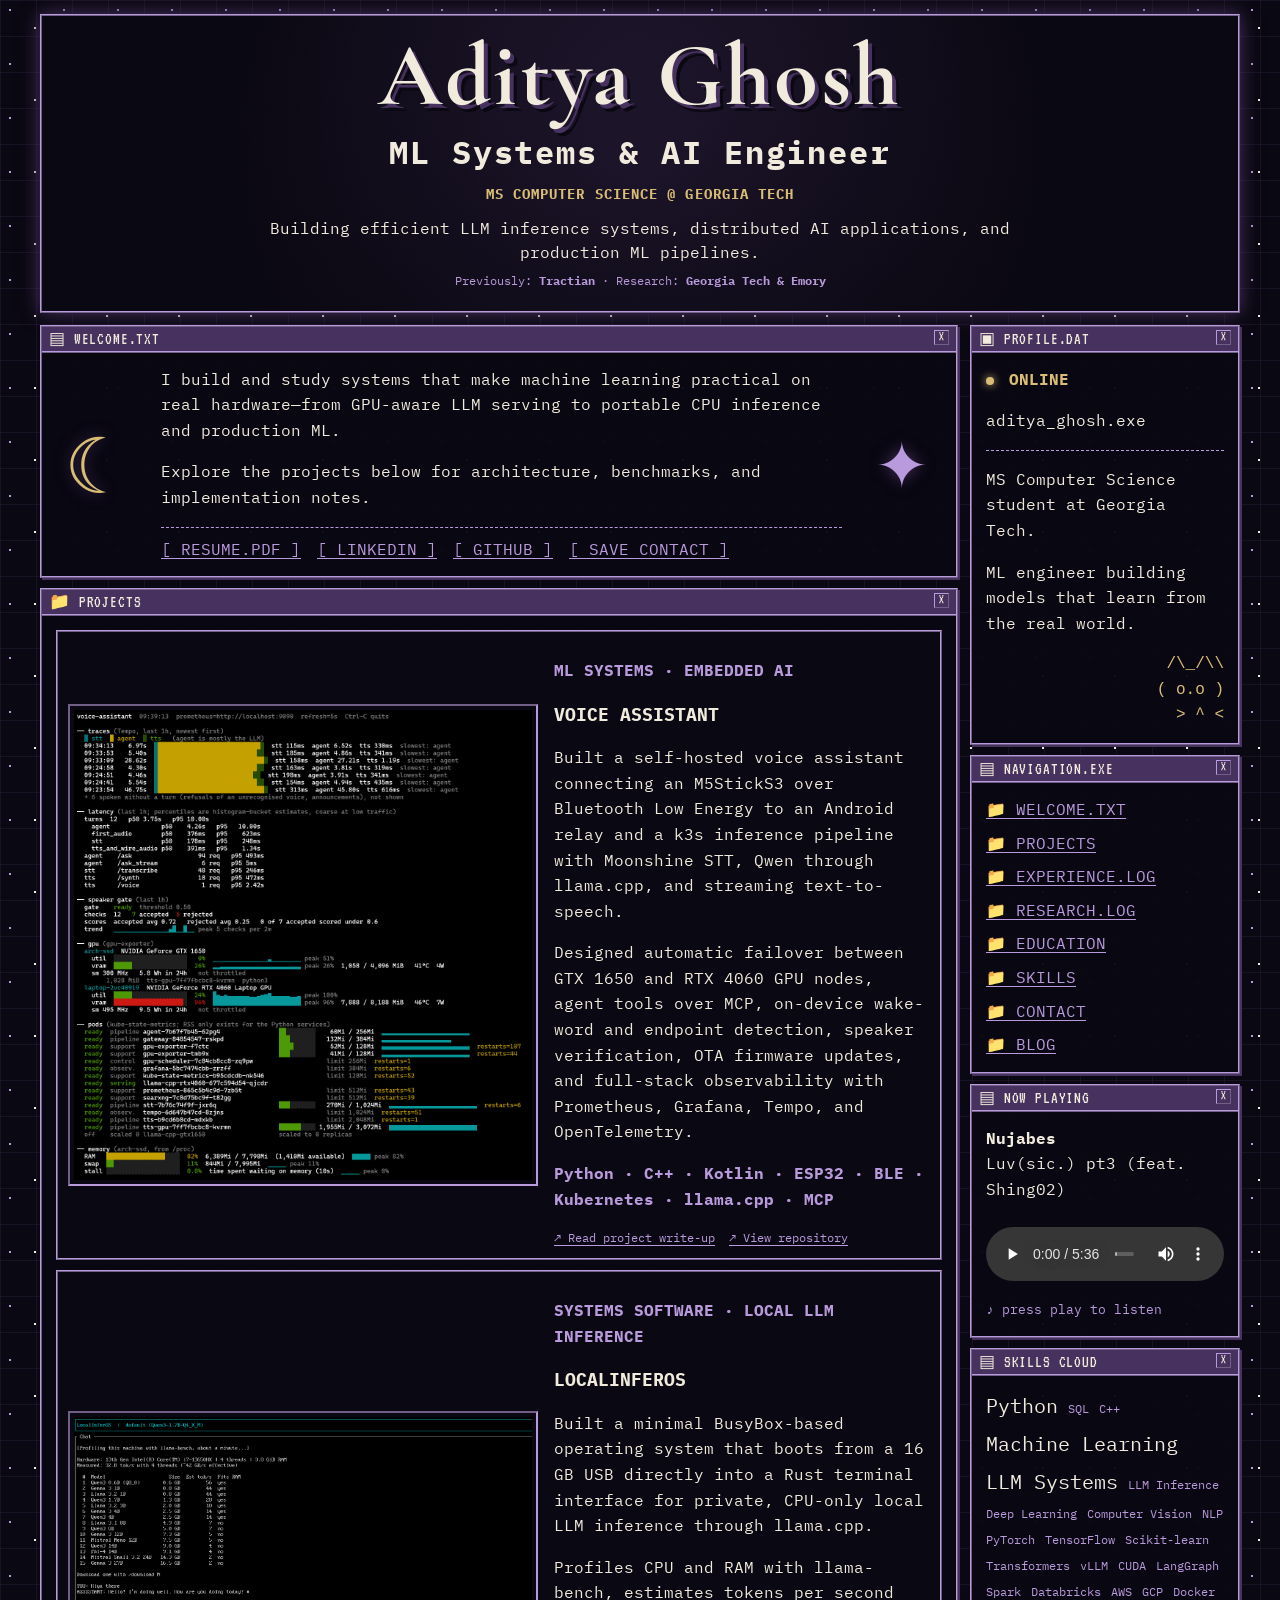
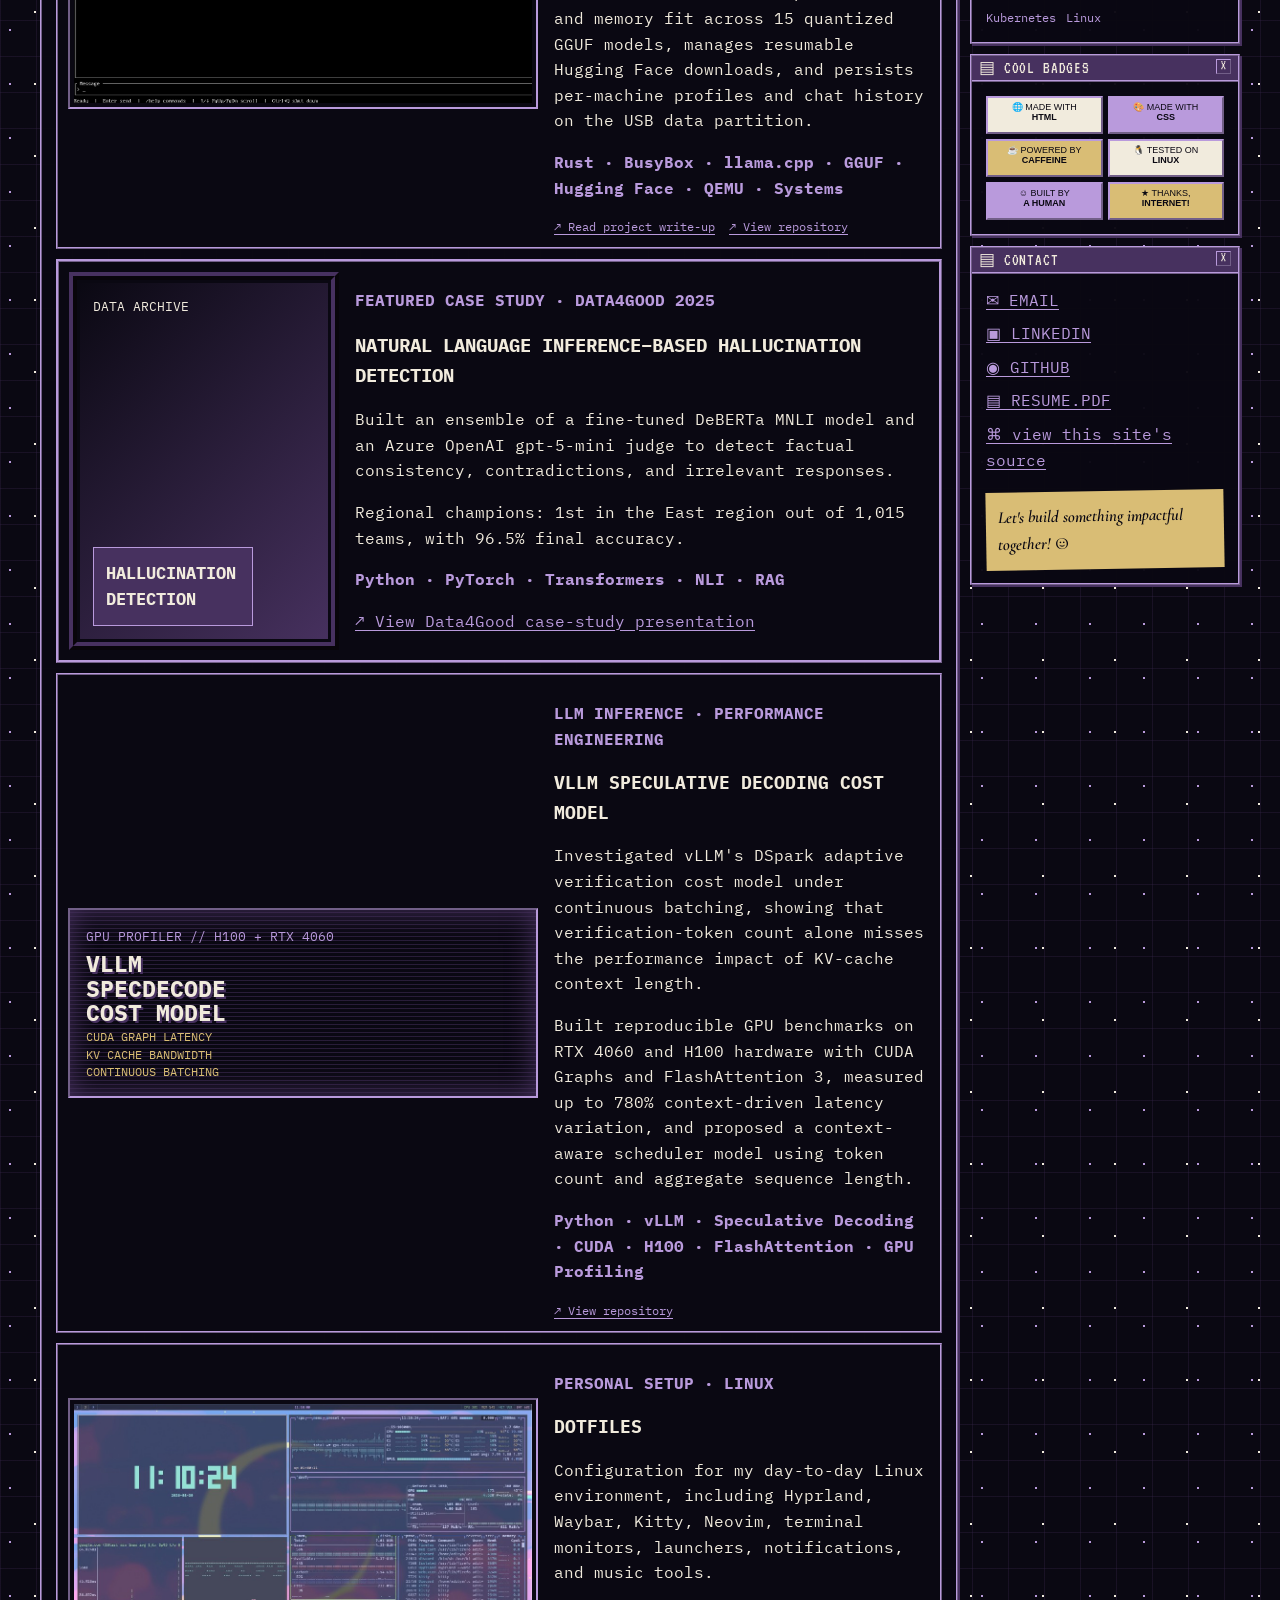
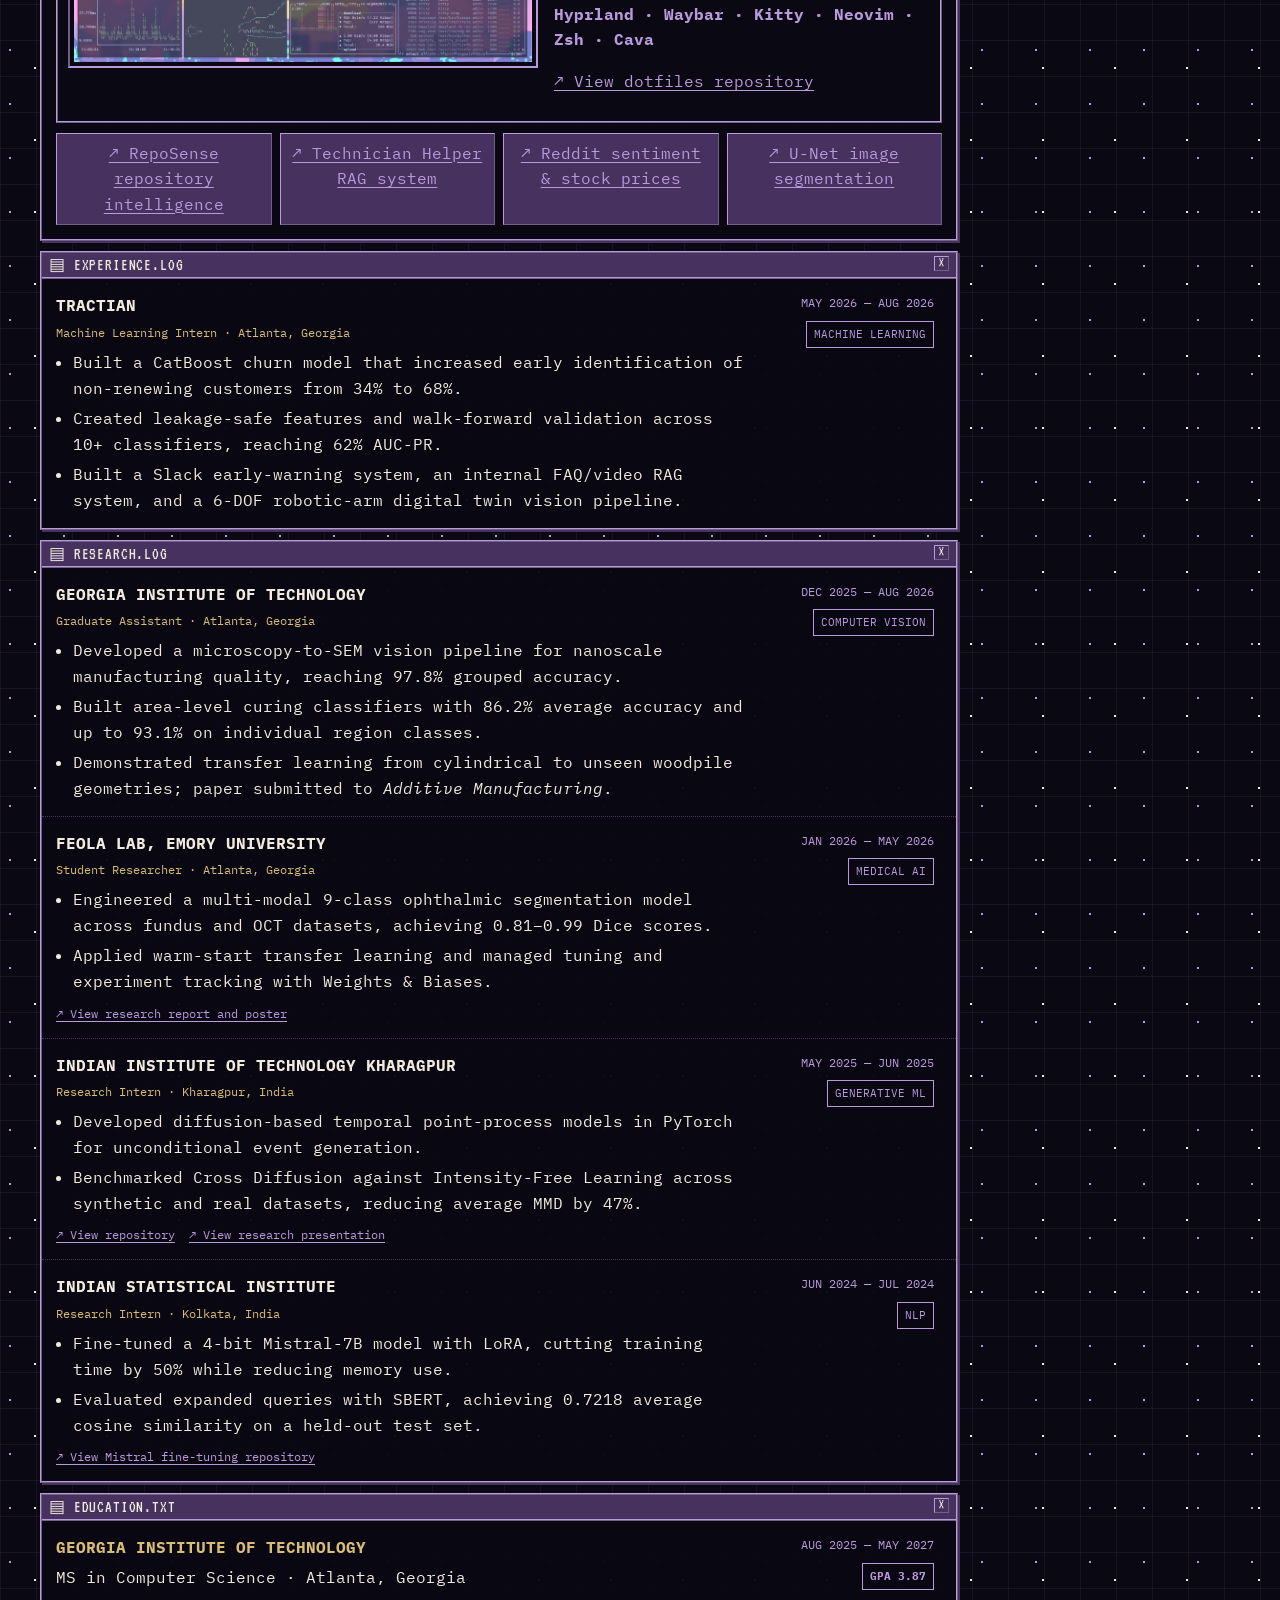
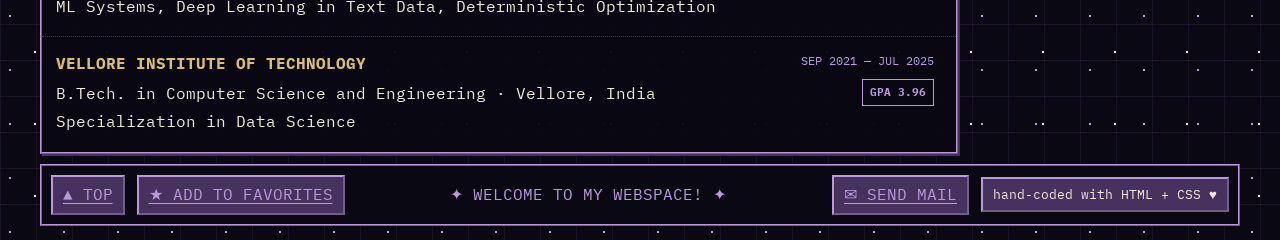
<file: index.html>
<!DOCTYPE html>
<html lang="en">
<head>
  <meta charset="UTF-8">
  <meta name="viewport" content="width=device-width, initial-scale=1.0">
  <meta name="description" content="Aditya Ghosh - ML systems and AI engineer pursuing an MS in Computer Science at Georgia Tech.">
  <title>Aditya Ghosh | ML Systems &amp; AI Engineer</title>
  <link rel="stylesheet" href="css/styles.css?v=29">
</head>
<body id="top">
<div class="site-shell">
  <header class="site-header">
    <div>
      <h1>Aditya Ghosh</h1>
      <p class="site-title">ML Systems &amp; AI Engineer</p>
      <p class="hero-affiliation">MS Computer Science @ Georgia Tech</p>
      <p class="tagline">Building efficient LLM inference systems, distributed AI applications, and production ML pipelines.</p>
      <p class="hero-history">Previously: <strong>Tractian</strong> · Research: <strong>Georgia Tech &amp; Emory</strong></p>
    </div>
  </header>

  <div class="page-grid">
    <main>
      <section class="window" id="welcome">
        <h2 class="window-title">▤ WELCOME.TXT <span>×</span></h2>
        <div class="window-content welcome-content">
          <div class="moon" aria-hidden="true">☾</div>
          <div>
            <p>I build and study systems that make machine learning practical on real hardware—from GPU-aware LLM serving to portable CPU inference and production ML.</p>
            <p>Explore the projects below for architecture, benchmarks, and implementation notes.</p>
            <div class="quick-links" aria-label="Profile links">
              <a href="assets/aditya-ghosh-ml-resume.pdf" target="_blank" rel="noreferrer">[ RESUME.PDF ]</a>
              <a href="https://linkedin.com/in/aditya-ghosh-ml" target="_blank" rel="noreferrer">[ LINKEDIN ]</a>
              <a href="https://github.com/adixg" target="_blank" rel="noreferrer">[ GITHUB ]</a>
              <a href="assets/aditya-ghosh.vcf" download>[ SAVE CONTACT ]</a>
            </div>
          </div>
          <div class="planet" aria-hidden="true">✦</div>
        </div>
      </section>

      <nav class="window mobile-nav" aria-label="Mobile site navigation">
        <h2 class="window-title">▤ NAVIGATION.EXE <span>×</span></h2>
        <div class="window-content nav-links">
          <a href="#welcome">WELCOME.TXT</a>
          <a href="#projects">PROJECTS</a>
          <a href="#experience">EXPERIENCE.LOG</a>
          <a href="#research">RESEARCH.LOG</a>
          <a href="#education">EDUCATION</a>
          <a href="#skills">SKILLS</a>
          <a href="#contact">CONTACT</a>
          <a href="blog/voice-assistant.html">BLOG</a>
        </div>
      </nav>

      <section class="window" id="projects">
        <h2 class="window-title">📁 PROJECTS <span>×</span></h2>
        <div class="projects-content">
          <article class="visual-project companion-project">
            <a class="project-image" href="blog/voice-assistant.html" aria-label="Read the Voice Assistant project write-up">
              <img src="assets/voice-assistant-obs-tui.png" alt="Voice Assistant terminal dashboard showing distributed traces, latency, GPU usage, Kubernetes pods, and memory">
            </a>
            <div>
              <p class="project-kicker">ML SYSTEMS · EMBEDDED AI</p>
              <h3>Voice Assistant</h3>
              <p>Built a self-hosted voice assistant connecting an M5StickS3 over Bluetooth Low Energy to an Android relay and a k3s inference pipeline with Moonshine STT, Qwen through llama.cpp, and streaming text-to-speech.</p>
              <p>Designed automatic failover between GTX 1650 and RTX 4060 GPU nodes, agent tools over MCP, on-device wake-word and endpoint detection, speaker verification, OTA firmware updates, and full-stack observability with Prometheus, Grafana, Tempo, and OpenTelemetry.</p>
              <p class="tags">Python · C++ · Kotlin · ESP32 · BLE · Kubernetes · llama.cpp · MCP</p>
              <p class="item-links"><a href="blog/voice-assistant.html">↗ Read project write-up</a><a href="https://github.com/adixg/voice-assistant" target="_blank" rel="noreferrer">↗ View repository</a></p>
            </div>
          </article>
          <article class="visual-project localinferos-project">
            <a class="project-image" href="blog/localinferos.html" aria-label="Read the LocalInferOS project write-up">
              <img src="assets/localinferos-tui.png" alt="LocalInferOS terminal interface showing hardware profiling and local LLM chat">
            </a>
            <div>
              <p class="project-kicker">SYSTEMS SOFTWARE · LOCAL LLM INFERENCE</p>
              <h3>LocalInferOS</h3>
              <p>Built a minimal BusyBox-based operating system that boots from a 16 GB USB directly into a Rust terminal interface for private, CPU-only local LLM inference through llama.cpp.</p>
              <p>Profiles CPU and RAM with llama-bench, estimates tokens per second and memory fit across 15 quantized GGUF models, manages resumable Hugging Face downloads, and persists per-machine profiles and chat history on the USB data partition.</p>
              <p class="tags">Rust · BusyBox · llama.cpp · GGUF · Hugging Face · QEMU · Systems</p>
              <p class="item-links"><a href="blog/localinferos.html">↗ Read project write-up</a><a href="https://github.com/adixg/localinferos" target="_blank" rel="noreferrer">↗ View repository</a></p>
            </div>
          </article>
          <article class="featured-project">
            <div class="vhs" aria-hidden="true"><small>DATA ARCHIVE</small><b>HALLUCINATION<br>DETECTION</b></div>
            <div>
              <p class="project-kicker">FEATURED CASE STUDY · DATA4GOOD 2025</p>
              <h3>Natural Language Inference–Based Hallucination Detection</h3>
              <p>Built an ensemble of a fine-tuned DeBERTa MNLI model and an Azure OpenAI gpt-5-mini judge to detect factual consistency, contradictions, and irrelevant responses.</p>
              <p>Regional champions: 1st in the East region out of 1,015 teams, with 96.5% final accuracy.</p>
              <p class="tags">Python · PyTorch · Transformers · NLI · RAG</p>
              <p><a href="https://docs.google.com/presentation/d/1o2Xo4uYEQjmoMkpNVbVx3Sh4IRLitxQ1/edit?usp=sharing&amp;ouid=105604371020309274790&amp;rtpof=true&amp;sd=true" target="_blank" rel="noreferrer">↗ View Data4Good case-study presentation</a></p>
            </div>
          </article>
          <article class="visual-project cost-model-project">
            <a class="project-console" href="https://github.com/adixg/vllm-specdecode-cost-model" target="_blank" rel="noreferrer" aria-label="View the vLLM speculative decoding cost model repository">
              <small>GPU PROFILER // H100 + RTX 4060</small>
              <b>VLLM<br>SPECDECODE<br>COST MODEL</b>
              <span>CUDA GRAPH LATENCY<br>KV CACHE BANDWIDTH<br>CONTINUOUS BATCHING</span>
            </a>
            <div>
              <p class="project-kicker">LLM INFERENCE · PERFORMANCE ENGINEERING</p>
              <h3>vLLM Speculative Decoding Cost Model</h3>
              <p>Investigated vLLM's DSpark adaptive verification cost model under continuous batching, showing that verification-token count alone misses the performance impact of KV-cache context length.</p>
              <p>Built reproducible GPU benchmarks on RTX 4060 and H100 hardware with CUDA Graphs and FlashAttention 3, measured up to 780% context-driven latency variation, and proposed a context-aware scheduler model using token count and aggregate sequence length.</p>
              <p class="tags">Python · vLLM · Speculative Decoding · CUDA · H100 · FlashAttention · GPU Profiling</p>
              <p class="item-links"><a href="https://github.com/adixg/vllm-specdecode-cost-model" target="_blank" rel="noreferrer">↗ View repository</a></p>
            </div>
          </article>
          <article class="visual-project">
            <a class="dotfiles-image" href="https://github.com/adixg/dotfiles" target="_blank" rel="noreferrer">
              <img src="assets/dotfiles-setup.jpeg" alt="Aditya's purple Hyprland desktop showing system monitors, terminal tools, and network activity">
            </a>
            <div>
              <p class="project-kicker">PERSONAL SETUP · LINUX</p>
              <h3>Dotfiles</h3>
              <p>Configuration for my day-to-day Linux environment, including Hyprland, Waybar, Kitty, Neovim, terminal monitors, launchers, notifications, and music tools.</p>
              <p class="tags">Hyprland · Waybar · Kitty · Neovim · Zsh · Cava</p>
              <p><a href="https://github.com/adixg/dotfiles" target="_blank" rel="noreferrer">↗ View dotfiles repository</a></p>
            </div>
          </article>
          <div class="project-links">
            <a href="https://github.com/adixg/repo-health-analysis" target="_blank" rel="noreferrer">↗ RepoSense repository intelligence</a>
            <a href="https://github.com/adixg/technician_helper" target="_blank" rel="noreferrer">↗ Technician Helper RAG system</a>
            <a href="https://github.com/adixg/redditsentiment" target="_blank" rel="noreferrer">↗ Reddit sentiment &amp; stock prices</a>
            <a href="https://github.com/adixg/segmentationwebsite" target="_blank" rel="noreferrer">↗ U-Net image segmentation</a>
          </div>
        </div>
      </section>

      <section class="window" id="experience">
        <h2 class="window-title">▤ EXPERIENCE.LOG <span>×</span></h2>
        <div class="experience-list">
          <article class="experience-item">
            <div><h3>Tractian</h3><p class="role">Machine Learning Intern · Atlanta, Georgia</p><ul>
              <li>Built a CatBoost churn model that increased early identification of non-renewing customers from 34% to 68%.</li>
              <li>Created leakage-safe features and walk-forward validation across 10+ classifiers, reaching 62% AUC-PR.</li>
              <li>Built a Slack early-warning system, an internal FAQ/video RAG system, and a 6-DOF robotic-arm digital twin vision pipeline.</li>
            </ul></div><div class="entry-meta"><div class="date">MAY 2026 — AUG 2026</div><span class="label">MACHINE LEARNING</span></div>
          </article>
        </div>
      </section>

      <section class="window" id="research">
        <h2 class="window-title">▤ RESEARCH.LOG <span>×</span></h2>
        <div class="experience-list">
          <article class="experience-item">
            <div><h3>Georgia Institute of Technology</h3><p class="role">Graduate Assistant · Atlanta, Georgia</p><ul>
              <li>Developed a microscopy-to-SEM vision pipeline for nanoscale manufacturing quality, reaching 97.8% grouped accuracy.</li>
              <li>Built area-level curing classifiers with 86.2% average accuracy and up to 93.1% on individual region classes.</li>
              <li>Demonstrated transfer learning from cylindrical to unseen woodpile geometries; paper submitted to <i>Additive Manufacturing</i>.</li>
            </ul></div><div class="entry-meta"><div class="date">DEC 2025 — AUG 2026</div><span class="label">COMPUTER VISION</span></div>
          </article>

          <article class="experience-item">
            <div><h3>Feola Lab, Emory University</h3><p class="role">Student Researcher · Atlanta, Georgia</p><ul>
              <li>Engineered a multi-modal 9-class ophthalmic segmentation model across fundus and OCT datasets, achieving 0.81–0.99 Dice scores.</li>
              <li>Applied warm-start transfer learning and managed tuning and experiment tracking with Weights &amp; Biases.</li>
            </ul><p class="item-links"><a href="https://drive.google.com/drive/folders/1ED1jbSqlYFxXJTPnS7A6vPQPOqf1Z42i?usp=sharing" target="_blank" rel="noreferrer">↗ View research report and poster</a></p></div><div class="entry-meta"><div class="date">JAN 2026 — MAY 2026</div><span class="label">MEDICAL AI</span></div>
          </article>

          <article class="experience-item">
            <div><h3>Indian Institute of Technology Kharagpur</h3><p class="role">Research Intern · Kharagpur, India</p><ul>
              <li>Developed diffusion-based temporal point-process models in PyTorch for unconditional event generation.</li>
              <li>Benchmarked Cross Diffusion against Intensity-Free Learning across synthetic and real datasets, reducing average MMD by 47%.</li>
            </ul><p class="item-links"><a href="https://github.com/adixg/cdiff_changed" target="_blank" rel="noreferrer">↗ View repository</a><a href="https://docs.google.com/presentation/d/1Cl_JE7iunUYMW4KGBHgZriDppPFFKtrs/edit?usp=sharing&amp;ouid=105604371020309274790&amp;rtpof=true&amp;sd=true" target="_blank" rel="noreferrer">↗ View research presentation</a></p></div><div class="entry-meta"><div class="date">MAY 2025 — JUN 2025</div><span class="label">GENERATIVE ML</span></div>
          </article>

          <article class="experience-item">
            <div><h3>Indian Statistical Institute</h3><p class="role">Research Intern · Kolkata, India</p><ul>
              <li>Fine-tuned a 4-bit Mistral-7B model with LoRA, cutting training time by 50% while reducing memory use.</li>
              <li>Evaluated expanded queries with SBERT, achieving 0.7218 average cosine similarity on a held-out test set.</li>
            </ul><p class="item-links"><a href="https://github.com/adixg/finetuning_mistral" target="_blank" rel="noreferrer">↗ View Mistral fine-tuning repository</a></p></div><div class="entry-meta"><div class="date">JUN 2024 — JUL 2024</div><span class="label">NLP</span></div>
          </article>
        </div>
      </section>

      <section class="window" id="education">
        <h2 class="window-title">▤ EDUCATION.TXT <span>×</span></h2>
        <div class="rows">
          <article>
            <div><h3>Georgia Institute of Technology</h3><p>MS in Computer Science · Atlanta, Georgia</p><p>ML Systems, Deep Learning in Text Data, Deterministic Optimization</p></div>
            <div class="entry-meta"><div class="date">AUG 2025 — MAY 2027</div><b class="label">GPA 3.87</b></div>
          </article>
          <article>
            <div><h3>Vellore Institute of Technology</h3><p>B.Tech. in Computer Science and Engineering · Vellore, India</p><p>Specialization in Data Science</p></div>
            <div class="entry-meta"><div class="date">SEP 2021 — JUL 2025</div><b class="label">GPA 3.96</b></div>
          </article>
        </div>
      </section>
    </main>

    <aside class="sidebar right-sidebar" aria-label="Profile, navigation, skills, and contact">
      <section class="window">
        <h2 class="window-title">▣ PROFILE.DAT <span>×</span></h2>
        <div class="window-content">
          <p class="status"><i></i> ONLINE</p>
          <p>aditya_ghosh.exe</p><hr>
          <p>MS Computer Science student at Georgia Tech.</p>
          <p>ML engineer building models that learn from the real world.</p>
          <pre class="cat" aria-label="pixel cat"> /\_/\\
( o.o )
 &gt; ^ &lt;</pre>
        </div>
      </section>

      <nav class="window" aria-label="Site navigation">
        <h2 class="window-title">▤ NAVIGATION.EXE <span>×</span></h2>
        <div class="window-content nav-links">
          <a href="#welcome">📁 WELCOME.TXT</a>
          <a href="#projects">📁 PROJECTS</a>
          <a href="#experience">📁 EXPERIENCE.LOG</a>
          <a href="#research">📁 RESEARCH.LOG</a>
          <a href="#education">📁 EDUCATION</a>
          <a href="#skills">📁 SKILLS</a>
          <a href="#contact">📁 CONTACT</a>
          <a href="blog/voice-assistant.html">📁 BLOG</a>
        </div>
      </nav>

      <section class="window">
        <h2 class="window-title">▤ NOW PLAYING <span>×</span></h2>
        <div class="window-content music-player">
          <p><b>Nujabes</b><br>Luv(sic.) pt3 (feat. Shing02)</p>
          <audio controls autoplay preload="metadata">
            <source src="assets/luvsic-pt3.mp3" type="audio/mpeg">
            Your browser does not support audio. <a href="assets/luvsic-pt3.mp3">Download the track</a>.
          </audio>
          <small>♪ press play to listen</small>
        </div>
      </section>

      <section class="window" id="skills">
        <h2 class="window-title">▤ SKILLS CLOUD <span>×</span></h2>
        <div class="window-content skill-cloud">
          <span class="large">Python</span><span>SQL</span><span>C++</span><span class="large">Machine Learning</span><span class="large">LLM Systems</span><span>LLM Inference</span><span>Deep Learning</span><span>Computer Vision</span><span>NLP</span><span>PyTorch</span><span>TensorFlow</span><span>Scikit-learn</span><span>Transformers</span><span>vLLM</span><span>CUDA</span><span>LangGraph</span><span>Spark</span><span>Databricks</span><span>AWS</span><span>GCP</span><span>Docker</span><span>Kubernetes</span><span>Linux</span>
        </div>
      </section>

      <section class="window">
        <h2 class="window-title">▤ COOL BADGES <span>×</span></h2>
        <div class="window-content badges">
          <span>🌐 MADE WITH<br><b>HTML</b></span><span>🎨 MADE WITH<br><b>CSS</b></span><span>☕ POWERED BY<br><b>CAFFEINE</b></span><span>🐧 TESTED ON<br><b>LINUX</b></span><span>☺ BUILT BY<br><b>A HUMAN</b></span><span>★ THANKS,<br><b>INTERNET!</b></span>
        </div>
      </section>

      <section class="window" id="contact">
        <h2 class="window-title">▤ CONTACT <span>×</span></h2>
        <div class="window-content contact-links">
          <a href="mailto:aditya.ghosh@gatech.edu">✉ EMAIL</a>
          <a href="https://linkedin.com/in/aditya-ghosh-ml" target="_blank" rel="noreferrer">▣ LINKEDIN</a>
          <a href="https://github.com/adixg" target="_blank" rel="noreferrer">◉ GITHUB</a>
          <a href="assets/aditya-ghosh-ml-resume.pdf" target="_blank" rel="noreferrer">▤ RESUME.PDF</a>
          <a href="https://github.com/adixg/adixg.github.io" target="_blank" rel="noreferrer">⌘ view this site's source</a>
          <p class="note">Let's build something impactful together! ☺</p>
        </div>
      </section>

    </aside>
  </div>

  <footer>
    <a href="#top">▲ TOP</a><a href="https://github.com/adixg" target="_blank" rel="noreferrer">★ ADD TO FAVORITES</a><span>✦ WELCOME TO MY WEBSPACE! ✦</span><a href="mailto:aditya.ghosh@gatech.edu">✉ SEND MAIL</a><small>hand-coded with HTML + CSS ♥</small>
  </footer>
</div>
<!-- Cloudflare Web Analytics -->
<script type="module" src="https://static.cloudflareinsights.com/beacon.min.js" data-cf-beacon='{"token": "e4b08096554c470397966703f34600cf"}'></script>
<!-- End Cloudflare Web Analytics -->
</body>
</html>
</file>
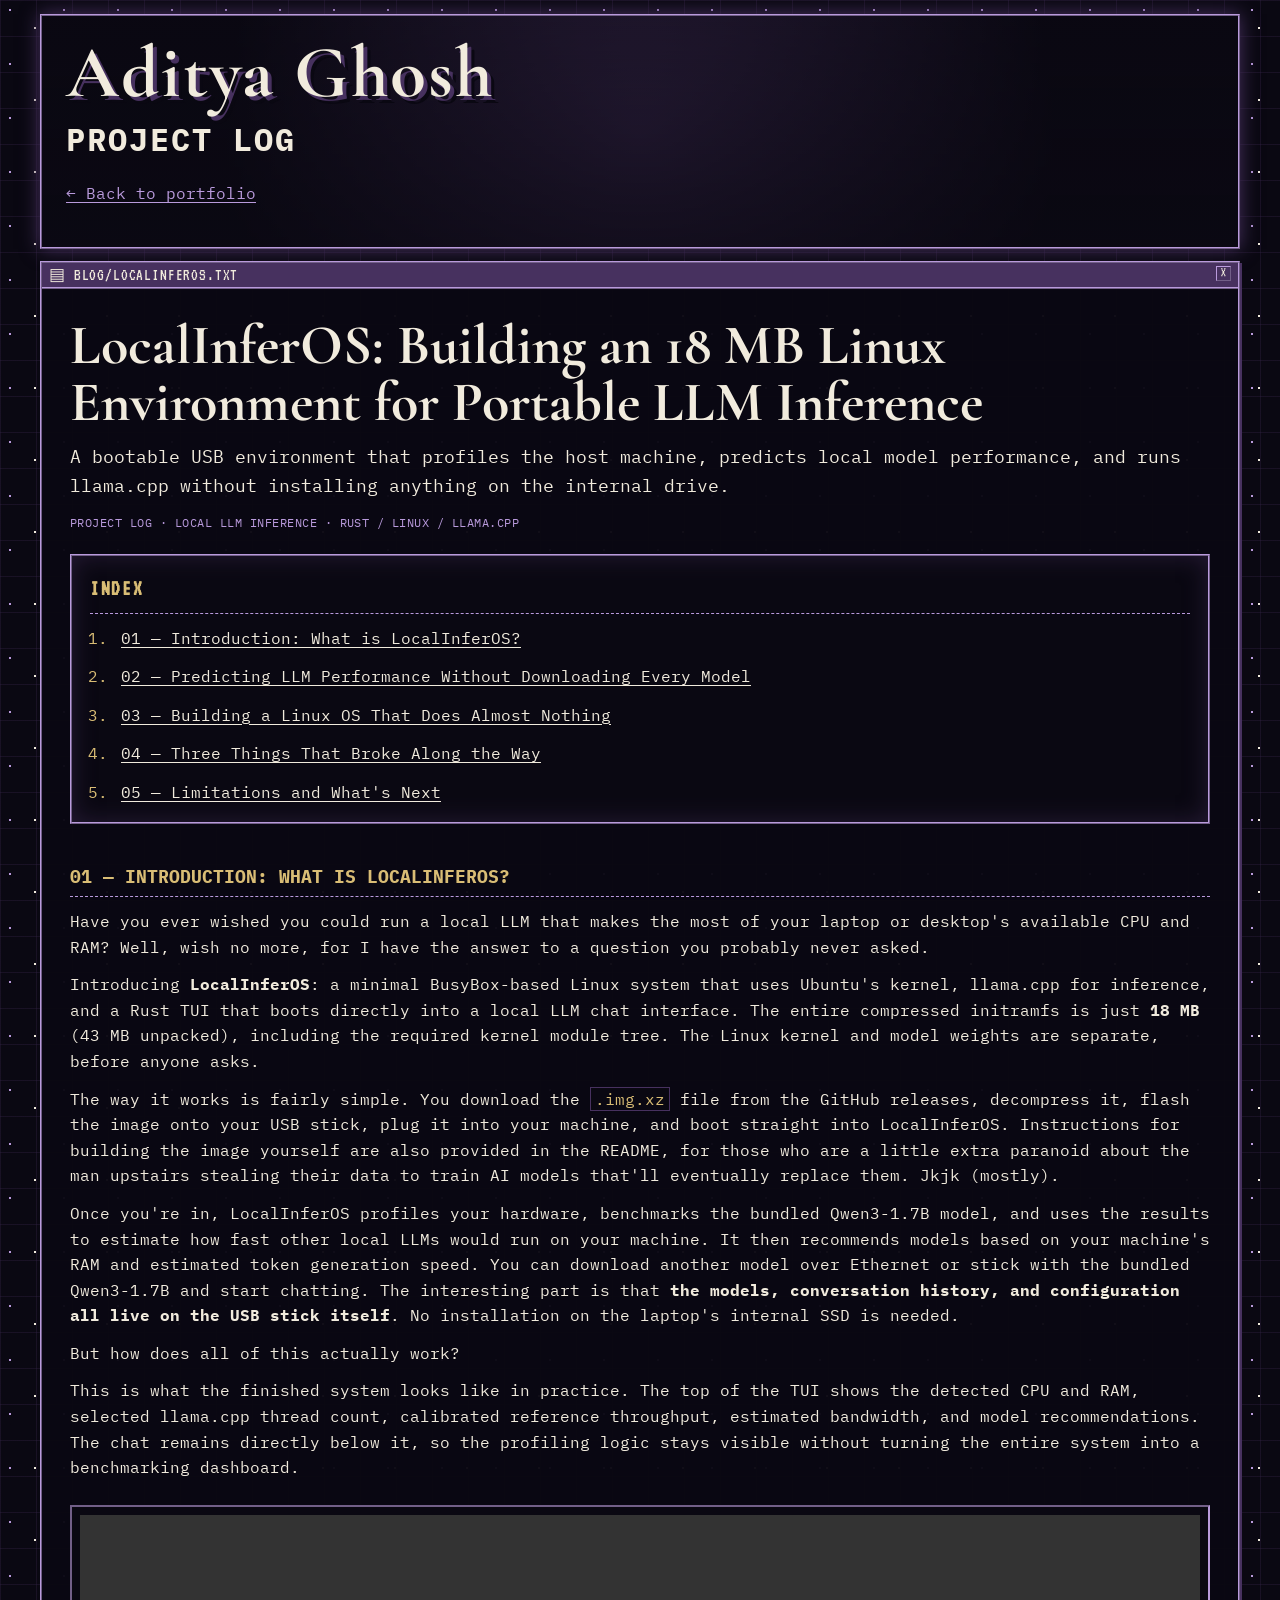
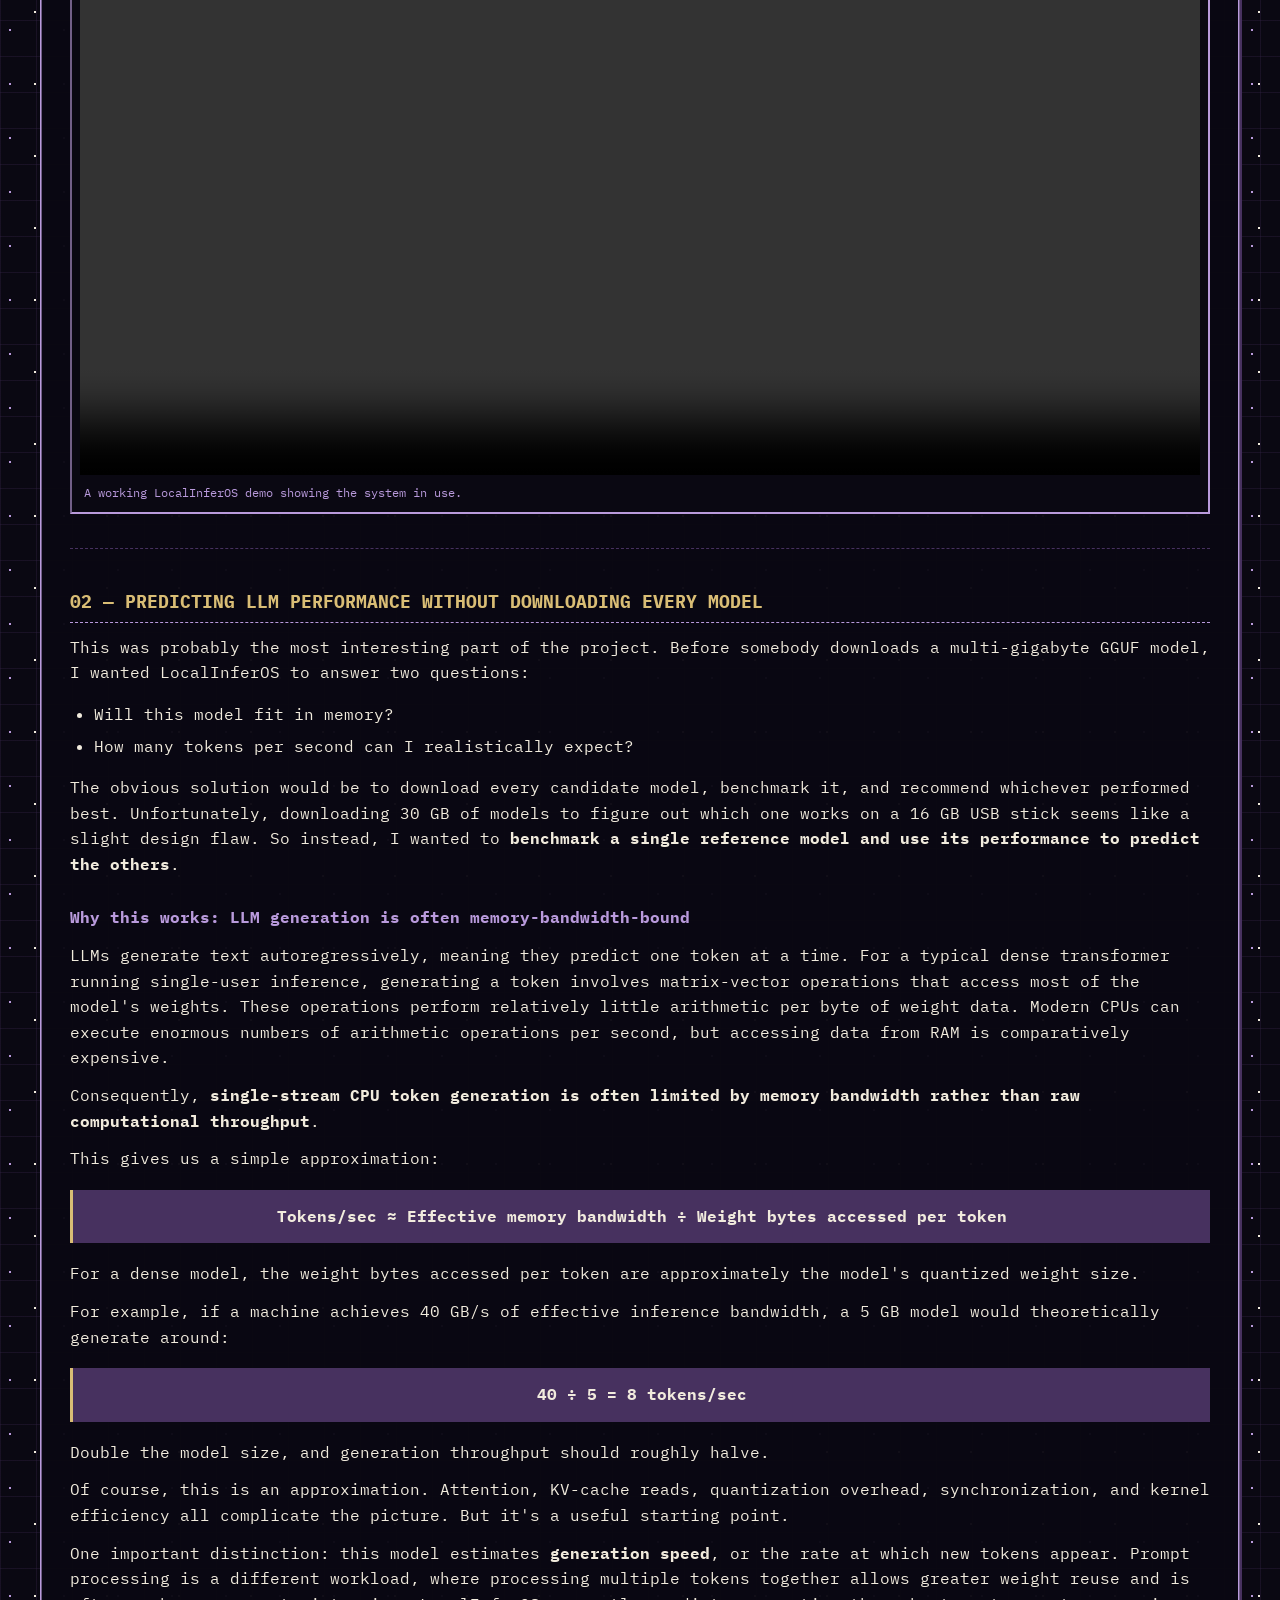
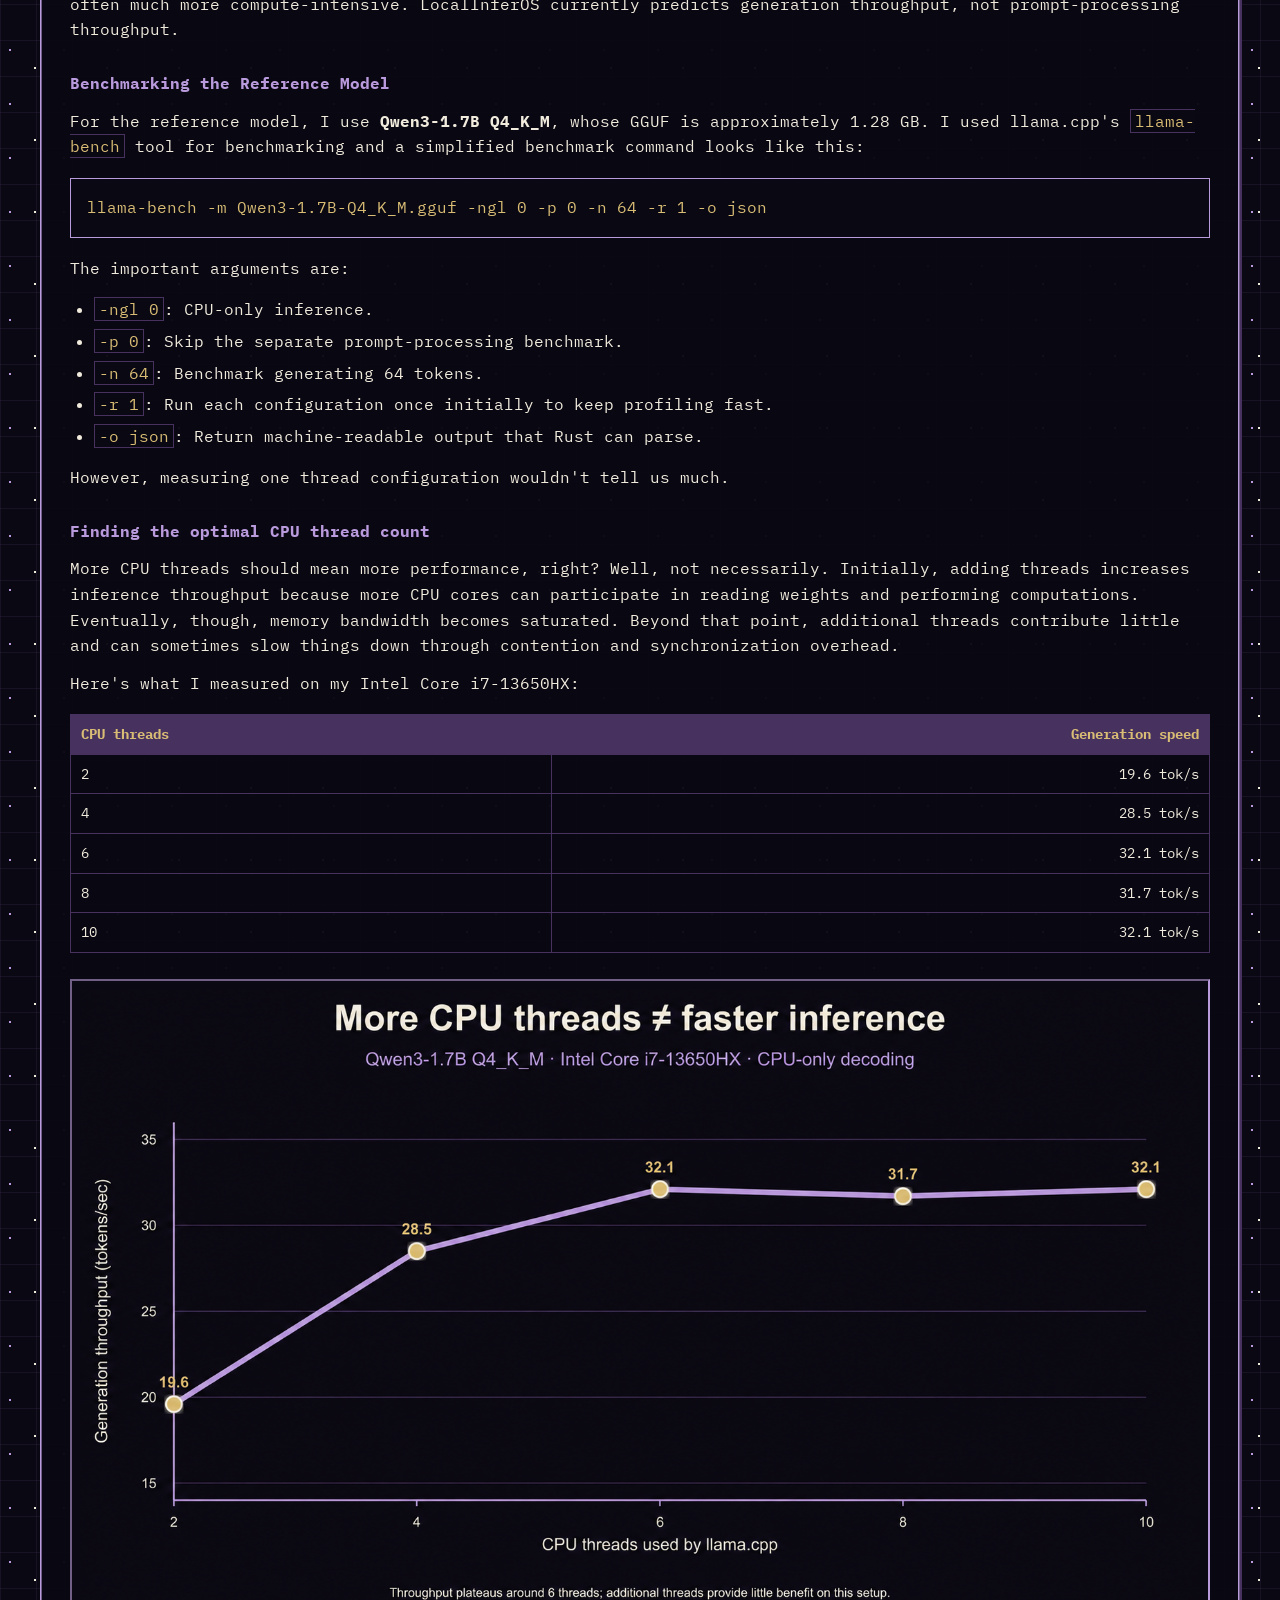
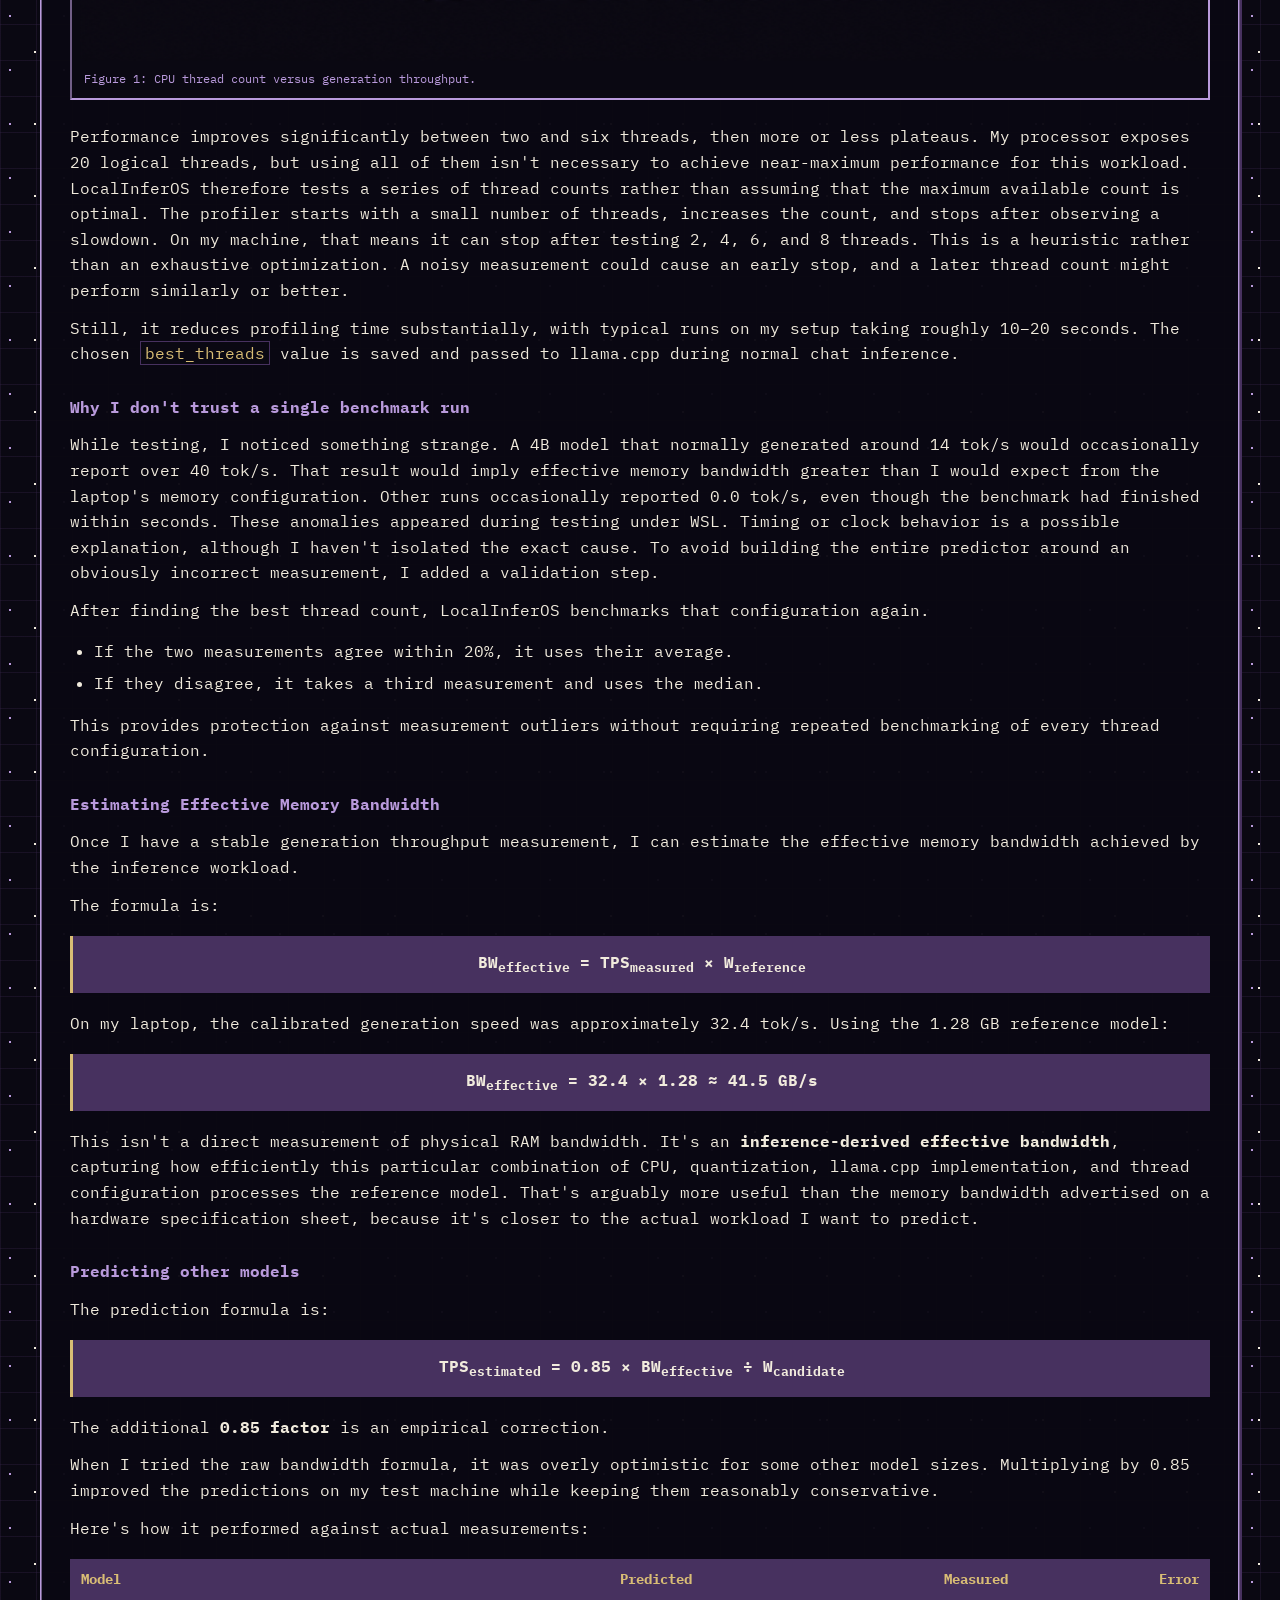
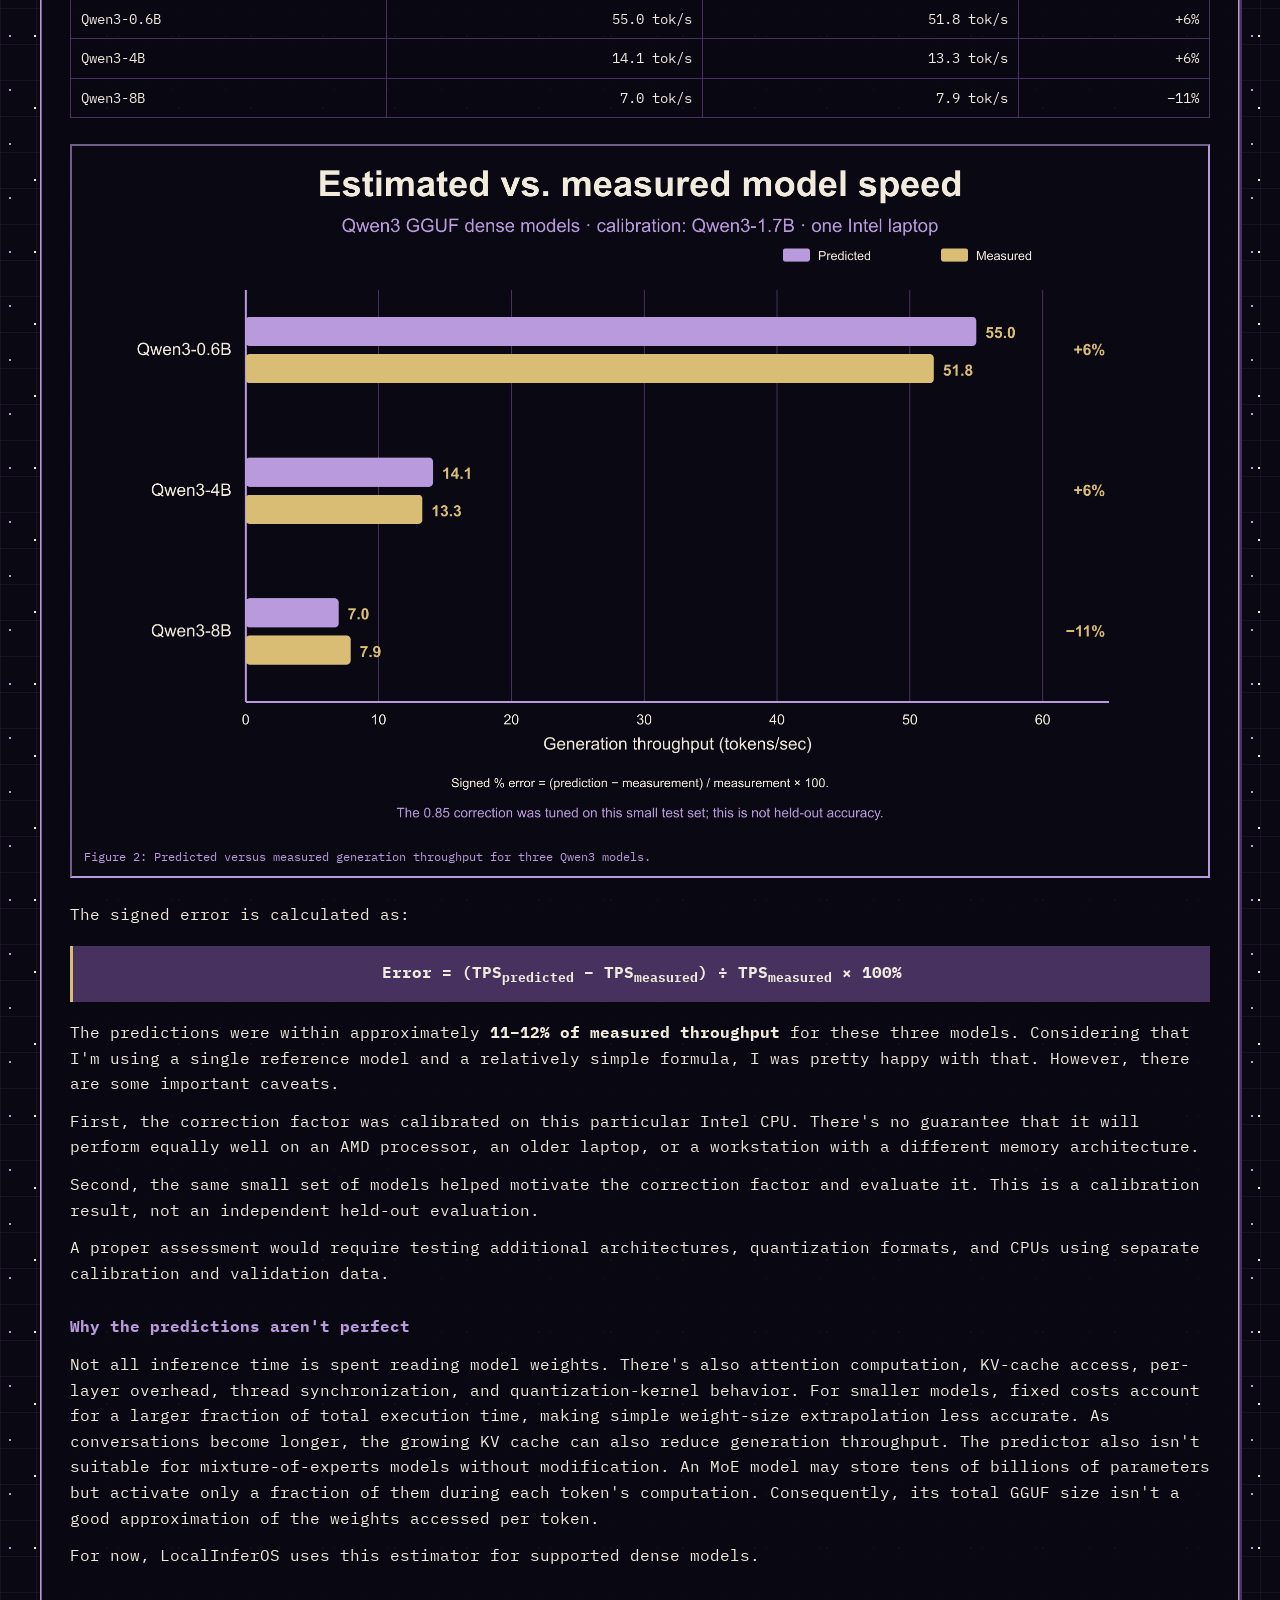
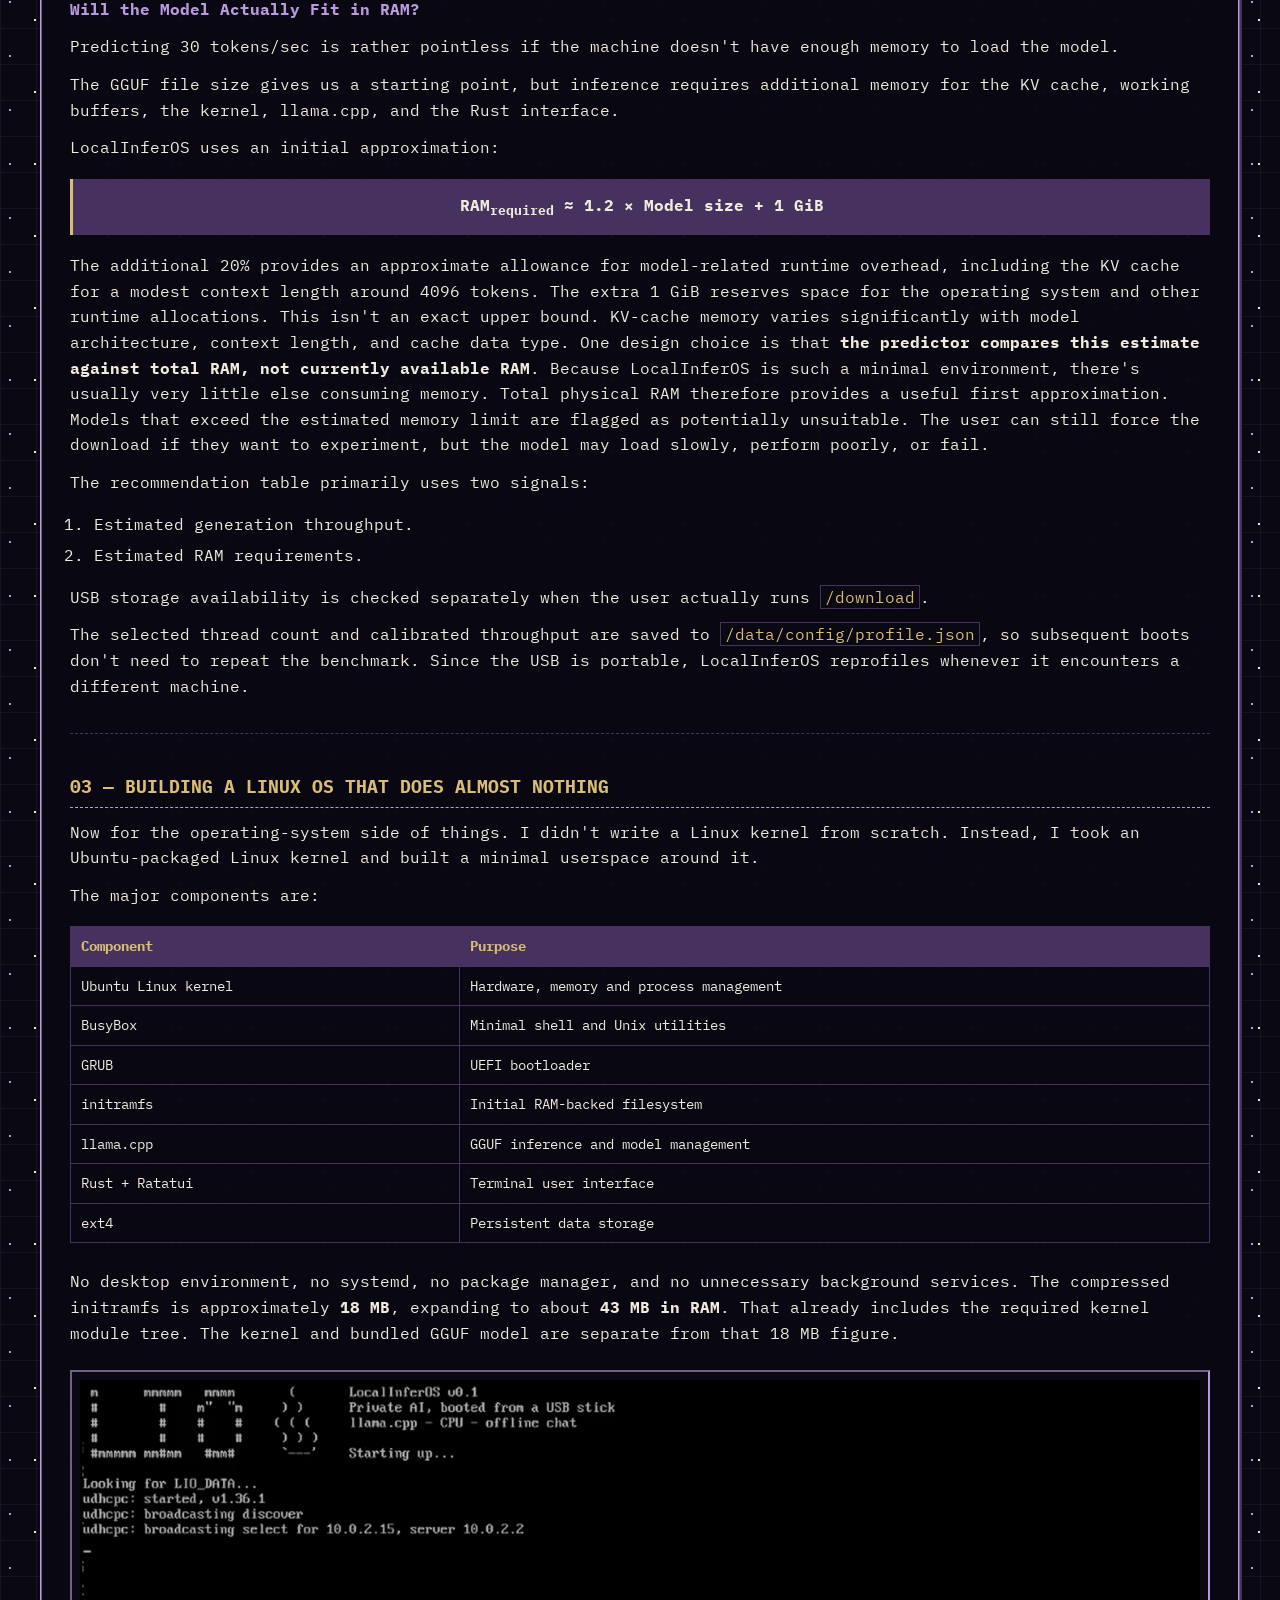
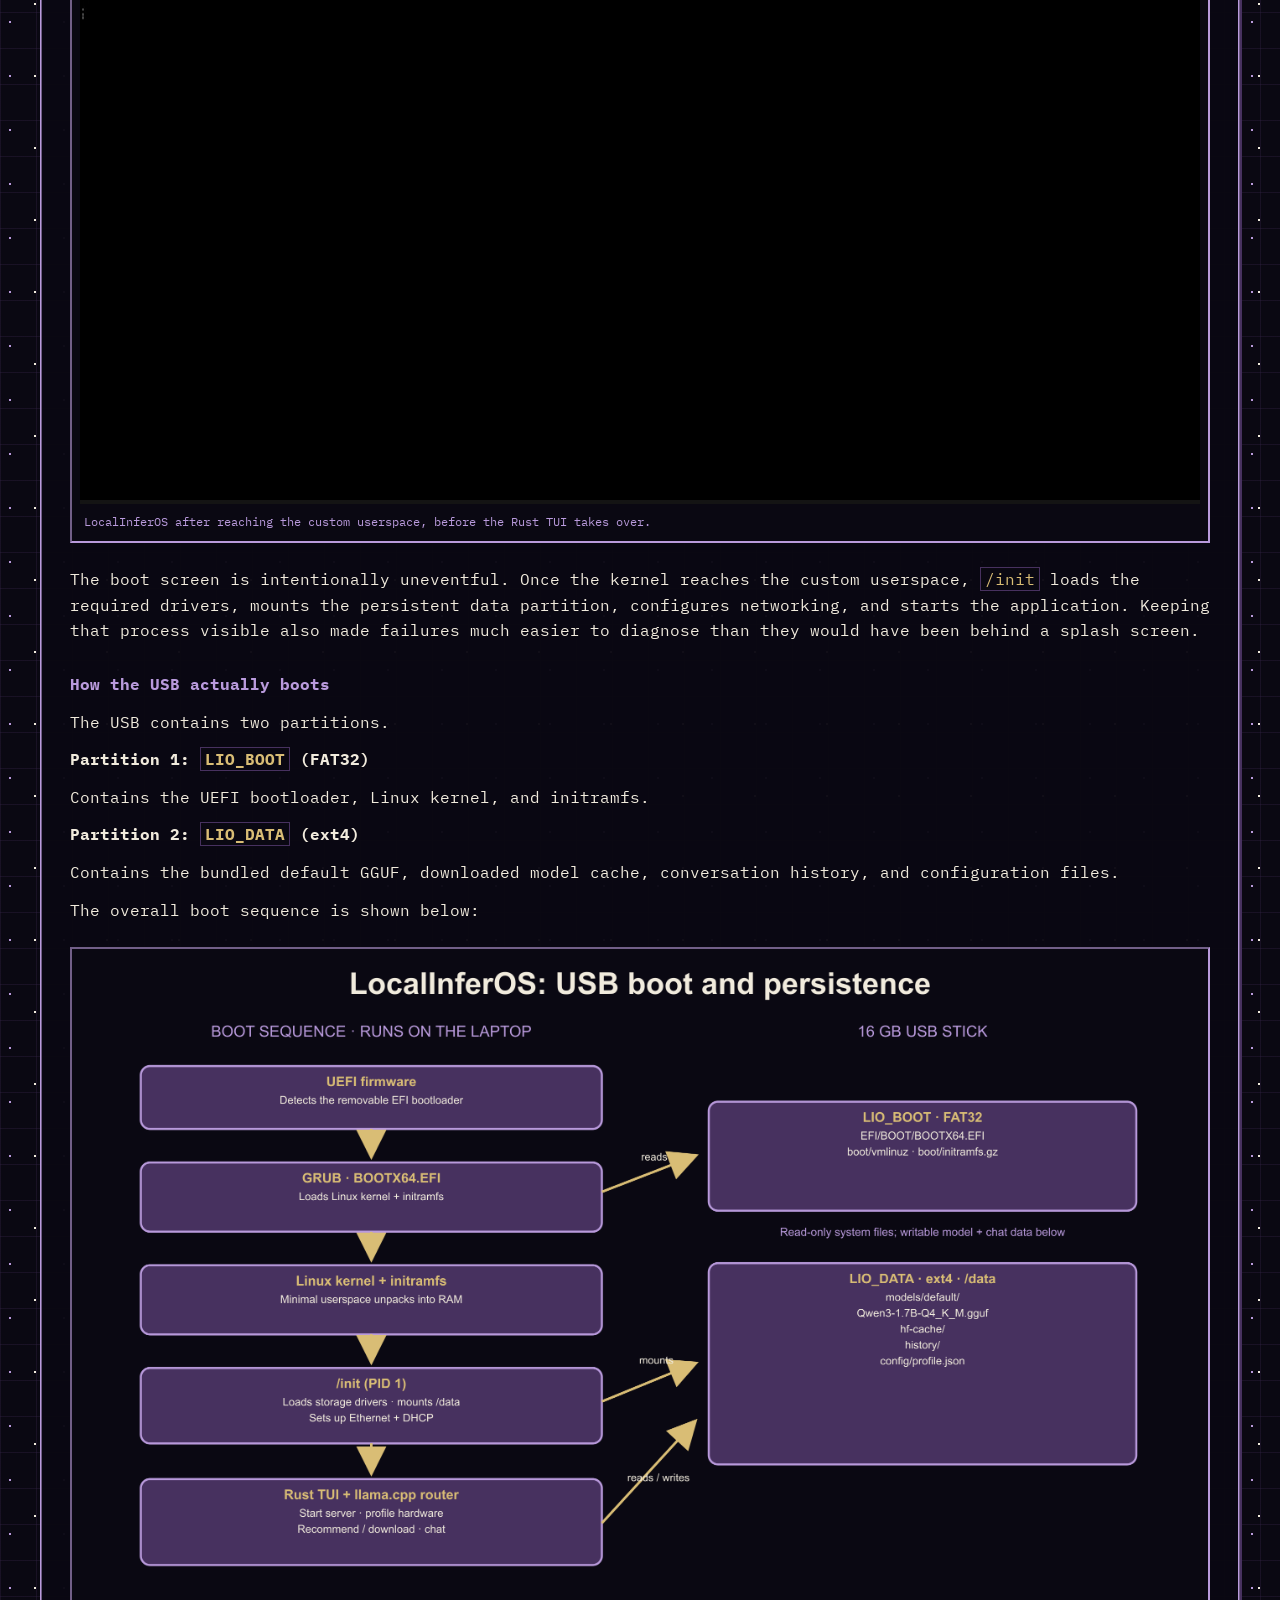
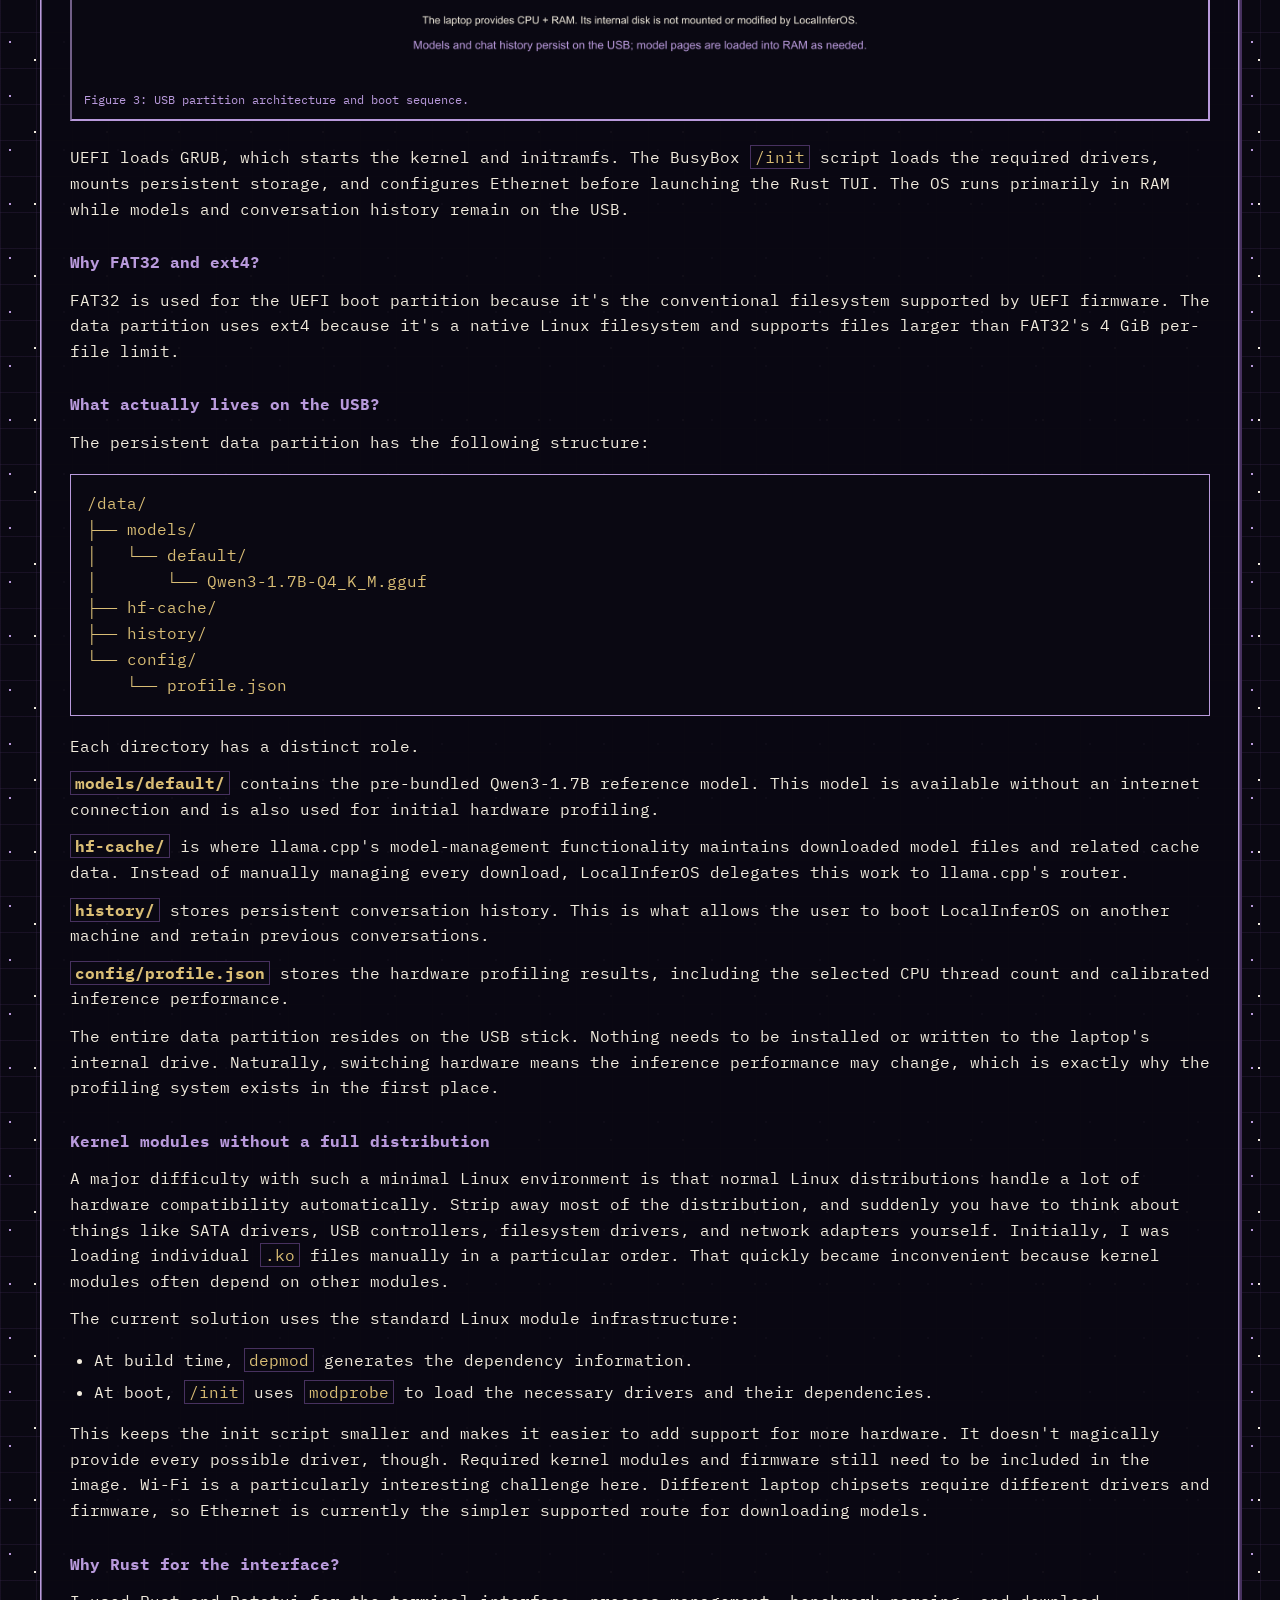
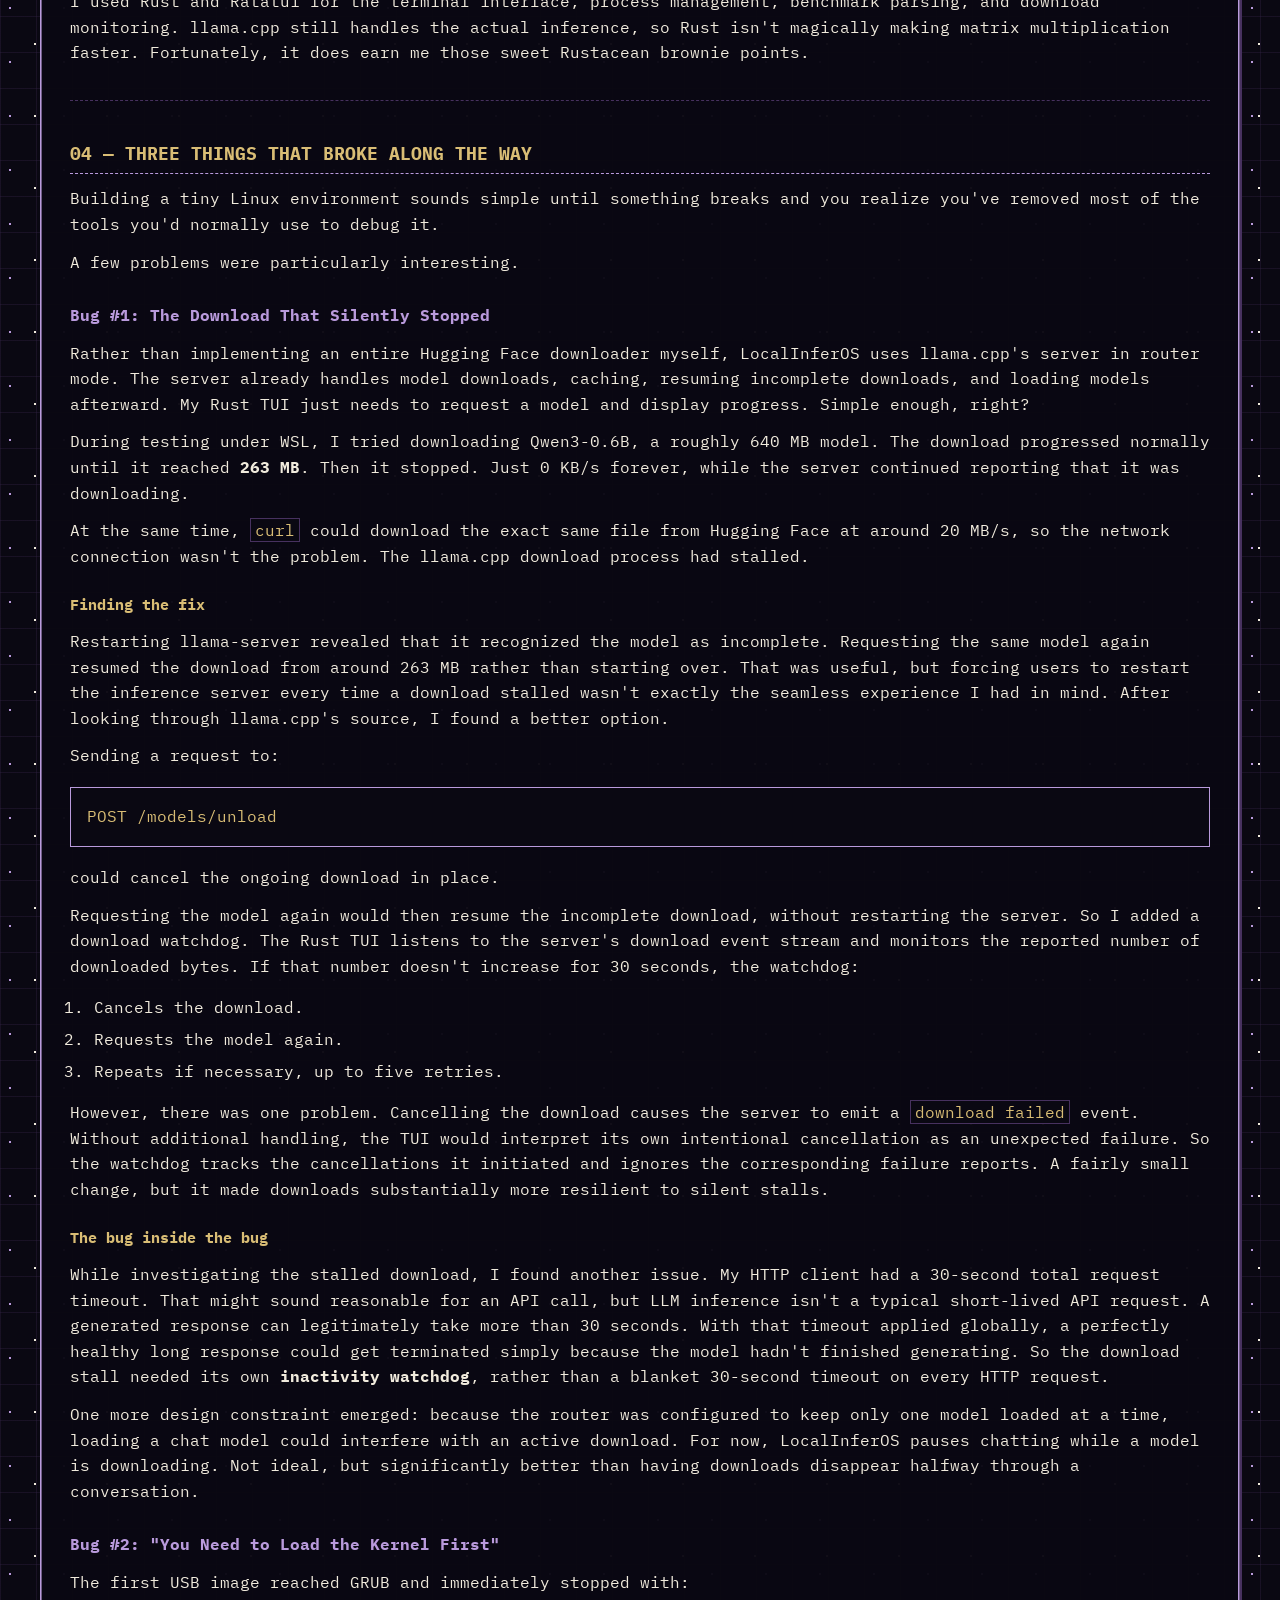
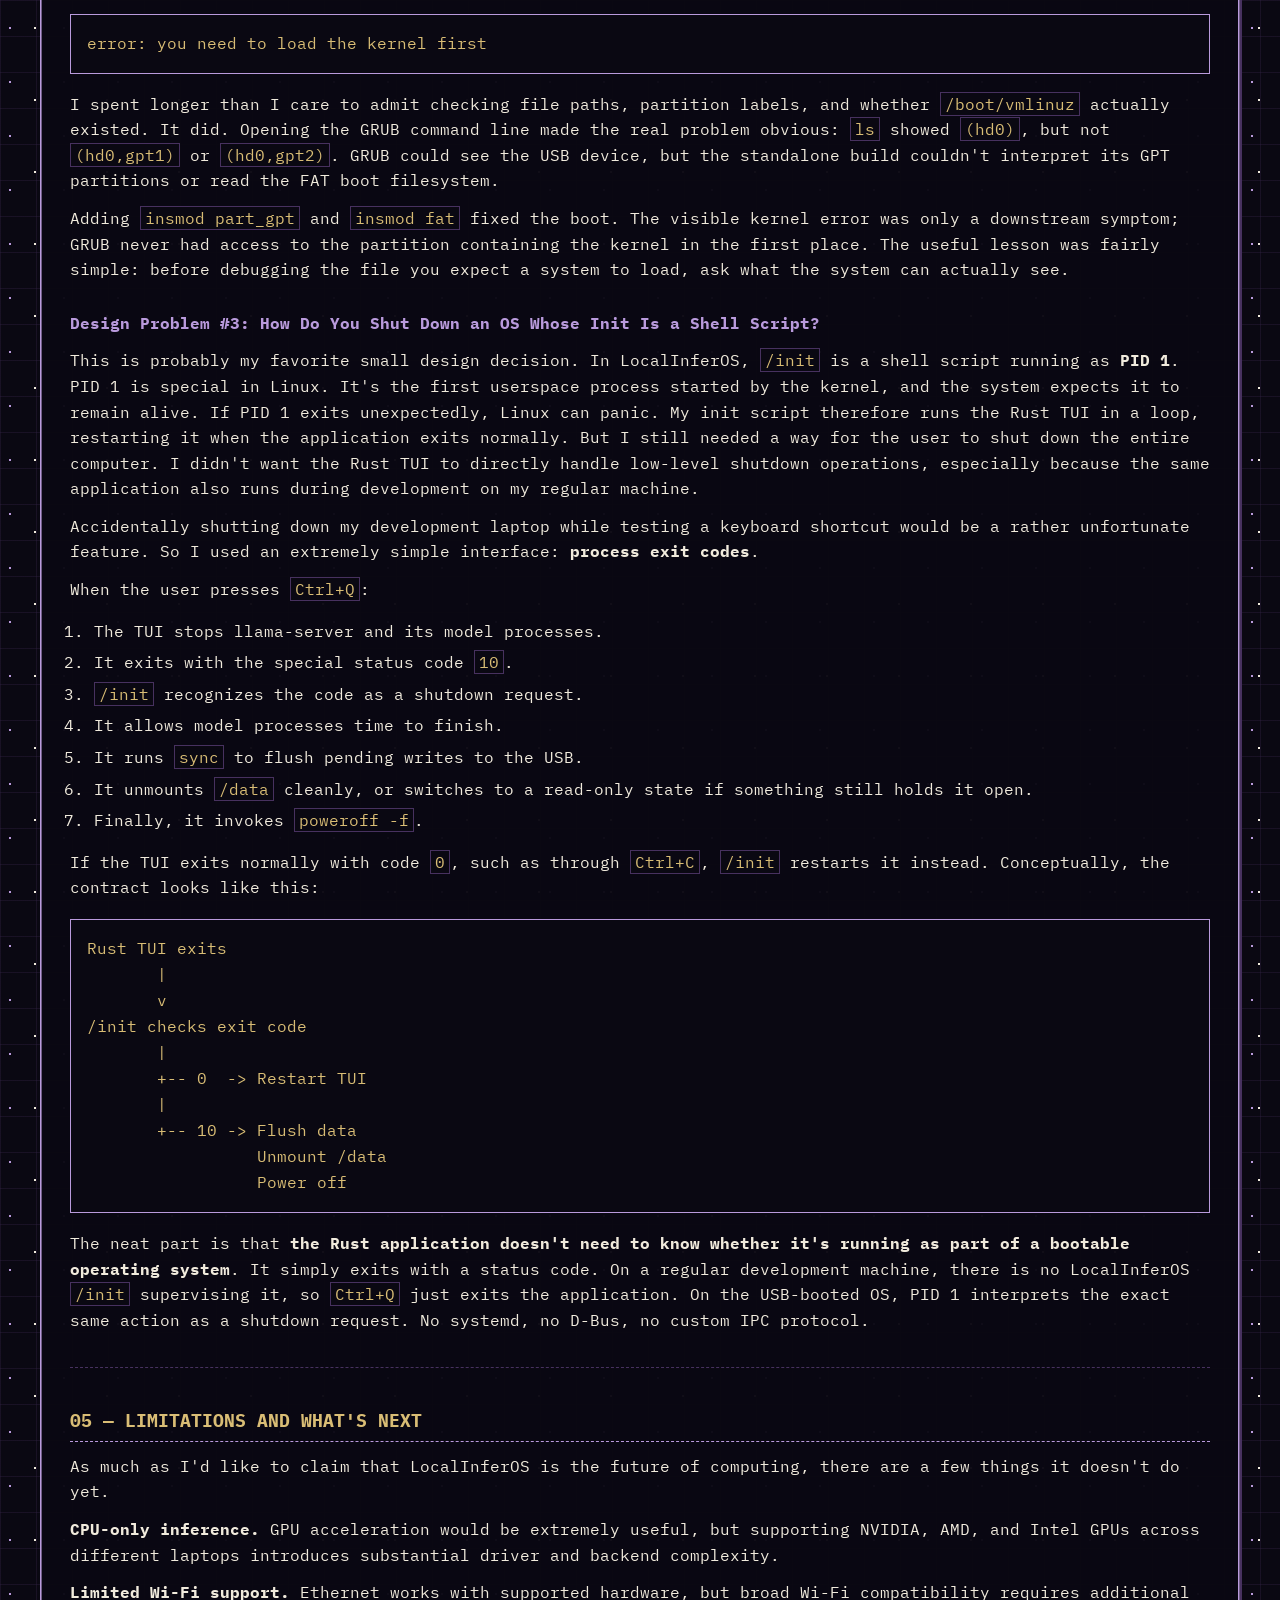
<file: blog/localinferos.html>
<!DOCTYPE html>
<html lang="en">
<head>
  <meta charset="UTF-8">
  <meta name="viewport" content="width=device-width, initial-scale=1.0">
  <meta name="description" content="How Aditya Ghosh built LocalInferOS, an 18 MB Linux environment for portable, hardware-aware local LLM inference.">
  <title>LocalInferOS: Building an 18 MB Linux Environment for Portable LLM Inference | Aditya Ghosh</title>
  <link rel="stylesheet" href="../css/styles.css?v=26">
</head>
<body class="blog-page" id="top">
<div class="site-shell">
  <header class="site-header">
    <h1>Aditya Ghosh</h1>
    <p class="site-title">PROJECT LOG</p>
    <p><a href="../index.html#projects">← Back to portfolio</a></p>
  </header>
  <main>
    <article class="window">
      <h2 class="window-title">▤ BLOG/LOCALINFEROS.TXT <span>×</span></h2>
      <div class="blog-article">
        <h1>LocalInferOS: Building an 18 MB Linux Environment for Portable LLM Inference</h1>
        <p class="dek">A bootable USB environment that profiles the host machine, predicts local model performance, and runs llama.cpp without installing anything on the internal drive.</p>
        <p class="blog-meta">PROJECT LOG · LOCAL LLM INFERENCE · RUST / LINUX / LLAMA.CPP</p>
        <nav class="blog-index" aria-label="Article index">
<h2>Index</h2>
<ol>
<li><a href="#section-01">01 — Introduction: What is LocalInferOS?</a></li>
<li><a href="#section-02">02 — Predicting LLM Performance Without Downloading Every Model</a></li>
<li><a href="#section-03">03 — Building a Linux OS That Does Almost Nothing</a></li>
<li><a href="#section-04">04 — Three Things That Broke Along the Way</a></li>
<li><a href="#section-05">05 — Limitations and What's Next</a></li>
</ol>
</nav>

<p><a id="section-01"></a></p>
<h2>01 — Introduction: What is LocalInferOS?</h2>
<p>Have you ever wished you could run a local LLM that makes the most of your laptop or desktop&#39;s available CPU and RAM? Well, wish no more, for I have the answer to a question you probably never asked.</p>
<p>Introducing <strong>LocalInferOS</strong>: a minimal BusyBox-based Linux system that uses Ubuntu&#39;s kernel, llama.cpp for inference, and a Rust TUI that boots directly into a local LLM chat interface. The entire compressed initramfs is just <strong>18 MB</strong> (43 MB unpacked), including the required kernel module tree. The Linux kernel and model weights are separate, before anyone asks.</p>
<p>The way it works is fairly simple. You download the <code>.img.xz</code> file from the GitHub releases, decompress it, flash the image onto your USB stick, plug it into your machine, and boot straight into LocalInferOS. Instructions for building the image yourself are also provided in the README, for those who are a little extra paranoid about the man upstairs stealing their data to train AI models that&#39;ll eventually replace them. Jkjk (mostly).</p>
<p>Once you&#39;re in, LocalInferOS profiles your hardware, benchmarks the bundled Qwen3-1.7B model, and uses the results to estimate how fast other local LLMs would run on your machine. It then recommends models based on your machine&#39;s RAM and estimated token generation speed. You can download another model over Ethernet or stick with the bundled Qwen3-1.7B and start chatting. The interesting part is that <strong>the models, conversation history, and configuration all live on the USB stick itself</strong>. No installation on the laptop&#39;s internal SSD is needed.</p>
<p>But how does all of this actually work?</p>
<p>This is what the finished system looks like in practice. The top of the TUI shows the detected CPU and RAM, selected llama.cpp thread count, calibrated reference throughput, estimated bandwidth, and model recommendations. The chat remains directly below it, so the profiling logic stays visible without turning the entire system into a benchmarking dashboard.</p>
<figure class="blog-figure blog-demo">
<video controls autoplay muted loop playsinline preload="metadata" aria-label="LocalInferOS demo showing hardware profiling, model recommendations, and the local chat interface">
<source src="../assets/localinferos-demo.mp4" type="video/mp4">
Your browser does not support embedded video. <a href="../assets/localinferos-demo.mp4">Download the silent LocalInferOS demo.</a>
</video>
<figcaption>A working LocalInferOS demo showing the system in use.</figcaption>
</figure>
<hr>
<p><a id="section-02"></a></p>
<h2>02 — Predicting LLM Performance Without Downloading Every Model</h2>
<p>This was probably the most interesting part of the project. Before somebody downloads a multi-gigabyte GGUF model, I wanted LocalInferOS to answer two questions:</p>
<ul>
<li>Will this model fit in memory?</li>
<li>How many tokens per second can I realistically expect?</li>
</ul>
<p>The obvious solution would be to download every candidate model, benchmark it, and recommend whichever performed best. Unfortunately, downloading 30 GB of models to figure out which one works on a 16 GB USB stick seems like a slight design flaw. So instead, I wanted to <strong>benchmark a single reference model and use its performance to predict the others</strong>.</p>
<h3>Why this works: LLM generation is often memory-bandwidth-bound</h3>
<p>LLMs generate text autoregressively, meaning they predict one token at a time. For a typical dense transformer running single-user inference, generating a token involves matrix-vector operations that access most of the model&#39;s weights. These operations perform relatively little arithmetic per byte of weight data. Modern CPUs can execute enormous numbers of arithmetic operations per second, but accessing data from RAM is comparatively expensive.</p>
<p>Consequently, <strong>single-stream CPU token generation is often limited by memory bandwidth rather than raw computational throughput</strong>.</p>
<p>This gives us a simple approximation:</p>
<div class="equation">Tokens/sec ≈ Effective memory bandwidth ÷ Weight bytes accessed per token</div>

<p>For a dense model, the weight bytes accessed per token are approximately the model&#39;s quantized weight size.</p>
<p>For example, if a machine achieves 40 GB/s of effective inference bandwidth, a 5 GB model would theoretically generate around:</p>
<div class="equation">40 ÷ 5 = 8 tokens/sec</div>

<p>Double the model size, and generation throughput should roughly halve.</p>
<p>Of course, this is an approximation. Attention, KV-cache reads, quantization overhead, synchronization, and kernel efficiency all complicate the picture. But it&#39;s a useful starting point.</p>
<p>One important distinction: this model estimates <strong>generation speed</strong>, or the rate at which new tokens appear. Prompt processing is a different workload, where processing multiple tokens together allows greater weight reuse and is often much more compute-intensive. LocalInferOS currently predicts generation throughput, not prompt-processing throughput.</p>
<h3>Benchmarking the Reference Model</h3>
<p>For the reference model, I use <strong>Qwen3-1.7B Q4_K_M</strong>, whose GGUF is approximately 1.28 GB. I used llama.cpp&#39;s <code>llama-bench</code> tool for benchmarking and a simplified benchmark command looks like this:</p>
<pre><code class="language-bash">llama-bench -m Qwen3-1.7B-Q4_K_M.gguf -ngl 0 -p 0 -n 64 -r 1 -o json
</code></pre>
<p>The important arguments are:</p>
<ul>
<li><code>-ngl 0</code>: CPU-only inference.</li>
<li><code>-p 0</code>: Skip the separate prompt-processing benchmark.</li>
<li><code>-n 64</code>: Benchmark generating 64 tokens.</li>
<li><code>-r 1</code>: Run each configuration once initially to keep profiling fast.</li>
<li><code>-o json</code>: Return machine-readable output that Rust can parse.</li>
</ul>
<p>However, measuring one thread configuration wouldn&#39;t tell us much.</p>
<h3>Finding the optimal CPU thread count</h3>
<p>More CPU threads should mean more performance, right? Well, not necessarily. Initially, adding threads increases inference throughput because more CPU cores can participate in reading weights and performing computations. Eventually, though, memory bandwidth becomes saturated. Beyond that point, additional threads contribute little and can sometimes slow things down through contention and synchronization overhead.</p>
<p>Here&#39;s what I measured on my Intel Core i7-13650HX:</p>
<table>
<thead>
<tr>
<th>CPU threads</th>
<th align="right">Generation speed</th>
</tr>
</thead>
<tbody><tr>
<td>2</td>
<td align="right">19.6 tok/s</td>
</tr>
<tr>
<td>4</td>
<td align="right">28.5 tok/s</td>
</tr>
<tr>
<td>6</td>
<td align="right">32.1 tok/s</td>
</tr>
<tr>
<td>8</td>
<td align="right">31.7 tok/s</td>
</tr>
<tr>
<td>10</td>
<td align="right">32.1 tok/s</td>
</tr>
</tbody></table>
<figure class="blog-figure"><img src="../assets/localinferos-thread-scaling.png?v=5" alt="Line chart showing LocalInferOS generation throughput plateauing around six CPU threads"><figcaption>Figure 1: CPU thread count versus generation throughput.</figcaption></figure>

<p>Performance improves significantly between two and six threads, then more or less plateaus. My processor exposes 20 logical threads, but using all of them isn&#39;t necessary to achieve near-maximum performance for this workload. LocalInferOS therefore tests a series of thread counts rather than assuming that the maximum available count is optimal. The profiler starts with a small number of threads, increases the count, and stops after observing a slowdown. On my machine, that means it can stop after testing 2, 4, 6, and 8 threads. This is a heuristic rather than an exhaustive optimization. A noisy measurement could cause an early stop, and a later thread count might perform similarly or better.</p>
<p>Still, it reduces profiling time substantially, with typical runs on my setup taking roughly 10–20 seconds. The chosen <code>best_threads</code> value is saved and passed to llama.cpp during normal chat inference.</p>
<h3>Why I don&#39;t trust a single benchmark run</h3>
<p>While testing, I noticed something strange. A 4B model that normally generated around 14 tok/s would occasionally report over 40 tok/s. That result would imply effective memory bandwidth greater than I would expect from the laptop&#39;s memory configuration. Other runs occasionally reported 0.0 tok/s, even though the benchmark had finished within seconds. These anomalies appeared during testing under WSL. Timing or clock behavior is a possible explanation, although I haven&#39;t isolated the exact cause. To avoid building the entire predictor around an obviously incorrect measurement, I added a validation step.</p>
<p>After finding the best thread count, LocalInferOS benchmarks that configuration again.</p>
<ul>
<li>If the two measurements agree within 20%, it uses their average.</li>
<li>If they disagree, it takes a third measurement and uses the median.</li>
</ul>
<p>This provides protection against measurement outliers without requiring repeated benchmarking of every thread configuration.</p>
<h3>Estimating Effective Memory Bandwidth</h3>
<p>Once I have a stable generation throughput measurement, I can estimate the effective memory bandwidth achieved by the inference workload.</p>
<p>The formula is:</p>
<div class="equation">BW<sub>effective</sub> = TPS<sub>measured</sub> × W<sub>reference</sub></div>

<p>On my laptop, the calibrated generation speed was approximately 32.4 tok/s. Using the 1.28 GB reference model:</p>
<div class="equation">BW<sub>effective</sub> = 32.4 × 1.28 ≈ 41.5 GB/s</div>

<p>This isn&#39;t a direct measurement of physical RAM bandwidth. It&#39;s an <strong>inference-derived effective bandwidth</strong>, capturing how efficiently this particular combination of CPU, quantization, llama.cpp implementation, and thread configuration processes the reference model. That&#39;s arguably more useful than the memory bandwidth advertised on a hardware specification sheet, because it&#39;s closer to the actual workload I want to predict.</p>
<h3>Predicting other models</h3>
<p>The prediction formula is:</p>
<div class="equation">TPS<sub>estimated</sub> = 0.85 × BW<sub>effective</sub> ÷ W<sub>candidate</sub></div>

<p>The additional <strong>0.85 factor</strong> is an empirical correction.</p>
<p>When I tried the raw bandwidth formula, it was overly optimistic for some other model sizes. Multiplying by 0.85 improved the predictions on my test machine while keeping them reasonably conservative.</p>
<p>Here&#39;s how it performed against actual measurements:</p>
<table>
<thead>
<tr>
<th>Model</th>
<th align="right">Predicted</th>
<th align="right">Measured</th>
<th align="right">Error</th>
</tr>
</thead>
<tbody><tr>
<td>Qwen3-0.6B</td>
<td align="right">55.0 tok/s</td>
<td align="right">51.8 tok/s</td>
<td align="right">+6%</td>
</tr>
<tr>
<td>Qwen3-4B</td>
<td align="right">14.1 tok/s</td>
<td align="right">13.3 tok/s</td>
<td align="right">+6%</td>
</tr>
<tr>
<td>Qwen3-8B</td>
<td align="right">7.0 tok/s</td>
<td align="right">7.9 tok/s</td>
<td align="right">−11%</td>
</tr>
</tbody></table>
<figure class="blog-figure"><img src="../assets/localinferos-predicted-vs-measured.png?v=4" alt="Bar chart comparing predicted and measured generation speed for three Qwen3 models"><figcaption>Figure 2: Predicted versus measured generation throughput for three Qwen3 models.</figcaption></figure>

<p>The signed error is calculated as:</p>
<div class="equation">Error = (TPS<sub>predicted</sub> − TPS<sub>measured</sub>) ÷ TPS<sub>measured</sub> × 100%</div>

<p>The predictions were within approximately <strong>11–12% of measured throughput</strong> for these three models. Considering that I&#39;m using a single reference model and a relatively simple formula, I was pretty happy with that. However, there are some important caveats.</p>
<p>First, the correction factor was calibrated on this particular Intel CPU. There&#39;s no guarantee that it will perform equally well on an AMD processor, an older laptop, or a workstation with a different memory architecture.</p>
<p>Second, the same small set of models helped motivate the correction factor and evaluate it. This is a calibration result, not an independent held-out evaluation.</p>
<p>A proper assessment would require testing additional architectures, quantization formats, and CPUs using separate calibration and validation data.</p>
<h3>Why the predictions aren&#39;t perfect</h3>
<p>Not all inference time is spent reading model weights. There&#39;s also attention computation, KV-cache access, per-layer overhead, thread synchronization, and quantization-kernel behavior. For smaller models, fixed costs account for a larger fraction of total execution time, making simple weight-size extrapolation less accurate. As conversations become longer, the growing KV cache can also reduce generation throughput. The predictor also isn&#39;t suitable for mixture-of-experts models without modification. An MoE model may store tens of billions of parameters but activate only a fraction of them during each token&#39;s computation. Consequently, its total GGUF size isn&#39;t a good approximation of the weights accessed per token.</p>
<p>For now, LocalInferOS uses this estimator for supported dense models.</p>
<h3>Will the Model Actually Fit in RAM?</h3>
<p>Predicting 30 tokens/sec is rather pointless if the machine doesn&#39;t have enough memory to load the model.</p>
<p>The GGUF file size gives us a starting point, but inference requires additional memory for the KV cache, working buffers, the kernel, llama.cpp, and the Rust interface.</p>
<p>LocalInferOS uses an initial approximation:</p>
<div class="equation">RAM<sub>required</sub> ≈ 1.2 × Model size + 1 GiB</div>

<p>The additional 20% provides an approximate allowance for model-related runtime overhead, including the KV cache for a modest context length around 4096 tokens. The extra 1 GiB reserves space for the operating system and other runtime allocations. This isn&#39;t an exact upper bound. KV-cache memory varies significantly with model architecture, context length, and cache data type. One design choice is that <strong>the predictor compares this estimate against total RAM, not currently available RAM</strong>. Because LocalInferOS is such a minimal environment, there&#39;s usually very little else consuming memory. Total physical RAM therefore provides a useful first approximation. Models that exceed the estimated memory limit are flagged as potentially unsuitable. The user can still force the download if they want to experiment, but the model may load slowly, perform poorly, or fail.</p>
<p>The recommendation table primarily uses two signals:</p>
<ol>
<li>Estimated generation throughput.</li>
<li>Estimated RAM requirements.</li>
</ol>
<p>USB storage availability is checked separately when the user actually runs <code>/download</code>.</p>
<p>The selected thread count and calibrated throughput are saved to <code>/data/config/profile.json</code>, so subsequent boots don&#39;t need to repeat the benchmark. Since the USB is portable, LocalInferOS reprofiles whenever it encounters a different machine.</p>
<hr>
<p><a id="section-03"></a></p>
<h2>03 — Building a Linux OS That Does Almost Nothing</h2>
<p>Now for the operating-system side of things. I didn&#39;t write a Linux kernel from scratch. Instead, I took an Ubuntu-packaged Linux kernel and built a minimal userspace around it.</p>
<p>The major components are:</p>
<table>
<thead>
<tr>
<th>Component</th>
<th>Purpose</th>
</tr>
</thead>
<tbody><tr>
<td>Ubuntu Linux kernel</td>
<td>Hardware, memory and process management</td>
</tr>
<tr>
<td>BusyBox</td>
<td>Minimal shell and Unix utilities</td>
</tr>
<tr>
<td>GRUB</td>
<td>UEFI bootloader</td>
</tr>
<tr>
<td>initramfs</td>
<td>Initial RAM-backed filesystem</td>
</tr>
<tr>
<td>llama.cpp</td>
<td>GGUF inference and model management</td>
</tr>
<tr>
<td>Rust + Ratatui</td>
<td>Terminal user interface</td>
</tr>
<tr>
<td>ext4</td>
<td>Persistent data storage</td>
</tr>
</tbody></table>
<p>No desktop environment, no systemd, no package manager, and no unnecessary background services. The compressed initramfs is approximately <strong>18 MB</strong>, expanding to about <strong>43 MB in RAM</strong>. That already includes the required kernel module tree. The kernel and bundled GGUF model are separate from that 18 MB figure.</p>
<figure class="blog-figure blog-screenshot"><img src="../assets/localinferos-boot.png?v=5" alt="LocalInferOS boot screen after the custom BusyBox userspace starts"><figcaption>LocalInferOS after reaching the custom userspace, before the Rust TUI takes over.</figcaption></figure>

<p>The boot screen is intentionally uneventful. Once the kernel reaches the custom userspace, <code>/init</code> loads the required drivers, mounts the persistent data partition, configures networking, and starts the application. Keeping that process visible also made failures much easier to diagnose than they would have been behind a splash screen.</p>
<h3>How the USB actually boots</h3>
<p>The USB contains two partitions.</p>
<p><strong>Partition 1: <code>LIO_BOOT</code> (FAT32)</strong></p>
<p>Contains the UEFI bootloader, Linux kernel, and initramfs.</p>
<p><strong>Partition 2: <code>LIO_DATA</code> (ext4)</strong></p>
<p>Contains the bundled default GGUF, downloaded model cache, conversation history, and configuration files.</p>
<p>The overall boot sequence is shown below:</p>
<figure class="blog-figure"><img src="../assets/localinferos-usb-boot-architecture.png?v=4" alt="Diagram of the LocalInferOS UEFI boot sequence and persistent USB partitions"><figcaption>Figure 3: USB partition architecture and boot sequence.</figcaption></figure>

<p>UEFI loads GRUB, which starts the kernel and initramfs. The BusyBox <code>/init</code> script loads the required drivers, mounts persistent storage, and configures Ethernet before launching the Rust TUI. The OS runs primarily in RAM while models and conversation history remain on the USB.</p>
<h3>Why FAT32 and ext4?</h3>
<p>FAT32 is used for the UEFI boot partition because it&#39;s the conventional filesystem supported by UEFI firmware. The data partition uses ext4 because it&#39;s a native Linux filesystem and supports files larger than FAT32&#39;s 4 GiB per-file limit.</p>
<h3>What actually lives on the USB?</h3>
<p>The persistent data partition has the following structure:</p>
<pre><code class="language-text">/data/
├── models/
│   └── default/
│       └── Qwen3-1.7B-Q4_K_M.gguf
├── hf-cache/
├── history/
└── config/
    └── profile.json
</code></pre>
<p>Each directory has a distinct role.</p>
<p><strong><code>models/default/</code></strong> contains the pre-bundled Qwen3-1.7B reference model. This model is available without an internet connection and is also used for initial hardware profiling.</p>
<p><strong><code>hf-cache/</code></strong> is where llama.cpp&#39;s model-management functionality maintains downloaded model files and related cache data. Instead of manually managing every download, LocalInferOS delegates this work to llama.cpp&#39;s router.</p>
<p><strong><code>history/</code></strong> stores persistent conversation history. This is what allows the user to boot LocalInferOS on another machine and retain previous conversations.</p>
<p><strong><code>config/profile.json</code></strong> stores the hardware profiling results, including the selected CPU thread count and calibrated inference performance.</p>
<p>The entire data partition resides on the USB stick. Nothing needs to be installed or written to the laptop&#39;s internal drive. Naturally, switching hardware means the inference performance may change, which is exactly why the profiling system exists in the first place.</p>
<h3>Kernel modules without a full distribution</h3>
<p>A major difficulty with such a minimal Linux environment is that normal Linux distributions handle a lot of hardware compatibility automatically. Strip away most of the distribution, and suddenly you have to think about things like SATA drivers, USB controllers, filesystem drivers, and network adapters yourself. Initially, I was loading individual <code>.ko</code> files manually in a particular order. That quickly became inconvenient because kernel modules often depend on other modules.</p>
<p>The current solution uses the standard Linux module infrastructure:</p>
<ul>
<li>At build time, <code>depmod</code> generates the dependency information.</li>
<li>At boot, <code>/init</code> uses <code>modprobe</code> to load the necessary drivers and their dependencies.</li>
</ul>
<p>This keeps the init script smaller and makes it easier to add support for more hardware. It doesn&#39;t magically provide every possible driver, though. Required kernel modules and firmware still need to be included in the image. Wi-Fi is a particularly interesting challenge here. Different laptop chipsets require different drivers and firmware, so Ethernet is currently the simpler supported route for downloading models.</p>
<h3>Why Rust for the interface?</h3>
<p>I used Rust and Ratatui for the terminal interface, process management, benchmark parsing, and download monitoring. llama.cpp still handles the actual inference, so Rust isn&#39;t magically making matrix multiplication faster. Fortunately, it does earn me those sweet Rustacean brownie points.</p>
<hr>
<p><a id="section-04"></a></p>
<h2>04 — Three Things That Broke Along the Way</h2>
<p>Building a tiny Linux environment sounds simple until something breaks and you realize you&#39;ve removed most of the tools you&#39;d normally use to debug it.</p>
<p>A few problems were particularly interesting.</p>
<h3>Bug #1: The Download That Silently Stopped</h3>
<p>Rather than implementing an entire Hugging Face downloader myself, LocalInferOS uses llama.cpp&#39;s server in router mode. The server already handles model downloads, caching, resuming incomplete downloads, and loading models afterward. My Rust TUI just needs to request a model and display progress. Simple enough, right?</p>
<p>During testing under WSL, I tried downloading Qwen3-0.6B, a roughly 640 MB model. The download progressed normally until it reached <strong>263 MB</strong>. Then it stopped. Just 0 KB/s forever, while the server continued reporting that it was downloading.</p>
<p>At the same time, <code>curl</code> could download the exact same file from Hugging Face at around 20 MB/s, so the network connection wasn&#39;t the problem. The llama.cpp download process had stalled.</p>
<h4>Finding the fix</h4>
<p>Restarting llama-server revealed that it recognized the model as incomplete. Requesting the same model again resumed the download from around 263 MB rather than starting over. That was useful, but forcing users to restart the inference server every time a download stalled wasn&#39;t exactly the seamless experience I had in mind. After looking through llama.cpp&#39;s source, I found a better option.</p>
<p>Sending a request to:</p>
<pre><code class="language-text">POST /models/unload
</code></pre>
<p>could cancel the ongoing download in place.</p>
<p>Requesting the model again would then resume the incomplete download, without restarting the server. So I added a download watchdog. The Rust TUI listens to the server&#39;s download event stream and monitors the reported number of downloaded bytes. If that number doesn&#39;t increase for 30 seconds, the watchdog:</p>
<ol>
<li>Cancels the download.</li>
<li>Requests the model again.</li>
<li>Repeats if necessary, up to five retries.</li>
</ol>
<p>However, there was one problem. Cancelling the download causes the server to emit a <code>download failed</code> event. Without additional handling, the TUI would interpret its own intentional cancellation as an unexpected failure. So the watchdog tracks the cancellations it initiated and ignores the corresponding failure reports. A fairly small change, but it made downloads substantially more resilient to silent stalls.</p>
<h4>The bug inside the bug</h4>
<p>While investigating the stalled download, I found another issue. My HTTP client had a 30-second total request timeout. That might sound reasonable for an API call, but LLM inference isn&#39;t a typical short-lived API request. A generated response can legitimately take more than 30 seconds. With that timeout applied globally, a perfectly healthy long response could get terminated simply because the model hadn&#39;t finished generating. So the download stall needed its own <strong>inactivity watchdog</strong>, rather than a blanket 30-second timeout on every HTTP request.</p>
<p>One more design constraint emerged: because the router was configured to keep only one model loaded at a time, loading a chat model could interfere with an active download. For now, LocalInferOS pauses chatting while a model is downloading. Not ideal, but significantly better than having downloads disappear halfway through a conversation.</p>
<h3>Bug #2: &quot;You Need to Load the Kernel First&quot;</h3>
<p>The first USB image reached GRUB and immediately stopped with:</p>
<pre><code class="language-text">error: you need to load the kernel first
</code></pre>
<p>I spent longer than I care to admit checking file paths, partition labels, and whether <code>/boot/vmlinuz</code> actually existed. It did. Opening the GRUB command line made the real problem obvious: <code>ls</code> showed <code>(hd0)</code>, but not <code>(hd0,gpt1)</code> or <code>(hd0,gpt2)</code>. GRUB could see the USB device, but the standalone build couldn&#39;t interpret its GPT partitions or read the FAT boot filesystem.</p>
<p>Adding <code>insmod part_gpt</code> and <code>insmod fat</code> fixed the boot. The visible kernel error was only a downstream symptom; GRUB never had access to the partition containing the kernel in the first place. The useful lesson was fairly simple: before debugging the file you expect a system to load, ask what the system can actually see.</p>
<h3>Design Problem #3: How Do You Shut Down an OS Whose Init Is a Shell Script?</h3>
<p>This is probably my favorite small design decision. In LocalInferOS, <code>/init</code> is a shell script running as <strong>PID 1</strong>. PID 1 is special in Linux. It&#39;s the first userspace process started by the kernel, and the system expects it to remain alive. If PID 1 exits unexpectedly, Linux can panic. My init script therefore runs the Rust TUI in a loop, restarting it when the application exits normally. But I still needed a way for the user to shut down the entire computer. I didn&#39;t want the Rust TUI to directly handle low-level shutdown operations, especially because the same application also runs during development on my regular machine.</p>
<p>Accidentally shutting down my development laptop while testing a keyboard shortcut would be a rather unfortunate feature. So I used an extremely simple interface: <strong>process exit codes</strong>.</p>
<p>When the user presses <code>Ctrl+Q</code>:</p>
<ol>
<li>The TUI stops llama-server and its model processes.</li>
<li>It exits with the special status code <code>10</code>.</li>
<li><code>/init</code> recognizes the code as a shutdown request.</li>
<li>It allows model processes time to finish.</li>
<li>It runs <code>sync</code> to flush pending writes to the USB.</li>
<li>It unmounts <code>/data</code> cleanly, or switches to a read-only state if something still holds it open.</li>
<li>Finally, it invokes <code>poweroff -f</code>.</li>
</ol>
<p>If the TUI exits normally with code <code>0</code>, such as through <code>Ctrl+C</code>, <code>/init</code> restarts it instead.
Conceptually, the contract looks like this:</p>
<pre><code class="language-text">Rust TUI exits
       |
       v
/init checks exit code
       |
       +-- 0  -&gt; Restart TUI
       |
       +-- 10 -&gt; Flush data
                 Unmount /data
                 Power off
</code></pre>
<p>The neat part is that <strong>the Rust application doesn&#39;t need to know whether it&#39;s running as part of a bootable operating system</strong>. It simply exits with a status code. On a regular development machine, there is no LocalInferOS <code>/init</code> supervising it, so <code>Ctrl+Q</code> just exits the application. On the USB-booted OS, PID 1 interprets the exact same action as a shutdown request. No systemd, no D-Bus, no custom IPC protocol.</p>
<hr>
<p><a id="section-05"></a></p>
<h2>05 — Limitations and What&#39;s Next</h2>
<p>As much as I&#39;d like to claim that LocalInferOS is the future of computing, there are a few things it doesn&#39;t do yet.</p>
<p><strong>CPU-only inference.</strong> GPU acceleration would be extremely useful, but supporting NVIDIA, AMD, and Intel GPUs across different laptops introduces substantial driver and backend complexity.</p>
<p><strong>Limited Wi-Fi support.</strong> Ethernet works with supported hardware, but broad Wi-Fi compatibility requires additional chipset drivers, firmware, and authentication support.</p>
<p><strong>UEFI x86-64 only.</strong> The current USB design targets x86-64 machines using UEFI. The unsigned bootloader also requires Secure Boot to be disabled on systems that enforce it.</p>
<p><strong>Approximate throughput predictions.</strong> The predictor assumes dense, memory-bandwidth-dominated inference. Its correction factor was calibrated on one CPU, and the validation set is small.</p>
<p><strong>Prompt processing isn&#39;t predicted.</strong> For longer inputs, prefill latency can be a substantial part of the total response time.</p>
<p><strong>Thermal throttling.</strong> A short benchmark on a cool laptop may not reflect performance after several minutes of sustained inference.</p>
<p>If I was to spend more time developing this here are some of the things I&#39;d like to explore next:</p>
<ul>
<li>A more accurate throughput predictor using GGML operator-level benchmarking.</li>
<li>GPU acceleration and mixed CPU/GPU offloading.</li>
<li>Broader Wi-Fi and hardware compatibility.</li>
<li>Better performance prediction across different CPU architectures.</li>
<li>More accurate RAM requirements based on each model&#39;s KV-cache configuration.</li>
<li>A larger evaluation of predicted versus measured inference speed.</li>
</ul>
<p>In particular, I think the performance predictor has the most room for technically interesting improvements. The current approximation is useful, but it would be fascinating to see whether benchmarking a small set of quantized kernels could predict the throughput of unseen models more accurately across different hardware.</p>
<h3>Final thoughts</h3>
<p>LocalInferOS started with a fairly simple question: <strong>how much of a Linux environment can you strip away before you&#39;re left with just enough to run a local LLM?</strong> It turns out, quite a lot.</p>
<p>The 18 MB initramfs is satisfying, but the more interesting part was making inference adapt to whatever hardware happens to boot the USB. The predictor is still approximate and the supported hardware is deliberately narrow, but the initial results are encouraging.</p>
<p>And there is something fun about carrying an entire local AI environment on a USB stick, plugging it into a compatible machine, and chatting without installing anything on the internal drive. Is this the future of computing? Obviously. An entirely unbiased opinion from someone who spent far too much time building it.</p>
<figure class="blog-figure blog-screenshot"><img src="../assets/localinferos-tui.png?v=4" alt="LocalInferOS terminal interface showing the detected hardware profile, model recommendations, and local chat"><figcaption>The finished TUI keeps the hardware profile, model estimates, and local chat in the same terminal interface.</figcaption></figure>
<p><strong>GitHub:</strong> <a href="https://github.com/adixg/localinferos">github.com/adixg/localinferos</a></p>
<p><strong>Release and build instructions:</strong> <a href="https://github.com/adixg/localinferos#readme">GitHub releases and README</a></p>

        <div class="blog-actions">
          <a href="../index.html#projects">← Back to projects</a>
          <a href="https://github.com/adixg/localinferos" target="_blank" rel="noreferrer">↗ View LocalInferOS on GitHub</a>
          <a href="#top">▲ Top</a>
        </div>
      </div>
    </article>
  </main>
</div>
<!-- Cloudflare Web Analytics -->
<script type="module" src="https://static.cloudflareinsights.com/beacon.min.js" data-cf-beacon='{"token": "e4b08096554c470397966703f34600cf"}'></script>
<!-- End Cloudflare Web Analytics -->
</body>
</html>
</file>
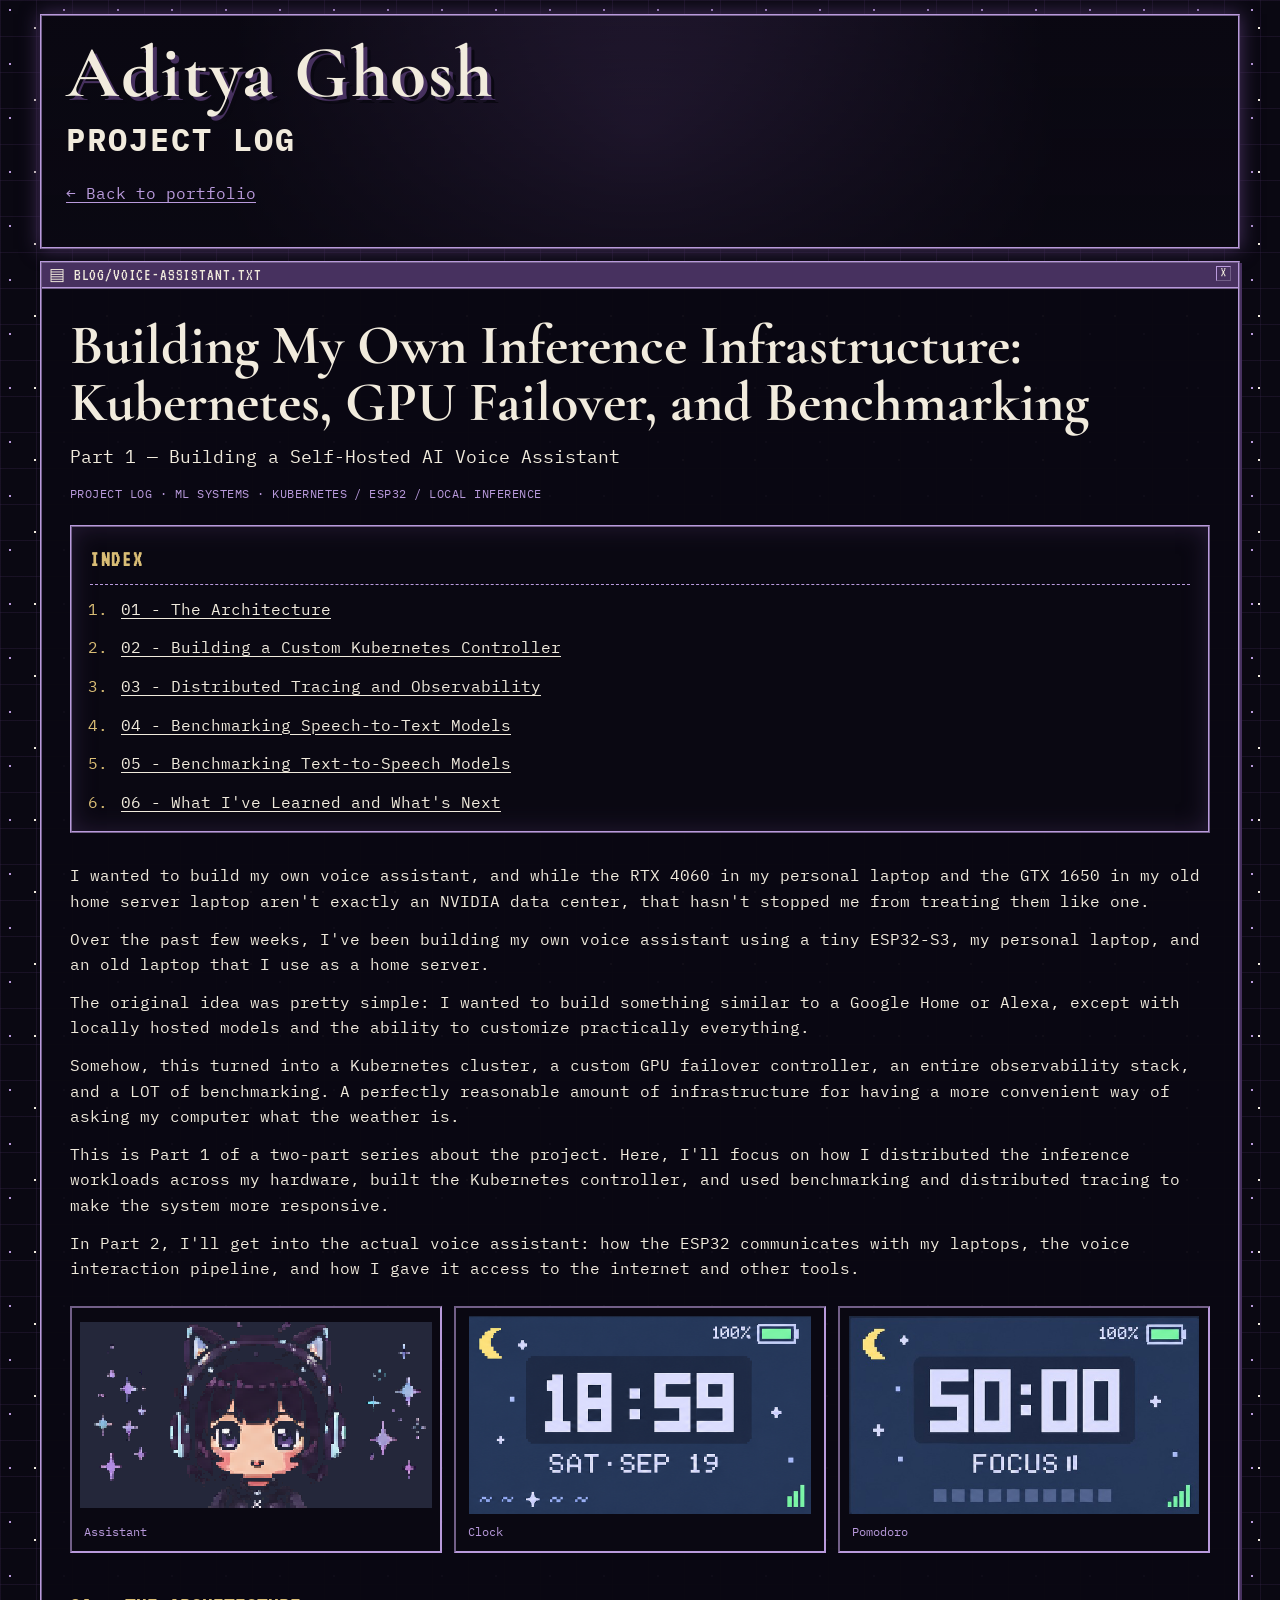
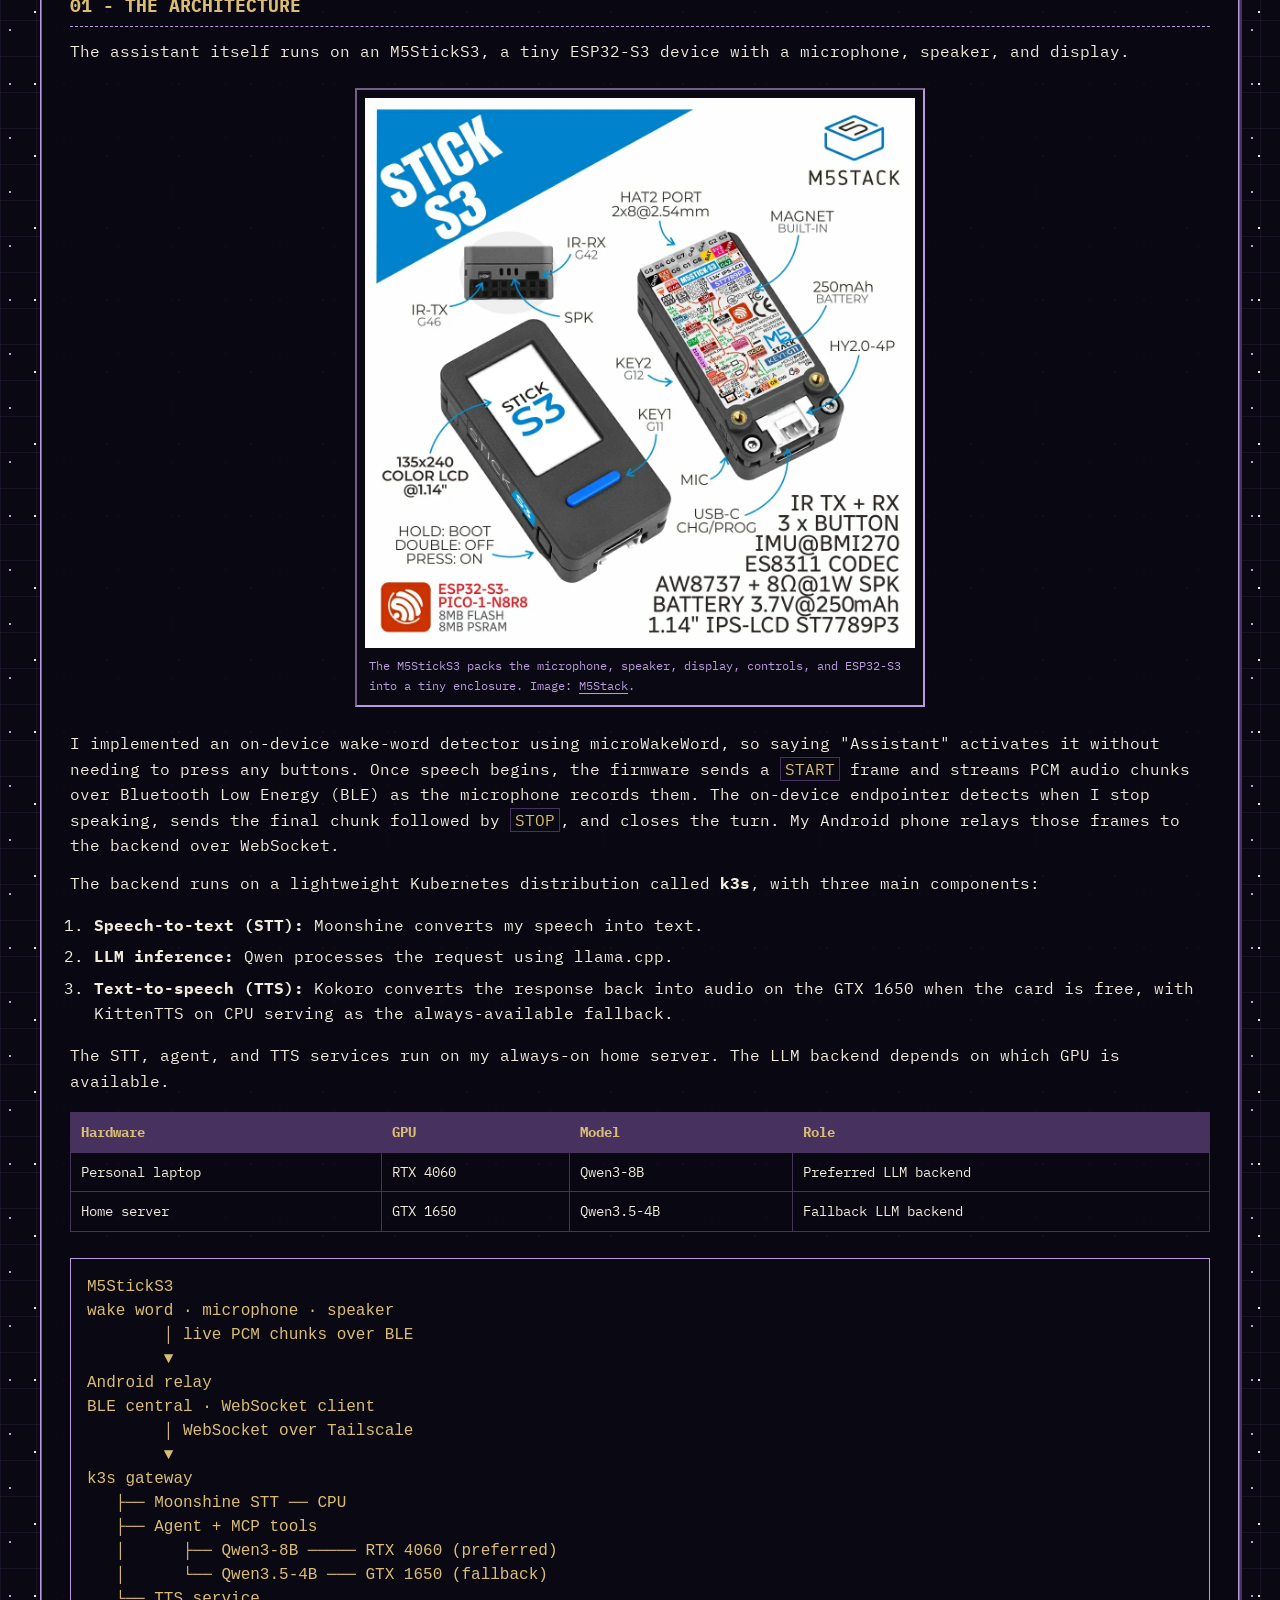
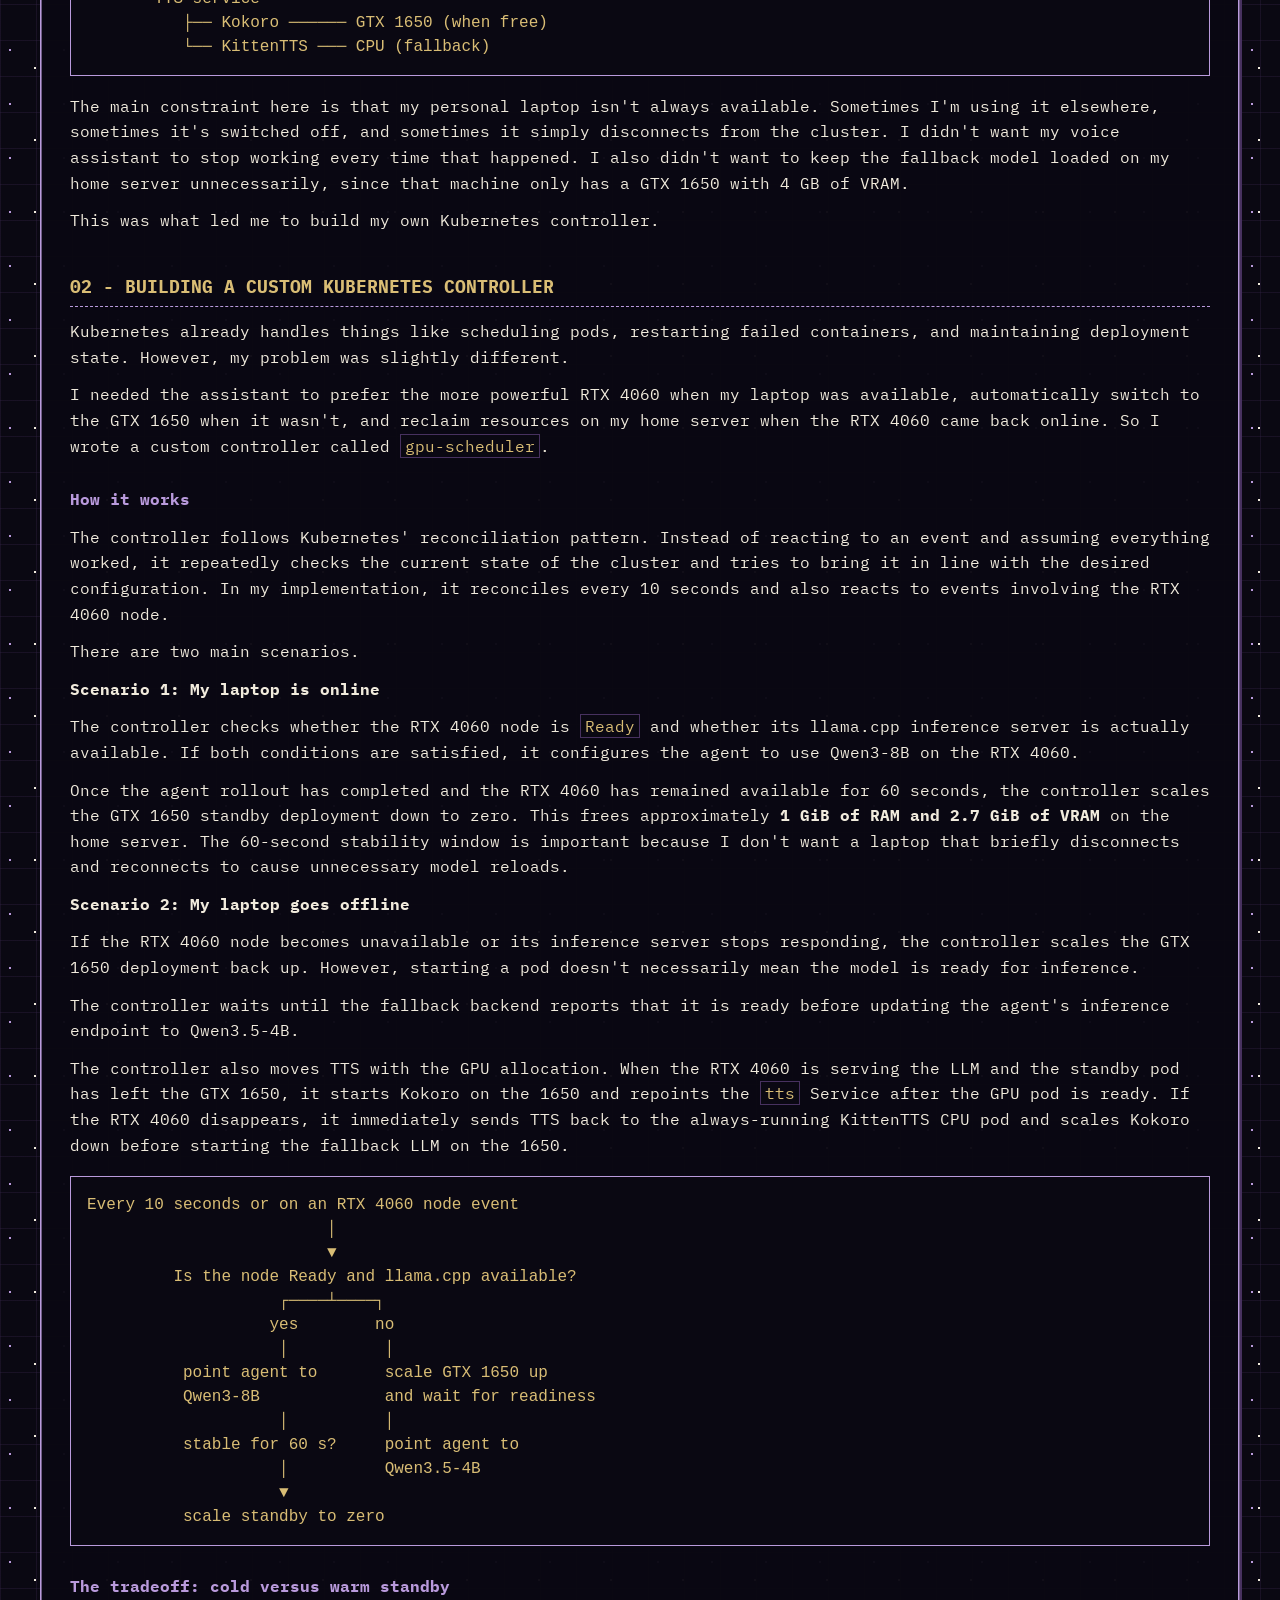
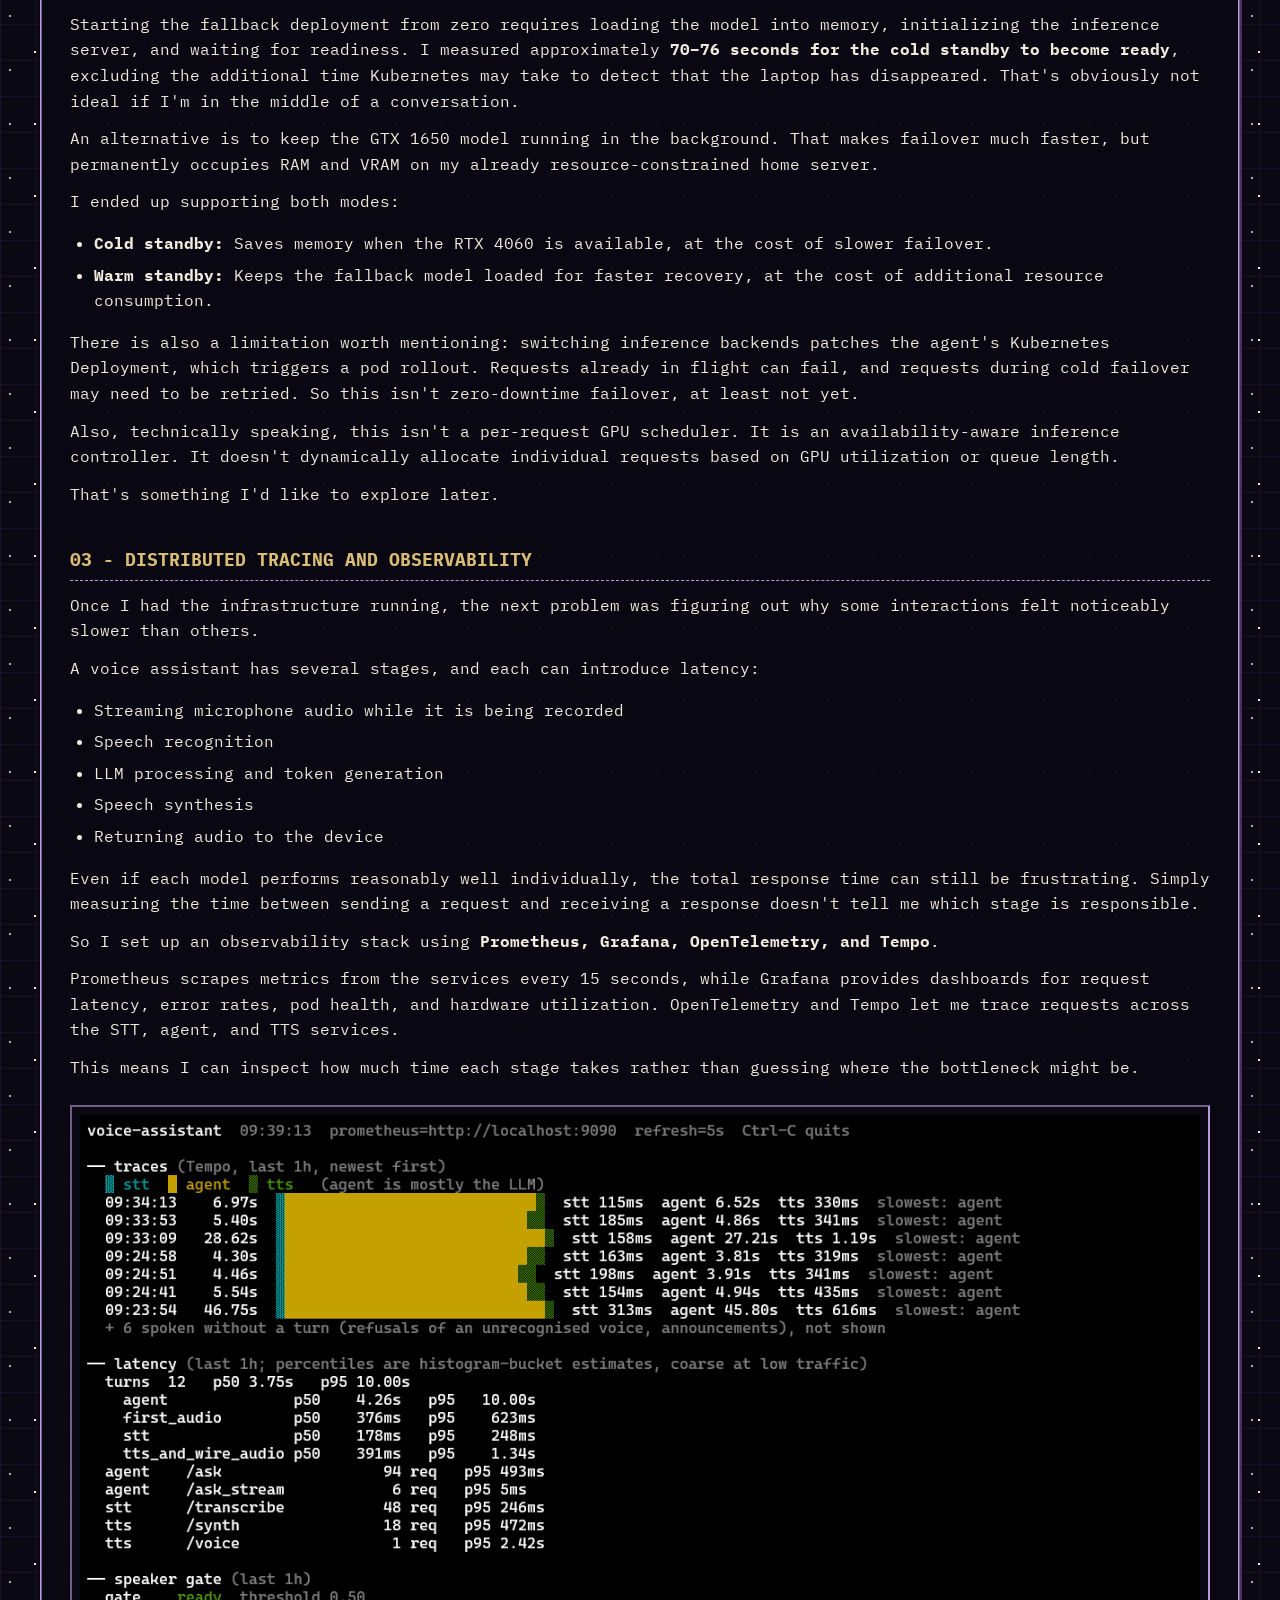
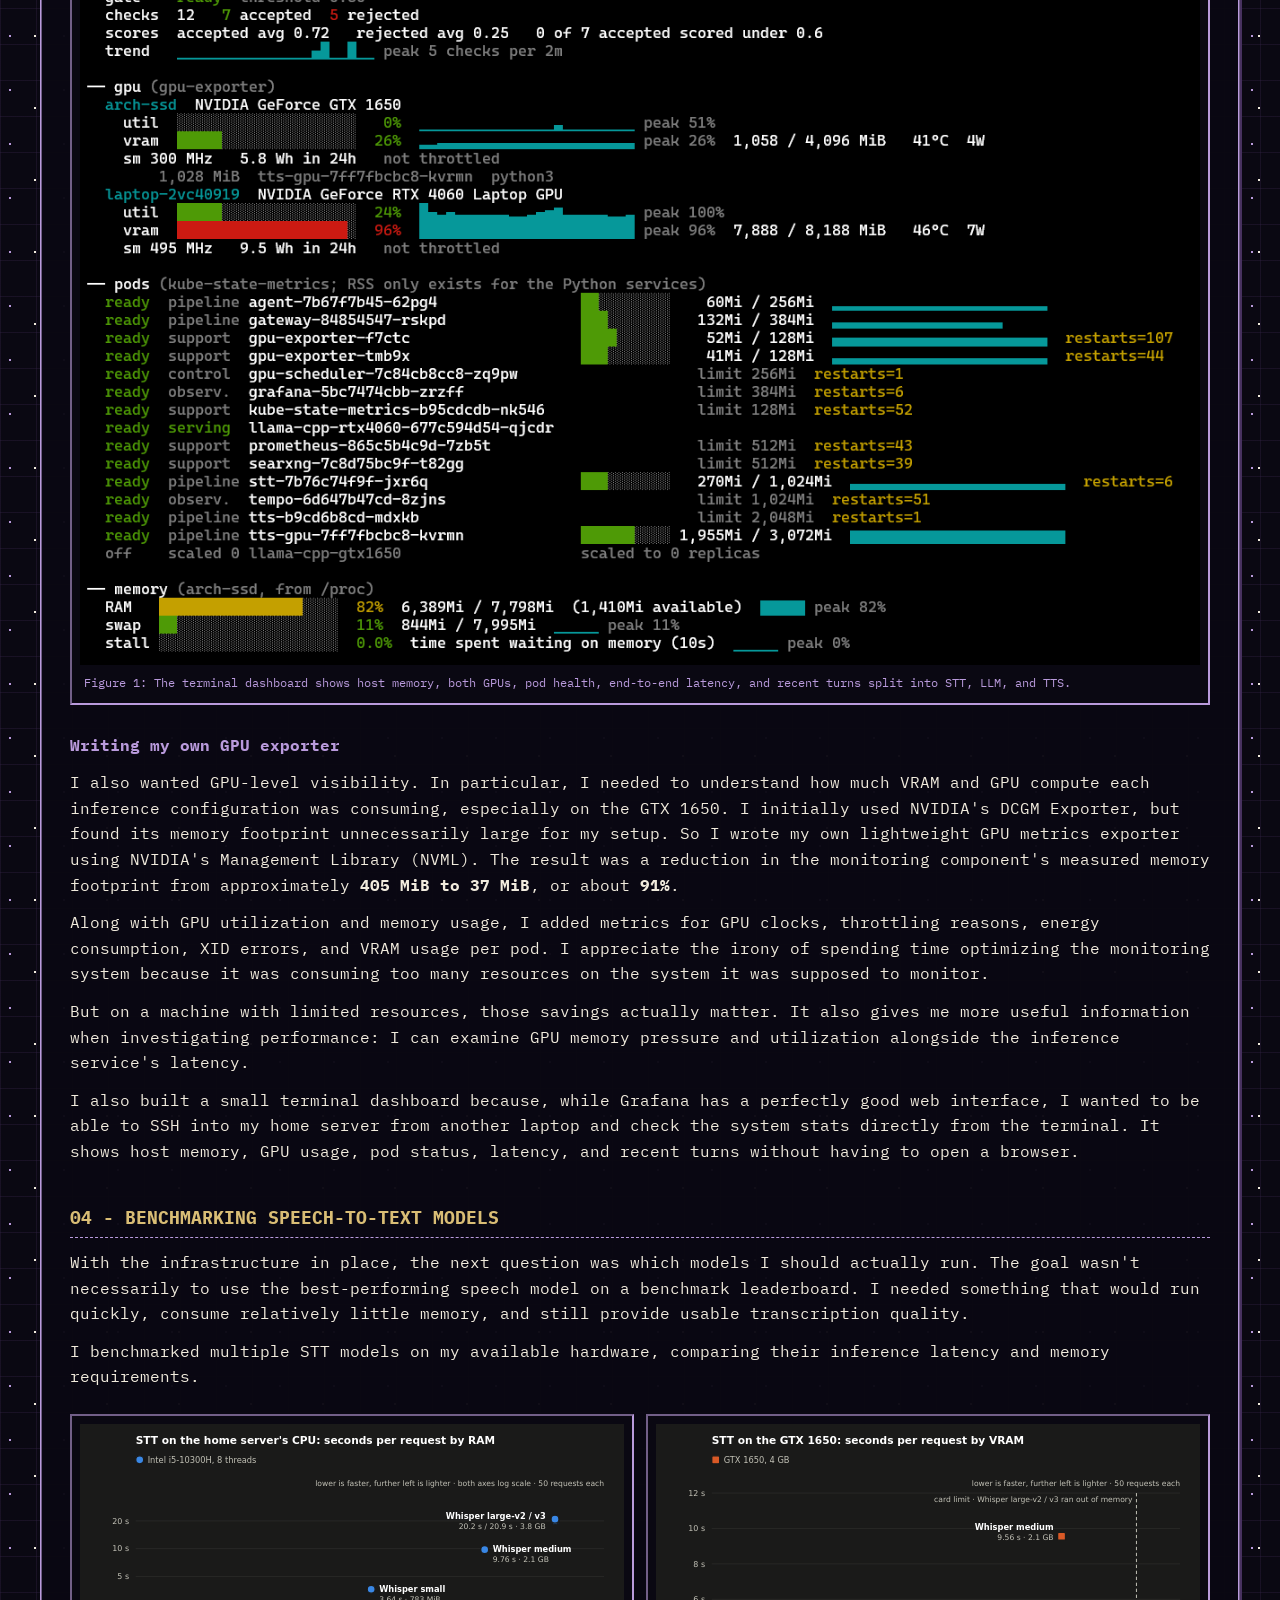
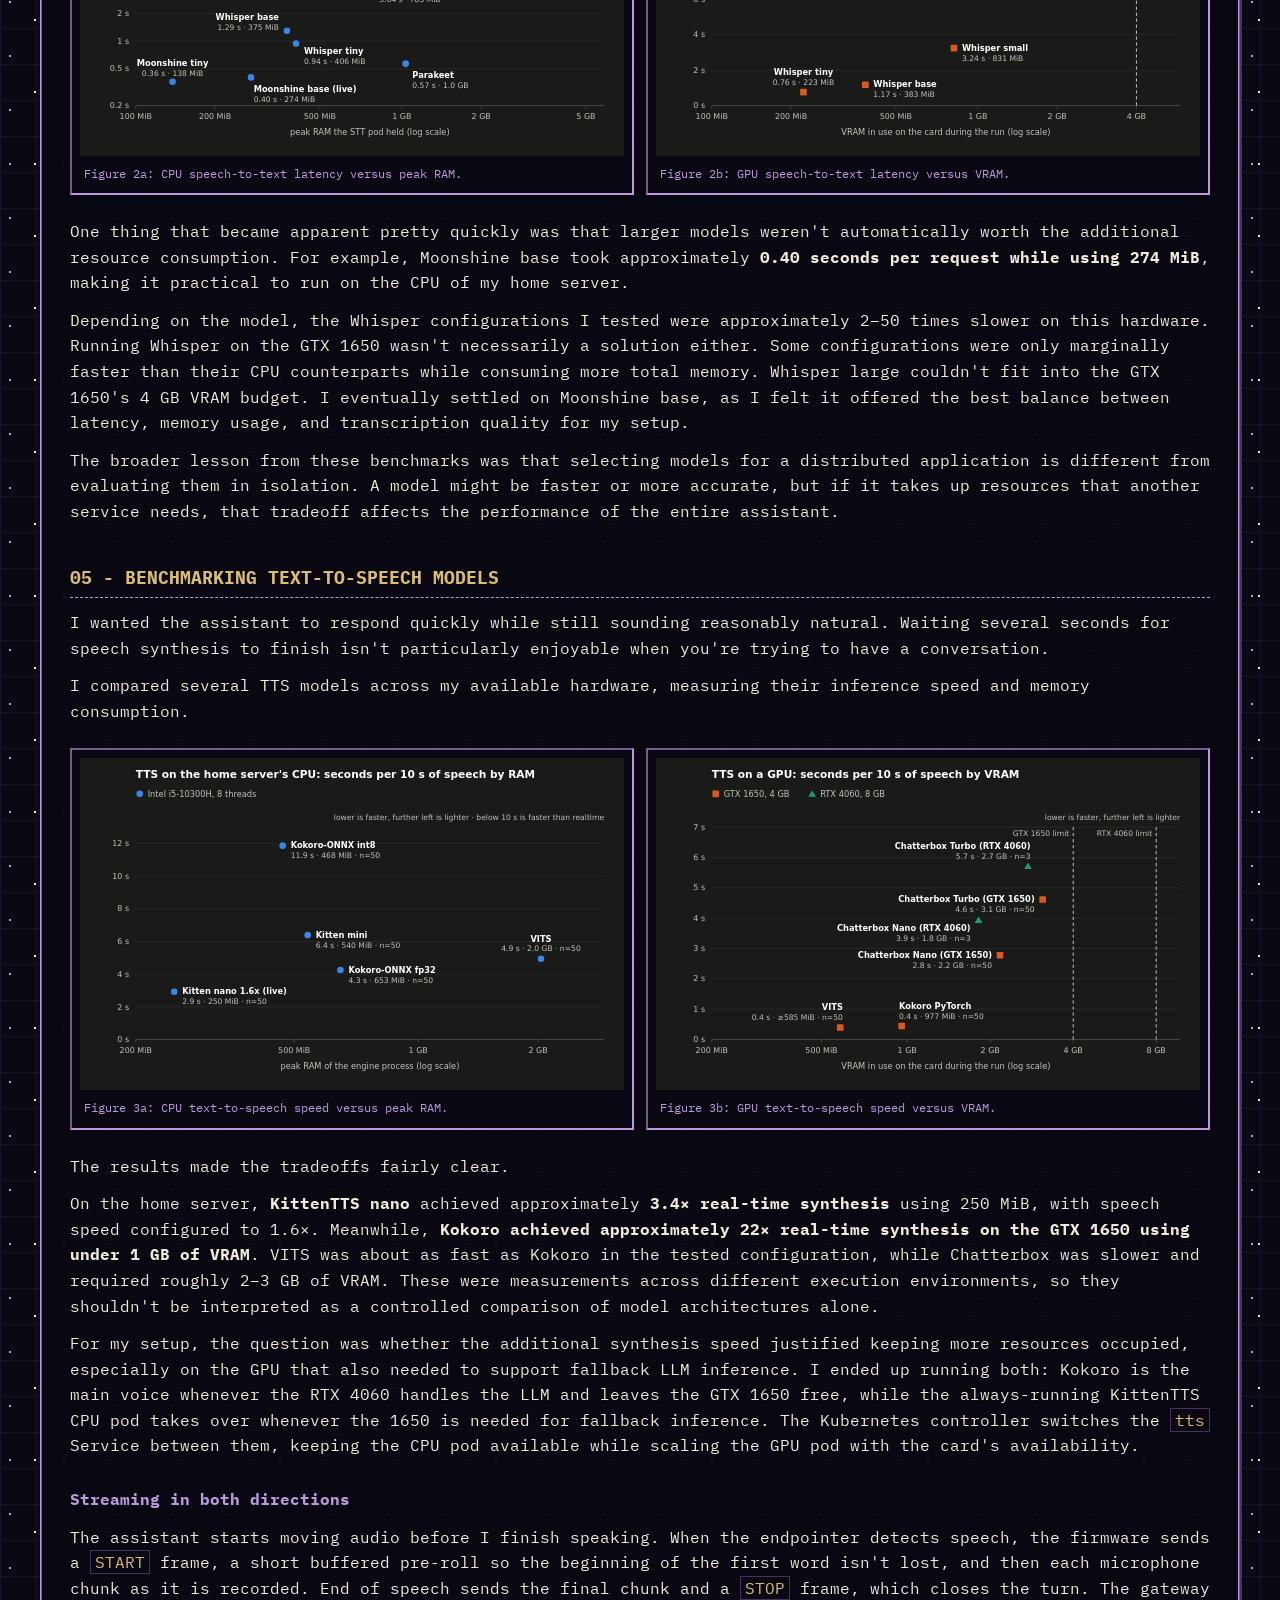
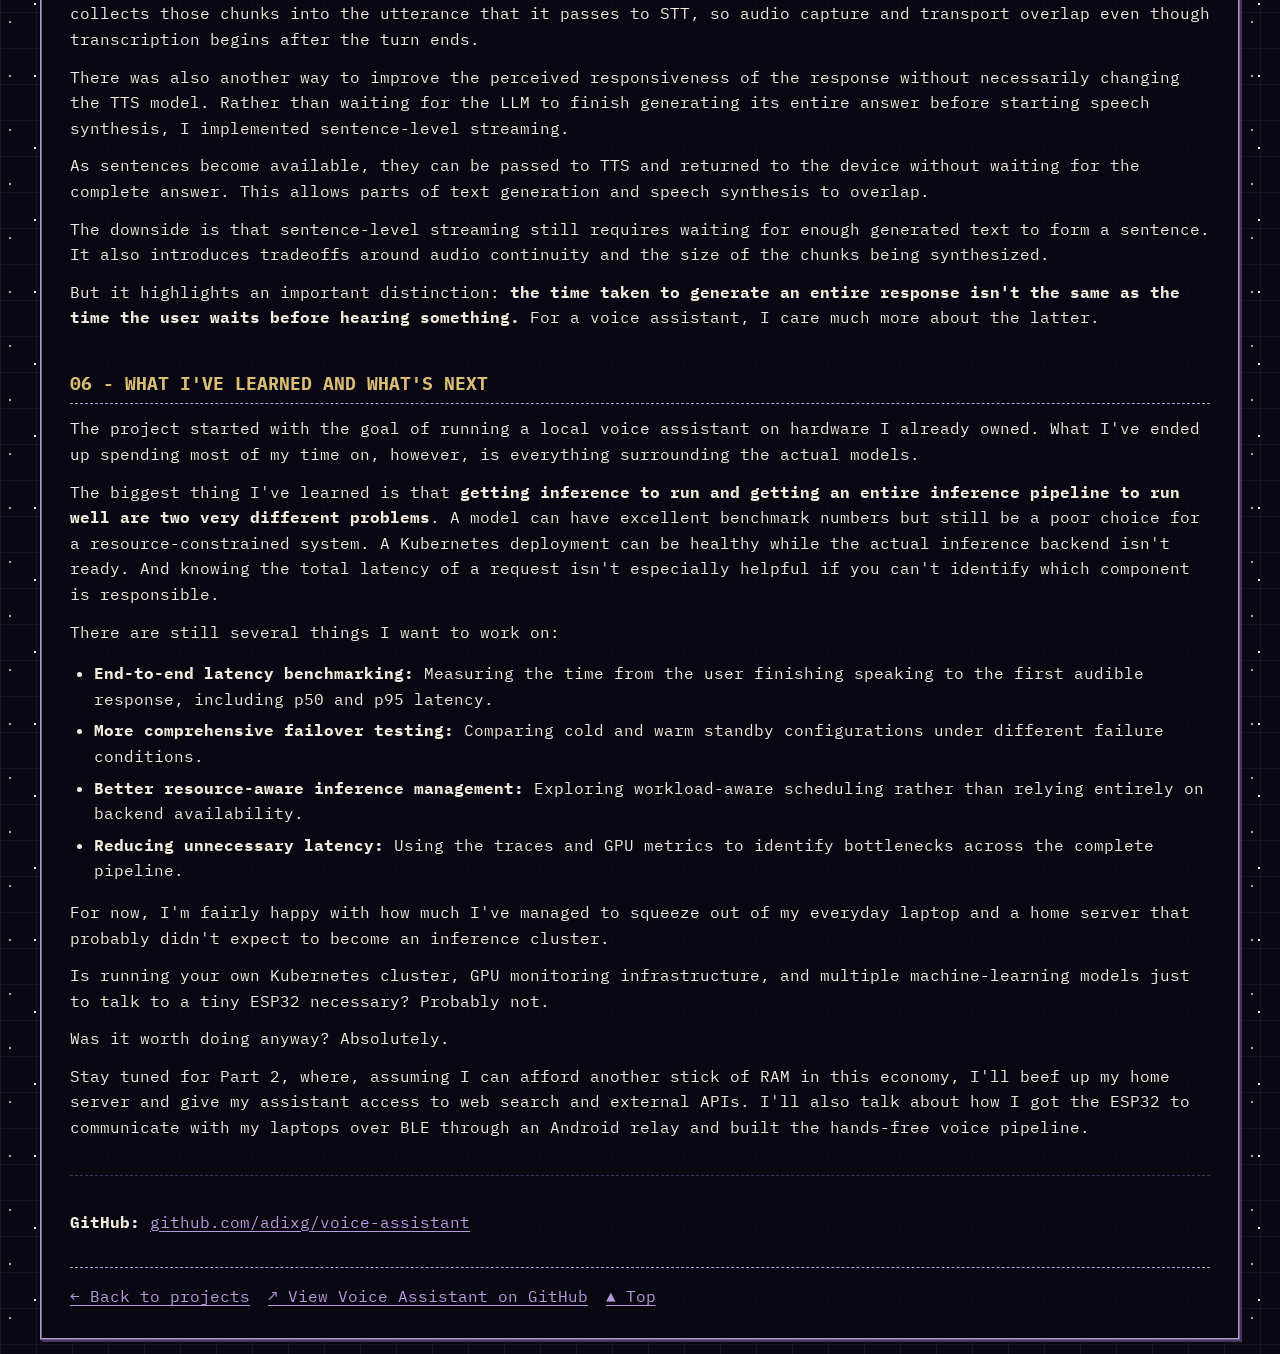
<file: blog/voice-assistant.html>
<!DOCTYPE html>
<html lang="en">
<head>
  <meta charset="UTF-8">
  <meta name="viewport" content="width=device-width, initial-scale=1.0">
  <meta name="description" content="How Aditya Ghosh built self-hosted inference infrastructure for an ESP32 voice assistant using k3s, GPU failover, distributed tracing, and model benchmarks.">
  <title>Building My Own Inference Infrastructure: Kubernetes, GPU Failover, and Benchmarking | Aditya Ghosh</title>
  <link rel="stylesheet" href="../css/styles.css?v=30">
</head>
<body class="blog-page" id="top">
<div class="site-shell">
  <header class="site-header">
    <h1>Aditya Ghosh</h1>
    <p class="site-title">PROJECT LOG</p>
    <p><a href="../index.html#projects">← Back to portfolio</a></p>
  </header>
  <main>
    <article class="window">
      <h2 class="window-title">▤ BLOG/VOICE-ASSISTANT.TXT <span>×</span></h2>
      <div class="blog-article">
        <h1>Building My Own Inference Infrastructure: Kubernetes, GPU Failover, and Benchmarking</h1>
        <p class="dek">Part 1 — Building a Self-Hosted AI Voice Assistant</p>
        <p class="blog-meta">PROJECT LOG · ML SYSTEMS · KUBERNETES / ESP32 / LOCAL INFERENCE</p>
<nav class="blog-index" aria-label="Article index">
<h2>Index</h2>
<ol>
<li><a href="#section-01">01 - The Architecture</a></li>
<li><a href="#section-02">02 - Building a Custom Kubernetes Controller</a></li>
<li><a href="#section-03">03 - Distributed Tracing and Observability</a></li>
<li><a href="#section-04">04 - Benchmarking Speech-to-Text Models</a></li>
<li><a href="#section-05">05 - Benchmarking Text-to-Speech Models</a></li>
<li><a href="#section-06">06 - What I've Learned and What's Next</a></li>
</ol>
</nav>

<p>I wanted to build my own voice assistant, and while the RTX 4060 in my personal laptop and the GTX 1650 in my old home server laptop aren&#39;t exactly an NVIDIA data center, that hasn&#39;t stopped me from treating them like one.</p>
<p>Over the past few weeks, I&#39;ve been building my own voice assistant using a tiny ESP32-S3, my personal laptop, and an old laptop that I use as a home server.</p>
<p>The original idea was pretty simple: I wanted to build something similar to a Google Home or Alexa, except with locally hosted models and the ability to customize practically everything.</p>
<p>Somehow, this turned into a Kubernetes cluster, a custom GPU failover controller, an entire observability stack, and a LOT of benchmarking. A perfectly reasonable amount of infrastructure for having a more convenient way of asking my computer what the weather is.</p>
<p>This is Part 1 of a two-part series about the project. Here, I&#39;ll focus on how I distributed the inference workloads across my hardware, built the Kubernetes controller, and used benchmarking and distributed tracing to make the system more responsive.</p>
<p>In Part 2, I&#39;ll get into the actual voice assistant: how the ESP32 communicates with my laptops, the voice interaction pipeline, and how I gave it access to the internet and other tools.</p>
<div class="blog-gallery blog-gallery-three" aria-label="Voice assistant device modes">
<figure class="blog-figure"><img src="../assets/voice-assistant-idle.png" alt="Rina-chan pixel-art assistant face on the M5StickS3 display"><figcaption>Assistant</figcaption></figure>
<figure class="blog-figure"><img src="../assets/voice-assistant-clock.png" alt="M5StickS3 displaying the digital clock mode"><figcaption>Clock</figcaption></figure>
<figure class="blog-figure"><img src="../assets/voice-assistant-pomodoro.jpg" alt="M5StickS3 displaying a 50-minute pomodoro timer"><figcaption>Pomodoro</figcaption></figure>
</div>

<p><a id="section-01"></a></p>
<h2>01 - The Architecture</h2>
<p>The assistant itself runs on an M5StickS3, a tiny ESP32-S3 device with a microphone, speaker, and display.</p>
<figure class="blog-figure blog-device-figure">
<img src="../assets/m5sticks3.webp" alt="M5StickS3 hardware showing its display, microphone, speaker, buttons, USB-C port, battery, and ESP32-S3 processor">
<figcaption>The M5StickS3 packs the microphone, speaker, display, controls, and ESP32-S3 into a tiny enclosure. Image: <a href="https://shop.m5stack.com/products/m5sticks3-esp32s3-mini-iot-dev-kit">M5Stack</a>.</figcaption>
</figure>

<p>I implemented an on-device wake-word detector using microWakeWord, so saying &quot;Assistant&quot; activates it without needing to press any buttons. Once speech begins, the firmware sends a <code>START</code> frame and streams PCM audio chunks over Bluetooth Low Energy (BLE) as the microphone records them. The on-device endpointer detects when I stop speaking, sends the final chunk followed by <code>STOP</code>, and closes the turn. My Android phone relays those frames to the backend over WebSocket.</p>
<p>The backend runs on a lightweight Kubernetes distribution called <strong>k3s</strong>, with three main components:</p>
<ol>
<li><strong>Speech-to-text (STT):</strong> Moonshine converts my speech into text.</li>
<li><strong>LLM inference:</strong> Qwen processes the request using llama.cpp.</li>
<li><strong>Text-to-speech (TTS):</strong> Kokoro converts the response back into audio on the GTX 1650 when the card is free, with KittenTTS on CPU serving as the always-available fallback.</li>
</ol>
<p>The STT, agent, and TTS services run on my always-on home server. The LLM backend depends on which GPU is available.</p>
<table>
<thead>
<tr>
<th>Hardware</th>
<th>GPU</th>
<th>Model</th>
<th>Role</th>
</tr>
</thead>
<tbody><tr>
<td>Personal laptop</td>
<td>RTX 4060</td>
<td>Qwen3-8B</td>
<td>Preferred LLM backend</td>
</tr>
<tr>
<td>Home server</td>
<td>GTX 1650</td>
<td>Qwen3.5-4B</td>
<td>Fallback LLM backend</td>
</tr>
</tbody></table>
<pre class="architecture" aria-label="Overall voice assistant architecture">M5StickS3
wake word · microphone · speaker
        │ live PCM chunks over BLE
        ▼
Android relay
BLE central · WebSocket client
        │ WebSocket over Tailscale
        ▼
k3s gateway
   ├── Moonshine STT ── CPU
   ├── Agent + MCP tools
   │      ├── Qwen3-8B ───── RTX 4060 (preferred)
   │      └── Qwen3.5-4B ─── GTX 1650 (fallback)
   └── TTS service
          ├── Kokoro ────── GTX 1650 (when free)
          └── KittenTTS ─── CPU (fallback)</pre>

<p>The main constraint here is that my personal laptop isn&#39;t always available. Sometimes I&#39;m using it elsewhere, sometimes it&#39;s switched off, and sometimes it simply disconnects from the cluster. I didn&#39;t want my voice assistant to stop working every time that happened. I also didn&#39;t want to keep the fallback model loaded on my home server unnecessarily, since that machine only has a GTX 1650 with 4 GB of VRAM.</p>
<p>This was what led me to build my own Kubernetes controller.</p>
<p><a id="section-02"></a></p>
<h2>02 - Building a Custom Kubernetes Controller</h2>
<p>Kubernetes already handles things like scheduling pods, restarting failed containers, and maintaining deployment state. However, my problem was slightly different.</p>
<p>I needed the assistant to prefer the more powerful RTX 4060 when my laptop was available, automatically switch to the GTX 1650 when it wasn&#39;t, and reclaim resources on my home server when the RTX 4060 came back online. So I wrote a custom controller called <code>gpu-scheduler</code>.</p>
<h3>How it works</h3>
<p>The controller follows Kubernetes&#39; reconciliation pattern. Instead of reacting to an event and assuming everything worked, it repeatedly checks the current state of the cluster and tries to bring it in line with the desired configuration. In my implementation, it reconciles every 10 seconds and also reacts to events involving the RTX 4060 node.</p>
<p>There are two main scenarios.</p>
<p><strong>Scenario 1: My laptop is online</strong></p>
<p>The controller checks whether the RTX 4060 node is <code>Ready</code> and whether its llama.cpp inference server is actually available. If both conditions are satisfied, it configures the agent to use Qwen3-8B on the RTX 4060.</p>
<p>Once the agent rollout has completed and the RTX 4060 has remained available for 60 seconds, the controller scales the GTX 1650 standby deployment down to zero. This frees approximately <strong>1 GiB of RAM and 2.7 GiB of VRAM</strong> on the home server. The 60-second stability window is important because I don&#39;t want a laptop that briefly disconnects and reconnects to cause unnecessary model reloads.</p>
<p><strong>Scenario 2: My laptop goes offline</strong></p>
<p>If the RTX 4060 node becomes unavailable or its inference server stops responding, the controller scales the GTX 1650 deployment back up. However, starting a pod doesn&#39;t necessarily mean the model is ready for inference.</p>
<p>The controller waits until the fallback backend reports that it is ready before updating the agent&#39;s inference endpoint to Qwen3.5-4B.</p>
<p>The controller also moves TTS with the GPU allocation. When the RTX 4060 is serving the LLM and the standby pod has left the GTX 1650, it starts Kokoro on the 1650 and repoints the <code>tts</code> Service after the GPU pod is ready. If the RTX 4060 disappears, it immediately sends TTS back to the always-running KittenTTS CPU pod and scales Kokoro down before starting the fallback LLM on the 1650.</p>
<pre class="architecture" aria-label="Kubernetes GPU controller reconciliation flow">Every 10 seconds or on an RTX 4060 node event
                         │
                         ▼
         Is the node Ready and llama.cpp available?
                    ┌────┴────┐
                   yes        no
                    │          │
          point agent to       scale GTX 1650 up
          Qwen3-8B             and wait for readiness
                    │          │
          stable for 60 s?     point agent to
                    │          Qwen3.5-4B
                    ▼
          scale standby to zero</pre>

<h3>The tradeoff: cold versus warm standby</h3>
<p>Starting the fallback deployment from zero requires loading the model into memory, initializing the inference server, and waiting for readiness. I measured approximately <strong>70–76 seconds for the cold standby to become ready</strong>, excluding the additional time Kubernetes may take to detect that the laptop has disappeared. That&#39;s obviously not ideal if I&#39;m in the middle of a conversation.</p>
<p>An alternative is to keep the GTX 1650 model running in the background. That makes failover much faster, but permanently occupies RAM and VRAM on my already resource-constrained home server.</p>
<p>I ended up supporting both modes:</p>
<ul>
<li><strong>Cold standby:</strong> Saves memory when the RTX 4060 is available, at the cost of slower failover.</li>
<li><strong>Warm standby:</strong> Keeps the fallback model loaded for faster recovery, at the cost of additional resource consumption.</li>
</ul>
<p>There is also a limitation worth mentioning: switching inference backends patches the agent&#39;s Kubernetes Deployment, which triggers a pod rollout. Requests already in flight can fail, and requests during cold failover may need to be retried. So this isn&#39;t zero-downtime failover, at least not yet.</p>
<p>Also, technically speaking, this isn&#39;t a per-request GPU scheduler. It is an availability-aware inference controller. It doesn&#39;t dynamically allocate individual requests based on GPU utilization or queue length.</p>
<p>That&#39;s something I&#39;d like to explore later.</p>
<p><a id="section-03"></a></p>
<h2>03 - Distributed Tracing and Observability</h2>
<p>Once I had the infrastructure running, the next problem was figuring out why some interactions felt noticeably slower than others.</p>
<p>A voice assistant has several stages, and each can introduce latency:</p>
<ul>
<li>Streaming microphone audio while it is being recorded</li>
<li>Speech recognition</li>
<li>LLM processing and token generation</li>
<li>Speech synthesis</li>
<li>Returning audio to the device</li>
</ul>
<p>Even if each model performs reasonably well individually, the total response time can still be frustrating. Simply measuring the time between sending a request and receiving a response doesn&#39;t tell me which stage is responsible.</p>
<p>So I set up an observability stack using <strong>Prometheus, Grafana, OpenTelemetry, and Tempo</strong>.</p>
<p>Prometheus scrapes metrics from the services every 15 seconds, while Grafana provides dashboards for request latency, error rates, pod health, and hardware utilization. OpenTelemetry and Tempo let me trace requests across the STT, agent, and TTS services.</p>
<p>This means I can inspect how much time each stage takes rather than guessing where the bottleneck might be.</p>
<figure class="blog-figure">
<img src="../assets/voice-assistant-obs-tui.png" alt="Terminal observability dashboard showing host memory, GPU usage, Kubernetes pods, turn latency, and recent traces">
<figcaption>Figure 1: The terminal dashboard shows host memory, both GPUs, pod health, end-to-end latency, and recent turns split into STT, LLM, and TTS.</figcaption>
</figure>

<h3>Writing my own GPU exporter</h3>
<p>I also wanted GPU-level visibility. In particular, I needed to understand how much VRAM and GPU compute each inference configuration was consuming, especially on the GTX 1650. I initially used NVIDIA&#39;s DCGM Exporter, but found its memory footprint unnecessarily large for my setup. So I wrote my own lightweight GPU metrics exporter using NVIDIA&#39;s Management Library (NVML). The result was a reduction in the monitoring component&#39;s measured memory footprint from approximately <strong>405 MiB to 37 MiB</strong>, or about <strong>91%</strong>.</p>
<p>Along with GPU utilization and memory usage, I added metrics for GPU clocks, throttling reasons, energy consumption, XID errors, and VRAM usage per pod. I appreciate the irony of spending time optimizing the monitoring system because it was consuming too many resources on the system it was supposed to monitor.</p>
<p>But on a machine with limited resources, those savings actually matter. It also gives me more useful information when investigating performance: I can examine GPU memory pressure and utilization alongside the inference service&#39;s latency.</p>
<p>I also built a small terminal dashboard because, while Grafana has a perfectly good web interface, I wanted to be able to SSH into my home server from another laptop and check the system stats directly from the terminal. It shows host memory, GPU usage, pod status, latency, and recent turns without having to open a browser.</p>
<p><a id="section-04"></a></p>
<h2>04 - Benchmarking Speech-to-Text Models</h2>
<p>With the infrastructure in place, the next question was which models I should actually run. The goal wasn&#39;t necessarily to use the best-performing speech model on a benchmark leaderboard. I needed something that would run quickly, consume relatively little memory, and still provide usable transcription quality.</p>
<p>I benchmarked multiple STT models on my available hardware, comparing their inference latency and memory requirements.</p>
<div class="blog-gallery blog-gallery-two" aria-label="Speech-to-text benchmark charts">
<figure class="blog-figure"><img src="../assets/voice-assistant-stt-cpu.svg" alt="Scatter plot of median STT request latency versus peak RAM on the home server CPU"><figcaption>Figure 2a: CPU speech-to-text latency versus peak RAM.</figcaption></figure>
<figure class="blog-figure"><img src="../assets/voice-assistant-stt-gpu.svg" alt="Scatter plot of median STT request latency versus VRAM on the GTX 1650"><figcaption>Figure 2b: GPU speech-to-text latency versus VRAM.</figcaption></figure>
</div>

<p>One thing that became apparent pretty quickly was that larger models weren&#39;t automatically worth the additional resource consumption. For example, Moonshine base took approximately <strong>0.40 seconds per request while using 274 MiB</strong>, making it practical to run on the CPU of my home server.</p>
<p>Depending on the model, the Whisper configurations I tested were approximately 2–50 times slower on this hardware. Running Whisper on the GTX 1650 wasn&#39;t necessarily a solution either. Some configurations were only marginally faster than their CPU counterparts while consuming more total memory. Whisper large couldn&#39;t fit into the GTX 1650&#39;s 4 GB VRAM budget. I eventually settled on Moonshine base, as I felt it offered the best balance between latency, memory usage, and transcription quality for my setup.</p>
<p>The broader lesson from these benchmarks was that selecting models for a distributed application is different from evaluating them in isolation. A model might be faster or more accurate, but if it takes up resources that another service needs, that tradeoff affects the performance of the entire assistant.</p>
<p><a id="section-05"></a></p>
<h2>05 - Benchmarking Text-to-Speech Models</h2>
<p>I wanted the assistant to respond quickly while still sounding reasonably natural. Waiting several seconds for speech synthesis to finish isn&#39;t particularly enjoyable when you&#39;re trying to have a conversation.</p>
<p>I compared several TTS models across my available hardware, measuring their inference speed and memory consumption.</p>
<div class="blog-gallery blog-gallery-two" aria-label="Text-to-speech benchmark charts">
<figure class="blog-figure"><img src="../assets/voice-assistant-tts-cpu.svg" alt="Scatter plot of time to synthesize ten seconds of speech versus peak RAM on the home server CPU"><figcaption>Figure 3a: CPU text-to-speech speed versus peak RAM.</figcaption></figure>
<figure class="blog-figure"><img src="../assets/voice-assistant-tts-gpu.svg" alt="Scatter plot of time to synthesize ten seconds of speech versus VRAM on the GTX 1650 and RTX 4060"><figcaption>Figure 3b: GPU text-to-speech speed versus VRAM.</figcaption></figure>
</div>

<p>The results made the tradeoffs fairly clear.</p>
<p>On the home server, <strong>KittenTTS nano</strong> achieved approximately <strong>3.4× real-time synthesis</strong> using 250 MiB, with speech speed configured to 1.6×. Meanwhile, <strong>Kokoro achieved approximately 22× real-time synthesis on the GTX 1650 using under 1 GB of VRAM</strong>. VITS was about as fast as Kokoro in the tested configuration, while Chatterbox was slower and required roughly 2–3 GB of VRAM. These were measurements across different execution environments, so they shouldn&#39;t be interpreted as a controlled comparison of model architectures alone.</p>
<p>For my setup, the question was whether the additional synthesis speed justified keeping more resources occupied, especially on the GPU that also needed to support fallback LLM inference. I ended up running both: Kokoro is the main voice whenever the RTX 4060 handles the LLM and leaves the GTX 1650 free, while the always-running KittenTTS CPU pod takes over whenever the 1650 is needed for fallback inference. The Kubernetes controller switches the <code>tts</code> Service between them, keeping the CPU pod available while scaling the GPU pod with the card&#39;s availability.</p>
<h3>Streaming in both directions</h3>
<p>The assistant starts moving audio before I finish speaking. When the endpointer detects speech, the firmware sends a <code>START</code> frame, a short buffered pre-roll so the beginning of the first word isn&#39;t lost, and then each microphone chunk as it is recorded. End of speech sends the final chunk and a <code>STOP</code> frame, which closes the turn. The gateway collects those chunks into the utterance that it passes to STT, so audio capture and transport overlap even though transcription begins after the turn ends.</p>
<p>There was also another way to improve the perceived responsiveness of the response without necessarily changing the TTS model. Rather than waiting for the LLM to finish generating its entire answer before starting speech synthesis, I implemented sentence-level streaming.</p>
<p>As sentences become available, they can be passed to TTS and returned to the device without waiting for the complete answer. This allows parts of text generation and speech synthesis to overlap.</p>
<p>The downside is that sentence-level streaming still requires waiting for enough generated text to form a sentence. It also introduces tradeoffs around audio continuity and the size of the chunks being synthesized.</p>
<p>But it highlights an important distinction: <strong>the time taken to generate an entire response isn&#39;t the same as the time the user waits before hearing something.</strong> For a voice assistant, I care much more about the latter.</p>
<p><a id="section-06"></a></p>
<h2>06 - What I&#39;ve Learned and What&#39;s Next</h2>
<p>The project started with the goal of running a local voice assistant on hardware I already owned. What I&#39;ve ended up spending most of my time on, however, is everything surrounding the actual models.</p>
<p>The biggest thing I&#39;ve learned is that <strong>getting inference to run and getting an entire inference pipeline to run well are two very different problems</strong>. A model can have excellent benchmark numbers but still be a poor choice for a resource-constrained system. A Kubernetes deployment can be healthy while the actual inference backend isn&#39;t ready. And knowing the total latency of a request isn&#39;t especially helpful if you can&#39;t identify which component is responsible.</p>
<p>There are still several things I want to work on:</p>
<ul>
<li><strong>End-to-end latency benchmarking:</strong> Measuring the time from the user finishing speaking to the first audible response, including p50 and p95 latency.</li>
<li><strong>More comprehensive failover testing:</strong> Comparing cold and warm standby configurations under different failure conditions.</li>
<li><strong>Better resource-aware inference management:</strong> Exploring workload-aware scheduling rather than relying entirely on backend availability.</li>
<li><strong>Reducing unnecessary latency:</strong> Using the traces and GPU metrics to identify bottlenecks across the complete pipeline.</li>
</ul>
<p>For now, I&#39;m fairly happy with how much I&#39;ve managed to squeeze out of my everyday laptop and a home server that probably didn&#39;t expect to become an inference cluster.</p>
<p>Is running your own Kubernetes cluster, GPU monitoring infrastructure, and multiple machine-learning models just to talk to a tiny ESP32 necessary? Probably not.</p>
<p>Was it worth doing anyway? Absolutely.</p>
<p>Stay tuned for Part 2, where, assuming I can afford another stick of RAM in this economy, I&#39;ll beef up my home server and give my assistant access to web search and external APIs. I&#39;ll also talk about how I got the ESP32 to communicate with my laptops over BLE through an Android relay and built the hands-free voice pipeline.</p>
<hr>
<p><strong>GitHub:</strong> <a href="https://github.com/adixg/voice-assistant">github.com/adixg/voice-assistant</a></p>

        <div class="blog-actions">
          <a href="../index.html#projects">← Back to projects</a>
          <a href="https://github.com/adixg/voice-assistant" target="_blank" rel="noreferrer">↗ View Voice Assistant on GitHub</a>
          <a href="#top">▲ Top</a>
        </div>
      </div>
    </article>
  </main>
</div>
<!-- Cloudflare Web Analytics -->
<script type="module" src="https://static.cloudflareinsights.com/beacon.min.js" data-cf-beacon='{"token": "e4b08096554c470397966703f34600cf"}'></script>
<!-- End Cloudflare Web Analytics -->
</body>
</html>
</file>
<file: css/styles.css>
@import url("https://fonts.googleapis.com/css2?family=Cormorant+Garamond:wght@600;700&family=IBM+Plex+Mono:ital,wght@0,400;0,500;0,600;0,700;1,400&family=VT323&display=swap");

:root {
  --bg: #0a0812;
  --panel: #0a0812;
  --cream: #f1ebdd;
  --purple: #b99adc;
  --deep-purple: #47315f;
  --gold: #d9bd75;
  --muted: #b99adc;
  --line: #b99adc;
}

* { box-sizing: border-box; }
html { scroll-behavior: smooth; }

body {
  margin: 0;
  color: var(--cream);
  background-color: var(--bg);
  background-image:
    radial-gradient(circle at 10px 10px, var(--purple) 0 1px, transparent 1.5px),
    radial-gradient(circle at 35px 28px, var(--cream) 0 1px, transparent 1.5px),
    linear-gradient(rgba(71, 49, 95, .24) 1px, transparent 1px),
    linear-gradient(90deg, rgba(71, 49, 95, .24) 1px, transparent 1px);
  background-size: 54px 54px, 72px 72px, 36px 36px, 36px 36px;
  font-family: "IBM Plex Mono", "Courier New", monospace;
  font-size: 16px;
  line-height: 1.6;
}

a { color: var(--purple); text-decoration: underline; text-underline-offset: 3px; }
a:hover, a:focus-visible { color: var(--cream); background: var(--deep-purple); outline: 1px dotted var(--purple); }

.site-shell { width: min(1200px, calc(100% - 32px)); margin: 14px auto; }

.site-header {
  min-height: 180px;
  padding: 20px 26px;
  border: 2px ridge var(--purple);
  background: linear-gradient(rgba(10,8,18,.58), rgba(10,8,18,.8)), radial-gradient(circle at center, var(--deep-purple), var(--bg) 68%);
  box-shadow: 0 0 18px var(--deep-purple);
  text-align: center;
  overflow: hidden;
}

.site-header h1 {
  margin: 0;
  color: var(--cream);
  font: 700 clamp(3.2rem, 7vw, 6rem)/.9 "Cormorant Garamond", Georgia, serif;
  letter-spacing: .03em;
  text-shadow: 4px 4px 0 var(--deep-purple), 7px 7px 0 var(--bg);
}

.site-title { margin: 10px 0 0; font-size: clamp(1.1rem, 2.5vw, 2rem); font-weight: bold; letter-spacing: .06em; }
.hero-affiliation { margin: 6px 0 0; color: var(--gold); font-size: .85rem; font-weight: bold; letter-spacing: .08em; text-transform: uppercase; }
.tagline { max-width: 780px; margin: 10px auto 0; color: var(--cream); line-height: 1.5; }
.hero-history { margin: 7px 0 0; color: var(--purple); font-size: .78rem; }
.page-grid { margin-top: 12px; display: grid; grid-template-columns: minmax(0, 1fr) 270px; gap: 12px; align-items: start; }
.sidebar, main { display: grid; gap: 10px; }

.window { min-width: 0; border: 2px ridge var(--purple); background: rgba(10,8,18,.97); box-shadow: 2px 2px 0 var(--deep-purple); }
.window-title { min-height: 26px; margin: 0; padding: 3px 7px; border-bottom: 2px ridge var(--purple); color: var(--cream); background: var(--deep-purple); font-family: "VT323", "Courier New", monospace; font-size: 1.05rem; font-weight: 400; line-height: 18px; letter-spacing: .05em; }
.window-title span { float: right; width: 15px; height: 15px; border: 1px outset var(--muted); text-align: center; line-height: 12px; }
.window-content { padding: 14px; }
.window-content p:first-child { margin-top: 0; }
.window-content p:last-child { margin-bottom: 0; }

.status { color: var(--gold); font-weight: bold; }
.status i { display: inline-block; width: 8px; height: 8px; margin-right: 5px; border-radius: 50%; background: var(--gold); box-shadow: 0 0 8px var(--gold); }
hr { border: 0; border-top: 1px dashed var(--purple); }
.cat { margin: 8px 0 0; color: var(--gold); text-align: right; }
.nav-links, .contact-links { display: grid; gap: 8px; }
.nav-links a { display: block; }
.mobile-nav { display: none; }

.welcome-content { min-height: 155px; display: grid; grid-template-columns: 85px 1fr 80px; gap: 20px; align-items: center; }
.moon, .planet { color: var(--gold); font-size: 4.8rem; text-align: center; text-shadow: 0 0 15px var(--deep-purple); }
.planet { color: var(--purple); font-size: 4rem; }
.text-link { padding-top: 8px; border-top: 1px dashed var(--purple); }
.quick-links { display: flex; flex-wrap: wrap; gap: 8px 16px; margin-top: 12px; padding-top: 9px; border-top: 1px dashed var(--purple); }
.quick-links a { white-space: nowrap; }

.rows article, .experience-item { display: grid; grid-template-columns: minmax(0,1fr) 170px; gap: 16px; padding: 14px 22px 14px 14px; border-bottom: 1px dotted var(--deep-purple); }
.rows article:last-child, .experience-item:last-child { border-bottom: 0; }
.rows h3, .experience-item h3, .featured-project h3 { margin: 0 0 4px; color: var(--cream); font-size: 1rem; text-transform: uppercase; }
.rows h3 { color: var(--gold); }
.rows p { margin: 3px 0; }
.date { color: var(--purple); font-size: .76rem; white-space: nowrap; }
.label { align-self: start; padding: 4px 7px; border: 1px solid var(--purple); color: var(--purple); font-size: .68rem; white-space: nowrap; }
.entry-meta { display: grid; gap: 8px; align-content: start; justify-items: end; text-align: right; }
.role { margin: 0 0 7px; color: var(--gold); font-size: .78rem; }
.experience-item ul { margin: 0; padding-left: 17px; }
.experience-item li + li { margin-top: 5px; }
.item-links { display: flex; flex-wrap: wrap; gap: 6px 14px; margin: 9px 0 0; font-size: .78rem; }
.projects-content { padding: 14px; }
.projects-content > article + article { margin-top: 10px; }
.featured-project { padding: 10px; border: 3px ridge var(--purple); color: var(--cream); background: var(--bg); display: grid; grid-template-columns: 270px 1fr; gap: 16px; }
.featured-project h3 { color: var(--cream); font-size: 1.2rem; }
.vhs { min-height: 180px; padding: 16px; border: 8px ridge var(--deep-purple); background: linear-gradient(135deg,var(--bg),var(--deep-purple)); color: var(--cream); display: flex; flex-direction: column; justify-content: space-between; box-shadow: inset 0 0 0 3px var(--bg); }
.vhs b { width: 72%; padding: 12px; border: 1px solid var(--purple); color: var(--cream); background: var(--deep-purple); font-size: 1.05rem; }
.project-kicker, .tags { color: var(--purple); font-weight: bold; }
.visual-project { padding: 10px; border: 2px ridge var(--purple); background: var(--bg); display: grid; grid-template-columns: minmax(260px,1.25fr) 1fr; gap: 16px; align-items: center; }
.visual-project h3 { margin: 0 0 5px; color: var(--cream); font-size: 1.15rem; text-transform: uppercase; }
.visual-project .project-kicker, .visual-project .tags { color: var(--purple); }
.project-image, .dotfiles-image { display: block; padding: 4px; border: 2px inset var(--purple); background: var(--bg); }
.project-image img, .dotfiles-image img { display: block; width: 100%; height: auto; }
.localinferos-project .project-image img { aspect-ratio: 16 / 10; object-fit: cover; object-position: top; }
.project-console { min-height: 190px; padding: 16px; border: 2px inset var(--purple); color: var(--purple); background: repeating-linear-gradient(0deg,var(--bg) 0,var(--bg) 3px,var(--deep-purple) 4px); display: flex; flex-direction: column; justify-content: space-between; text-decoration: none; box-shadow: inset 0 0 28px var(--deep-purple); }
.project-console b { color: var(--cream); font-size: 1.45rem; line-height: 1.05; text-shadow: 2px 2px var(--deep-purple); }
.project-console span { color: var(--gold); font-size: .72rem; line-height: 1.5; }
.project-links { margin-top: 10px; display: grid; grid-template-columns: repeat(auto-fit,minmax(180px,1fr)); gap: 8px; }
.project-links a { padding: 7px; border: 1px outset var(--purple); background: var(--deep-purple); text-align: center; }

.music-player audio { width: 100%; margin: 8px 0; color-scheme: dark; }
.music-player small { color: var(--purple); }

.skill-cloud { display: flex; flex-wrap: wrap; gap: 6px 10px; align-items: baseline; }
.skill-cloud span { color: var(--purple); font-size: .78rem; }
.skill-cloud .large { color: var(--cream); font-size: 1.25rem; }
.badges { display: grid; grid-template-columns: 1fr 1fr; gap: 5px; }
.badges span { min-height: 38px; padding: 4px; border: 2px outset var(--purple); color: var(--bg); background: var(--cream); font: 9px Arial,sans-serif; text-align: center; }
.badges span:nth-child(3n + 2) { background: var(--purple); } .badges span:nth-child(3n) { background: var(--gold); }
.contact-links a { overflow-wrap: anywhere; }
.note { margin-top: 10px; padding: 12px; color: var(--bg); background: var(--gold); font-family: "Cormorant Garamond", Georgia, serif; font-size: 1.05rem; font-style: italic; font-weight: 600; transform: rotate(-1deg); }

footer { margin-top: 10px; padding: 9px; border: 2px ridge var(--purple); background: var(--bg); display: flex; gap: 12px; align-items: center; justify-content: space-between; text-align: center; }
footer a, footer small { padding: 5px 10px; border: 2px outset var(--purple); background: var(--deep-purple); }
footer span { flex: 1; color: var(--purple); }

.blog-page .site-shell { width: min(1200px, calc(100% - 32px)); max-width: none; }
.blog-page .site-header { min-height: 0; padding: 24px; text-align: left; }
.blog-page .site-header h1 { font-size: clamp(2.4rem, 7vw, 4.6rem); }
.blog-page .site-title { margin-top: 8px; }
.blog-page main { margin-top: 12px; }
.blog-article { padding: clamp(18px, 2.2vw, 28px); }
.blog-article h1 { margin: 0; color: var(--cream); font: 700 clamp(2rem, 5vw, 3.5rem)/1.02 "Cormorant Garamond", Georgia, serif; }
.blog-article h2 { margin: 38px 0 10px; padding-bottom: 5px; border-bottom: 1px dashed var(--line); color: var(--gold); font-size: 1.15rem; text-transform: uppercase; }
.blog-article h3 { margin: 28px 0 8px; color: var(--purple); font-size: 1rem; }
.blog-article h4 { margin: 24px 0 8px; color: var(--gold); font-size: .92rem; }
.blog-article p, .blog-article li { max-width: none; }
.blog-article p { margin: 12px 0; }
.blog-article ul, .blog-article ol { max-width: none; padding-left: 24px; }
.blog-article li + li { margin-top: 6px; }
.blog-article hr { margin: 34px 0; border-top: 1px dashed var(--deep-purple); }
.blog-article .dek { color: var(--cream); font-size: 1.12rem; }
.blog-meta { margin: 14px 0 24px; color: var(--purple); font-size: .76rem; letter-spacing: .04em; }
.blog-index { margin: 22px 0 30px; padding: 16px 18px; border: 2px ridge var(--purple); background: var(--bg); box-shadow: inset 0 0 24px rgba(71,49,95,.45); }
.blog-index h2 { margin: 0 0 12px; padding: 0 0 6px; border-bottom: 1px dashed var(--purple); color: var(--gold); font-family: "VT323", "Courier New", monospace; font-size: 1.35rem; letter-spacing: .08em; text-transform: uppercase; }
.blog-index ol { display: grid; grid-template-columns: 1fr; gap: 7px; margin: 0; padding-left: 28px; }
.blog-index li { padding-left: 3px; color: var(--gold); }
.blog-index a { color: var(--cream); }
.blog-article h2[id] { scroll-margin-top: 14px; }
.blog-article > a[id] { display: block; scroll-margin-top: 14px; }
.blog-figure { margin: 24px 0; padding: 8px; border: 2px inset var(--purple); background: var(--bg); }
.blog-figure img { display: block; width: 100%; height: auto; }
.blog-device-figure { width: 50%; margin-right: auto; margin-left: auto; }
.blog-gallery { display: grid; gap: 12px; margin: 24px 0; }
.blog-gallery-two { grid-template-columns: repeat(2,minmax(0,1fr)); }
.blog-gallery-three { grid-template-columns: repeat(3,minmax(0,1fr)); }
.blog-gallery .blog-figure { display: grid; align-content: end; margin: 0; }
.blog-gallery-three .blog-figure img { aspect-ratio: 16 / 9; object-fit: contain; }
.blog-gallery-three .blog-figure:first-child img { image-rendering: pixelated; }
.blog-demo video { display: block; width: 100%; height: auto; max-height: 78vh; background: var(--bg); }
.blog-figure figcaption { padding: 8px 4px 2px; color: var(--muted); font-size: .76rem; }
.blog-article pre, .architecture { overflow-x: auto; margin: 18px 0; padding: 16px; border: 1px solid var(--purple); color: var(--gold); background: var(--bg); line-height: 1.5; }
.blog-article code { color: var(--gold); font-family: "IBM Plex Mono", "Courier New", monospace; }
.blog-article p code, .blog-article li code { padding: 1px 4px; border: 1px solid var(--deep-purple); background: var(--bg); }
.blog-article table { width: 100%; margin: 18px 0 26px; border-collapse: collapse; font-size: .88rem; }
.blog-article th, .blog-article td { padding: 8px 10px; border: 1px solid var(--deep-purple); text-align: left; }
.blog-article th { color: var(--gold); background: var(--deep-purple); }
.blog-article td[align="right"], .blog-article th[align="right"] { text-align: right; }
.equation { overflow-x: auto; max-width: none; margin: 18px 0; padding: 14px 16px; border-left: 3px solid var(--gold); color: var(--cream); background: var(--deep-purple); text-align: center; font-weight: bold; }
.blog-actions { display: flex; flex-wrap: wrap; gap: 10px 18px; margin-top: 32px; padding-top: 16px; border-top: 1px dashed var(--line); }

@media (max-width: 850px) {
  .page-grid { grid-template-columns: 1fr; }
  .mobile-nav { display: block; }
  .right-sidebar { grid-column: 1 / -1; grid-template-columns: repeat(2,minmax(0,1fr)); }
  .featured-project, .visual-project, .project-links { grid-template-columns: 1fr; }
  .blog-gallery-three { grid-template-columns: 1fr; }
}

@media (max-width: 760px) {
  body { font-size: 15px; }
  .site-shell { width: calc(100% - 12px); margin: 6px auto; }
  .site-header { min-height: 130px; }
  .site-header h1 { font-size: clamp(3rem,16vw,5rem); }
  .page-grid, .right-sidebar { grid-template-columns: 1fr; }
  main, .right-sidebar { grid-column: 1; }
  .nav-links { grid-template-columns: repeat(2,1fr); }
  .welcome-content { grid-template-columns: 55px 1fr; }
  .planet { display: none; }
  .rows article, .experience-item { grid-template-columns: minmax(0,1fr) 145px; gap: 10px; padding-right: 16px; }
  footer { flex-wrap: wrap; }
  footer span { order: -1; flex-basis: 100%; }
}

@media (max-width: 600px) {
  .site-header { padding: 18px 14px; }
  .site-header h1 { font-size: clamp(2.7rem, 15vw, 4.2rem); }
  .welcome-content { grid-template-columns: 1fr; }
  .moon { display: none; }
  .rows article, .experience-item { grid-template-columns: 1fr; padding: 14px; }
  .entry-meta { grid-template-columns: auto auto; justify-content: start; justify-items: start; align-items: center; text-align: left; }
  .date { font-size: .72rem; }
  .label { font-size: .64rem; }
  .nav-links { grid-template-columns: 1fr 1fr; }
  .blog-article { padding: 18px 14px; }
  .blog-gallery-two { grid-template-columns: 1fr; }
  .blog-device-figure { width: 100%; }
}

@media (prefers-reduced-motion: reduce) { html { scroll-behavior: auto; } }
</file>
